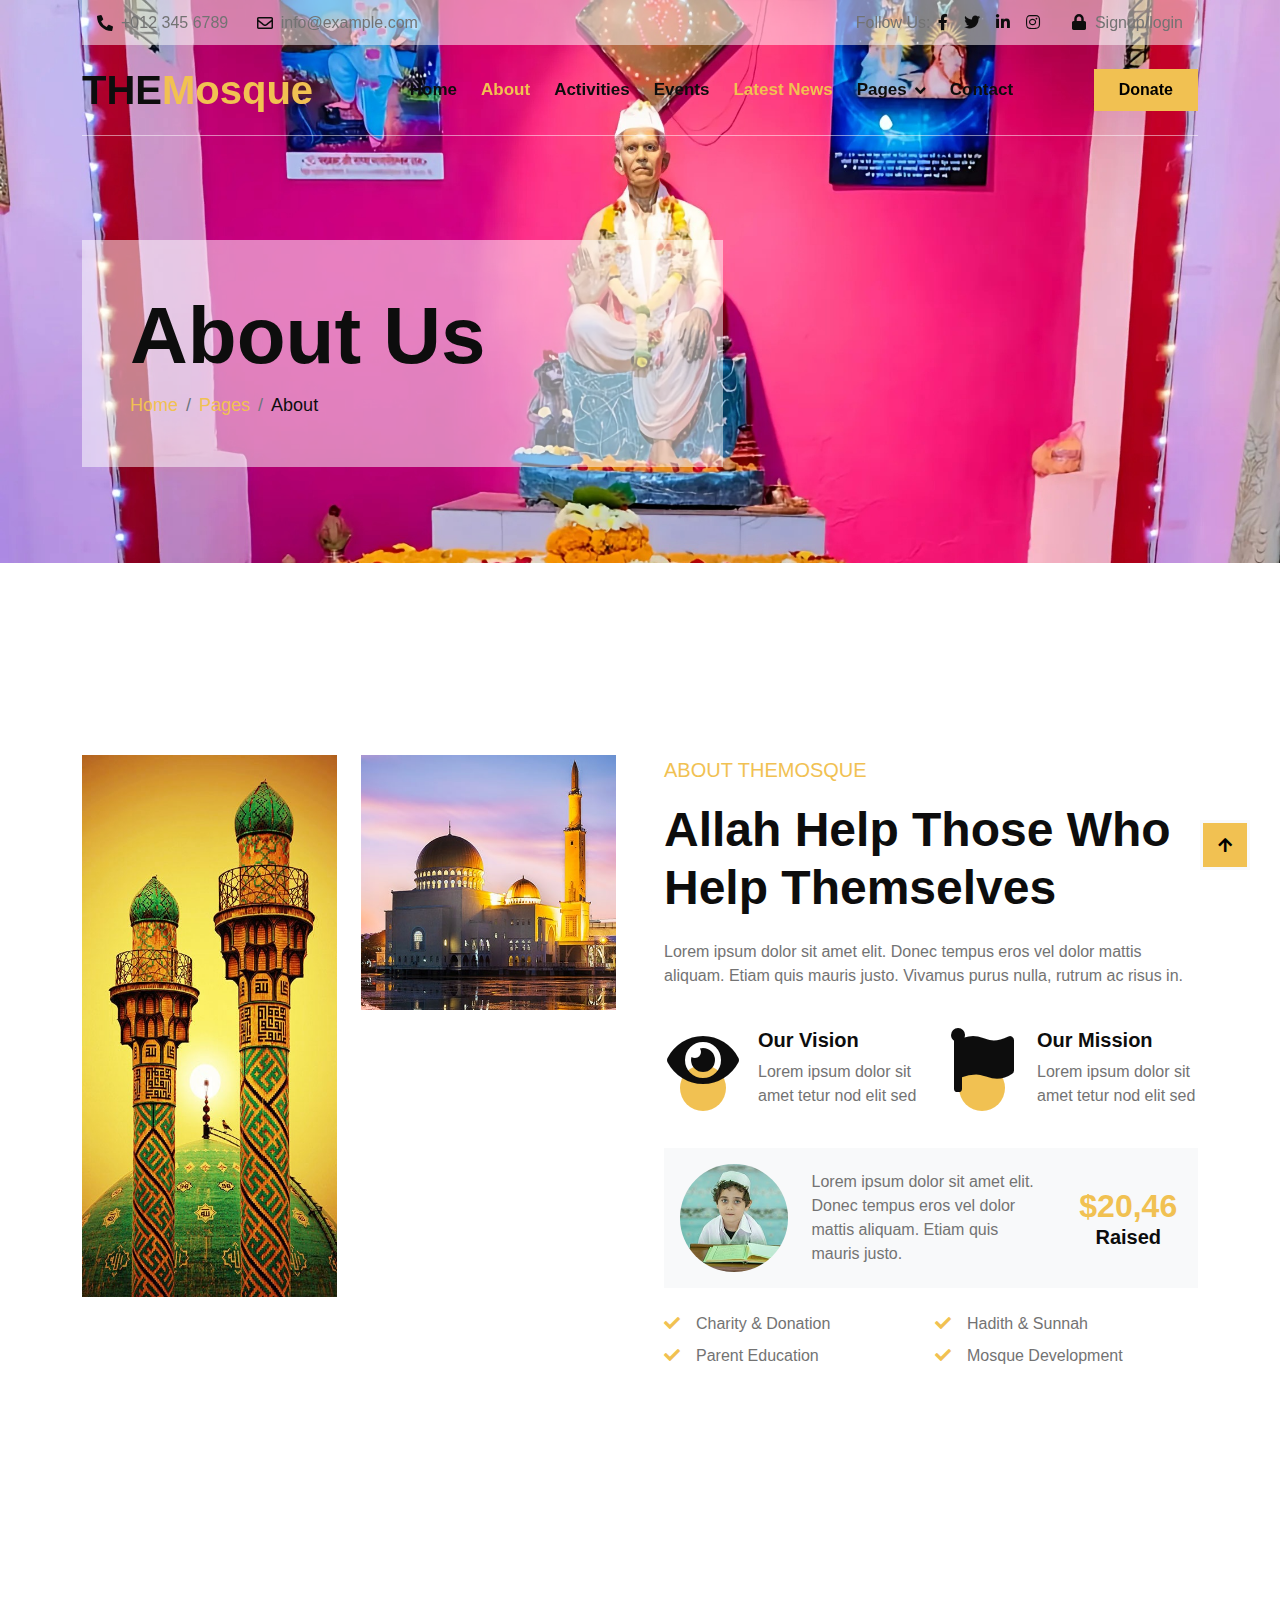
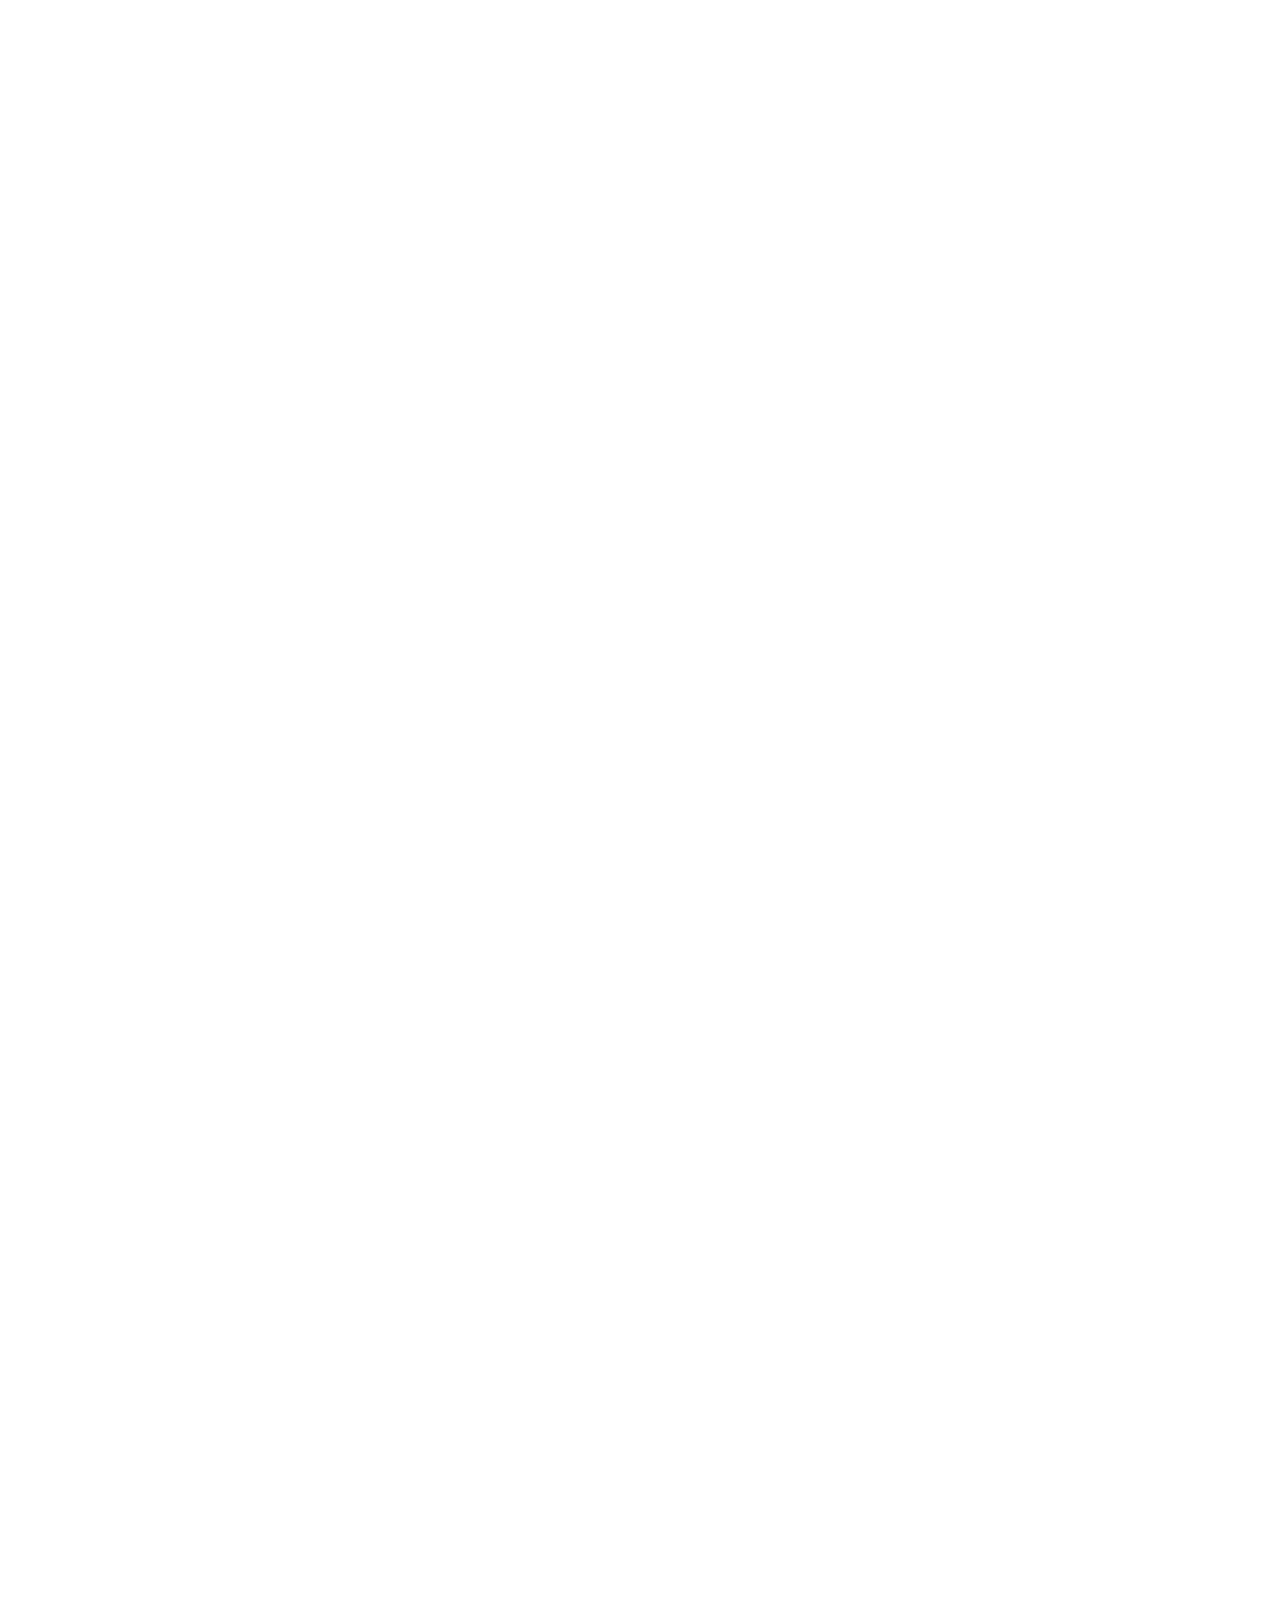
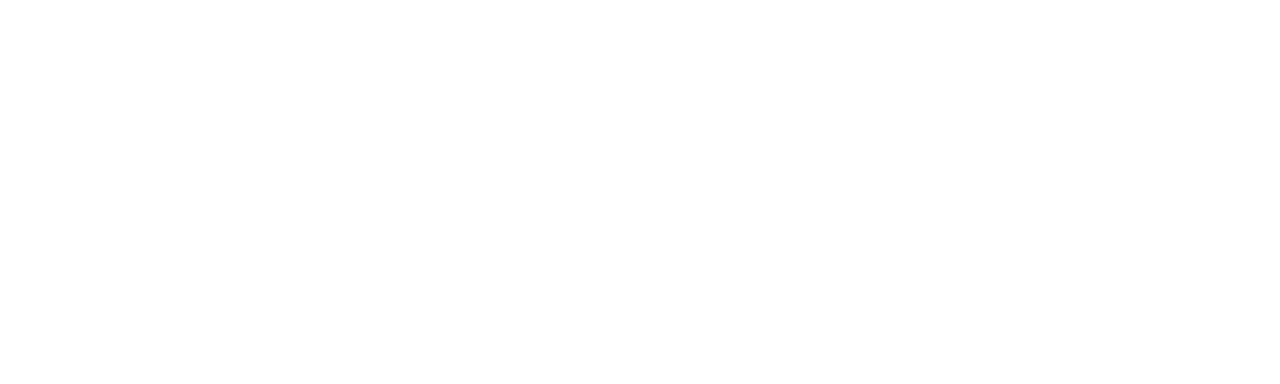
<file: about.html>
<!DOCTYPE html>
<html lang="en">

    <head>
        <meta charset="utf-8">
        <title>THEMosque - Mosque Website Template</title>
        <meta content="width=device-width, initial-scale=1.0" name="viewport">
        <meta content="" name="keywords">
        <meta content="" name="description">

        <!-- Google Web Fonts -->
        <link rel="preconnect" href="https://fonts.googleapis.com">
        <link rel="preconnect" href="https://fonts.gstatic.com" crossorigin>
        <link href="https://fonts.googleapis.com/css2?family=Open+Sans:wght@300;400;500;600;700&family=Pacifico&display=swap" rel="stylesheet">

        <!-- Icon Font Stylesheet -->
        <link rel="stylesheet" href="https://use.fontawesome.com/releases/v5.15.4/css/all.css"/>
        <link href="https://cdn.jsdelivr.net/npm/bootstrap-icons@1.4.1/font/bootstrap-icons.css" rel="stylesheet">

        <!-- Libraries Stylesheet -->
        <link href="lib/animate/animate.min.css" rel="stylesheet">
        <link href="lib/owlcarousel/assets/owl.carousel.min.css" rel="stylesheet">

        <!-- Customized Bootstrap Stylesheet -->
        <link href="css/bootstrap.min.css" rel="stylesheet">

        <!-- Template Stylesheet -->
        <link href="css/style.css" rel="stylesheet">

        

    </head>

    <body>

        <!-- Spinner Start -->
        <div id="spinner" class="show w-100 vh-100 bg-white position-fixed translate-middle top-50 start-50  d-flex align-items-center justify-content-center">
            <div class="spinner-grow text-primary" role="status"></div>
        </div>
        <!-- Spinner End -->


        <!-- Topbar start -->
        <div class="container-fluid fixed-top">
            <div class="container topbar d-none d-lg-block">
                <div class="topbar-inner">
                    <div class="row gx-0">
                        <div class="col-lg-7 text-start">
                            <div class="h-100 d-inline-flex align-items-center me-4">
                                <span class="fa fa-phone-alt me-2 text-dark"></span>
                                <a href="#" class="text-secondary"><span>+012 345 6789</span></a>
                            </div>
                            <div class="h-100 d-inline-flex align-items-center">
                                <span class="far fa-envelope me-2 text-dark"></span>
                                <a href="#" class="text-secondary"><span>info@example.com</span></a>
                            </div>
                        </div>
                        <div class="col-lg-5 text-end">
                            <div class="h-100 d-inline-flex align-items-center">
                                <span class="text-body">Follow Us:</span>
                                <a class="text-dark px-2" href=""><i class="fab fa-facebook-f"></i></a>
                                <a class="text-dark px-2" href=""><i class="fab fa-twitter"></i></a>
                                <a class="text-dark px-2" href=""><i class="fab fa-linkedin-in"></i></a>
                                <a class="text-dark px-2" href=""><i class="fab fa-instagram"></i></a>
                                <a class="text-body ps-4" href=""><i class="fa fa-lock text-dark me-1"></i> Signup/login</a>
                            </div>
                        </div>
                    </div>
                </div>
            </div>
            <div class="container">
                <nav class="navbar navbar-light navbar-expand-lg py-3">
                    <a href="index.html" class="navbar-brand">
                        <h1 class="mb-0">THE<span class="text-primary">Mosque</span> </h1>
                    </a>
                    <button class="navbar-toggler" type="button" data-bs-toggle="collapse" data-bs-target="#navbarCollapse">
                        <span class="fa fa-bars text-primary"></span>
                    </button>
                    <div class="collapse navbar-collapse bg-white" id="navbarCollapse">
                        <div class="navbar-nav ms-lg-auto mx-xl-auto">
                            <a href="index.html" class="nav-item nav-link">Home</a>
                            <a href="about.html" class="nav-item nav-link active">About</a>
                            <a href="activity.html" class="nav-item nav-link">Activities</a>
                            <a href="event.html" class="nav-item nav-link">Events</a>
                            <a href="LatestNews.html" class="nav-item nav-link active">Latest News</a>
                            <div class="nav-item dropdown">
                                <a href="#" class="nav-link dropdown-toggle" data-bs-toggle="dropdown">Pages</a>
                                <div class="dropdown-menu m-0 rounded-0">
                                    <a href="blog.html" class="dropdown-item">Latest Blog</a>
                                    <a href="team.html" class="dropdown-item">Our Team</a>
                                    <a href="testimonial.html" class="dropdown-item">Testimonial</a>
                                    <a href="404.html" class="dropdown-item">404 Page</a>
                                </div>
                            </div>
                            <a href="contact.html" class="nav-item nav-link">Contact</a>
                        </div>
                        <a href="" class="btn btn-primary py-2 px-4 d-none d-xl-inline-block">Donate</a>
                    </div>
                </nav>
            </div>
        </div>
        <!-- Topbar End -->


        <!-- Hero Start -->
        <div class="container-fluid hero-header">
            <div class="container">
                <div class="row">
                    <div class="col-lg-7">
                        <div class="hero-header-inner animated zoomIn">
                            <h1 class="display-1 text-dark">About Us</h1>
                            <ol class="breadcrumb mb-0">
                                <li class="breadcrumb-item"><a href="#">Home</a></li>
                                <li class="breadcrumb-item"><a href="#">Pages</a></li>
                                <li class="breadcrumb-item text-dark" aria-current="page">About</li>
                            </ol>
                        </div>
                    </div>
                </div>
            </div>
        </div>
        <!-- Hero End -->


        <!-- About Satrt -->
        <div class="container-fluid about py-5">
            <div class="container py-5">
                <div class="row g-5 mb-5">
                    <div class="col-xl-6">
                        <div class="row g-4">
                            <div class="col-6">
                                <img src="img/about-1.jpg" class="img-fluid h-100 wow zoomIn" data-wow-delay="0.1s" alt="">
                            </div>
                            <div class="col-6">
                                <img src="img/about-2.jpg" class="img-fluid pb-3 wow zoomIn" data-wow-delay="0.1s" alt="">
                                <img src="img/about-3.jpg" class="img-fluid pt-3 wow zoomIn" data-wow-delay="0.1s" alt="">
                            </div>
                        </div>
                    </div>
                    <div class="col-xl-6 wow fadeIn" data-wow-delay="0.5s">
                        <p class="fs-5 text-uppercase text-primary">About THEMosque</p>
                        <h1 class="display-5 pb-4 m-0">Allah Help Those Who Help Themselves</h1>
                        <p class="pb-4">Lorem ipsum dolor sit amet elit. Donec tempus eros vel dolor mattis aliquam. Etiam quis mauris justo. Vivamus purus nulla, rutrum ac risus in.</p>
                        <div class="row g-4 mb-4">
                            <div class="col-md-6">
                                <div class="ps-3 d-flex align-items-center justify-content-start">
                                    <span class="bg-primary btn-md-square rounded-circle mt-4 me-2"><i class="fa fa-eye text-dark fa-4x mb-5 pb-2"></i></span>
                                    <div class="ms-4">
                                        <h5>Our Vision</h5>
                                        <p>Lorem ipsum dolor sit amet tetur nod elit sed</p>
                                    </div>
                                </div>
                            </div>
                            <div class="col-md-6">
                                <div class="ps-3 d-flex align-items-center justify-content-start">
                                    <span class="bg-primary btn-md-square rounded-circle mt-4 me-2"><i class="fa fa-flag text-dark fa-4x mb-5 pb-2"></i></span>
                                    <div class="ms-4">
                                        <h5>Our Mission</h5>
                                        <p>Lorem ipsum dolor sit amet tetur nod elit sed</p>
                                    </div>
                                </div>
                            </div>
                        </div>
                        <div class="bg-light p-3 mb-4">
                            <div class="row align-items-center justify-content-center">
                                <div class="col-3">
                                    <img src="img/about-child.jpg" class="img-fluid rounded-circle" alt="">
                                </div>
                                <div class="col-6">
                                    <p class="mb-0">Lorem ipsum dolor sit amet elit. Donec tempus eros vel dolor mattis aliquam. Etiam quis mauris justo.</p>
                                </div>
                                <div class="col-3">
                                        <h2 class="mb-0 text-primary text-center">$20,46</h2>
                                        <h5 class="mb-0 text-center">Raised</h5>
                                </div>
                            </div>
                        </div>
                        <div class="row g-2">
                            <div class="col-md-6">
                                <p class="mb-2"><i class="fa fa-check text-primary me-3"></i>Charity & Donation</p>
                                <p class="mb-0"><i class="fa fa-check text-primary me-3"></i>Parent Education</p>
                            </div>
                            <div class="col-md-6">
                                <p class="mb-2"><i class="fa fa-check text-primary me-3"></i>Hadith & Sunnah</p>
                                <p class="mb-0"><i class="fa fa-check text-primary me-3"></i>Mosque Development</p>
                            </div>
                        </div>
                    </div>
                </div>
                <div class="container text-center bg-primary py-5 wow fadeIn" data-wow-delay="0.1s">
                    <div class="row g-4 align-items-center">
                        <div class="col-lg-2">
                            <i class="fa fa-mosque fa-5x text-white"></i>
                        </div>
                        <div class="col-lg-7 text-center text-lg-start">
                            <h1 class="mb-0">Every Muslim Needs To Realise The Importance Of The "Pillar" Of Islam</h1>
                        </div>
                        <div class="col-lg-3">
                            <a href="" class="btn btn-light py-2 px-4">Learn More</a>
                        </div>
                    </div>
                </div>
            </div>
        </div>
        <!-- About End -->


        <!-- Team Start -->
        <div class="container-fluid team py-5">
            <div class="container py-5">
                <div class="text-center mx-auto mb-5 wow fadeIn" data-wow-delay="0.1s" style="max-width: 700px;">
                    <p class="fs-5 text-uppercase text-primary">Our Team</p>
                    <h1 class="display-3">Meet Our Organizer</h1>
                </div>
                <div class="row g-5">
                    <div class="col-lg-4 col-xl-5">
                        <div class="team-img wow zoomIn" data-wow-delay="0.1s">
                            <img src="img/team-1.jpg" class="img-fluid" alt="">
                        </div>
                    </div>
                    <div class="col-lg-8 col-xl-7">
                        <div class="team-item wow fadeIn" data-wow-delay="0.1s">
                            <h1>Anamul Hasan</h1>
                            <h5 class="fw-normal fst-italic text-primary mb-4">President</h5>
                            <p class="mb-4">Lorem ipsum dolor sit amet, consectetur adipiscing elit, sed do eiusmod tempor incididunt ut labore et dolore magna aliqua. Ut enim ad minim veniam, 
                            sed do eiusmod tempor incididunt ut labore et dolore magna aliqua. aliquip ex ea commodo consequat.</p>
                            <div class="team-icon d-flex pb-4 mb-4 border-bottom border-primary">
                                <a class="btn btn-primary btn-lg-square me-2" href=""><i class="fab fa-facebook-f"></i></a>
                                <a class="btn btn-primary btn-lg-square me-2" href=""><i class="fab fa-twitter"></i></a>
                                <a href="#" class="btn btn-primary btn-lg-square me-2"><i class="fab fa-instagram"></i></a>
                                <a href="#" class="btn btn-primary btn-lg-square"><i class="fab fa-linkedin-in"></i></a>
                            </div>
                        </div>
                        <div class="row g-4">
                            <div class="col-md-4">
                                <div class="team-item wow zoomIn" data-wow-delay="0.2s">
                                    <img src="img/team-2.jpg" class="img-fluid w-100" alt="">
                                    <div class="team-content text-dark text-center py-3">
                                        <div class="team-content-inner">
                                            <h5 class="mb-0">Mustafa Kamal</h5>
                                            <p class="text-dark">Imam</p>
                                            <div class="team-icon d-flex align-items-center justify-content-center">
                                                <a class="btn btn-primary btn-sm-square me-2" href=""><i class="fab fa-facebook-f"></i></a>
                                                <a class="btn btn-primary btn-sm-square me-2" href=""><i class="fab fa-twitter"></i></a>
                                                <a href="#" class="btn btn-primary btn-sm-square me-2"><i class="fab fa-instagram"></i></a>
                                                <a href="#" class="btn btn-primary btn-sm-square"><i class="fab fa-linkedin-in"></i></a>
                                            </div>
                                        </div>
                                    </div>
                                </div>
                            </div>
                            <div class="col-md-4">
                                <div class="team-item wow zoomIn" data-wow-delay="0.4s">
                                    <img src="img/team-3.jpg" class="img-fluid w-100" alt="">
                                    <div class="team-content text-dark text-center py-3">
                                        <div class="team-content-inner">
                                            <h5 class="mb-0">Nahiyan Momen</h5>
                                            <p class="text-dark">Teacher</p>
                                            <div class="team-icon d-flex align-items-center justify-content-center">
                                                <a class="btn btn-primary btn-sm-square me-2" href=""><i class="fab fa-facebook-f"></i></a>
                                                <a class="btn btn-primary btn-sm-square me-2" href=""><i class="fab fa-twitter"></i></a>
                                                <a href="#" class="btn btn-primary btn-sm-square me-2"><i class="fab fa-instagram"></i></a>
                                                <a href="#" class="btn btn-primary btn-sm-square"><i class="fab fa-linkedin-in"></i></a>
                                            </div>
                                        </div>
                                    </div>
                                </div>
                            </div>
                            <div class="col-md-4">
                                <div class="team-item wow zoomIn" data-wow-delay="0.6s">
                                    <img src="img/team-4.jpg" class="img-fluid w-100" alt="">
                                    <div class="team-content text-dark text-center py-3">
                                        <div class="team-content-inner">
                                            <h5 class="mb-0">Asfaque Ali</h5>
                                            <p class="text-dark">Volunteer</p>
                                            <div class="team-icon d-flex align-items-center justify-content-center">
                                                <a class="btn btn-primary btn-sm-square me-2" href=""><i class="fab fa-facebook-f"></i></a>
                                                <a class="btn btn-primary btn-sm-square me-2" href=""><i class="fab fa-twitter"></i></a>
                                                <a href="#" class="btn btn-primary btn-sm-square me-2"><i class="fab fa-instagram"></i></a>
                                                <a href="#" class="btn btn-primary btn-sm-square"><i class="fab fa-linkedin-in"></i></a>
                                            </div>
                                        </div>
                                    </div>
                                </div>
                            </div>
                        </div>
                    </div>
                </div>
            </div>
        </div>
        <!-- Team End -->


        <!-- Footer Start -->
        <div class="container-fluid footer pt-5 wow fadeIn" data-wow-delay="0.1s">
            <div class="container py-5">
                <div class="row py-5">
                    <div class="col-lg-7">
                        <h1 class="text-light mb-0">Subscribe our newsletter</h1>
                        <p class="text-secondary">Get the latest news and other tips</p>
                    </div>
                    <div class="col-lg-5">
                        <div class="position-relative mx-auto">
                            <input class="form-control border-0 w-100 py-3 ps-4 pe-5" type="text" placeholder="Your email">
                            <button type="button" class="btn btn-primary py-2 position-absolute top-0 end-0 mt-2 me-2">Subcribe</button>
                        </div>
                    </div>
                    <div class="col-12">
                        <div class="border-top border-secondary"></div>
                    </div>
                </div>
                <div class="row g-4 footer-inner">
                    <div class="col-md-6 col-lg-6 col-xl-3">
                        <div class="footer-item mt-5">
                            <h4 class="text-light mb-4">THE<span class="text-primary">Mosque</span></h4>
                            <p class="mb-4 text-secondary">Nostrud exertation ullamco labor nisi aliquip ex ea commodo consequat duis aute irure dolor in reprehenderit in voluptate velit esse cillum dolore.</p>
                            <a href="" class="btn btn-primary py-2 px-4">Donate Now</a>
                        </div>
                    </div>
                    <div class="col-md-6 col-lg-6 col-xl-3">
                        <div class="footer-item mt-5">
                            <h4 class="text-light mb-4">Our Mosque</h4>
                            <div class="d-flex flex-column">
                                <h6 class="text-secondary mb-0">Our Address</h6>
                                <div class="d-flex align-items-center border-bottom py-4">
                                    <span class="flex-shrink-0 btn-square bg-primary me-3 p-4"><i class="fa fa-map-marker-alt text-dark"></i></span>
                                    <a href="" class="text-body">123 Street, New York, USA</a>
                                </div>
                                <h6 class="text-secondary mt-4 mb-0">Our Mobile</h6>
                                <div class="d-flex align-items-center py-4">
                                    <span class="flex-shrink-0 btn-square bg-primary me-3 p-4"><i class="fa fa-phone-alt text-dark"></i></span>
                                    <a href="" class="text-body">+012 345 67890</a>
                                </div>
                            </div>
                        </div>
                    </div>
                    <div class="col-md-6 col-lg-6 col-xl-3">
                        <div class="footer-item mt-5">
                            <h4 class="text-light mb-4">Explore Link</h4>
                            <div class="d-flex flex-column align-items-start">
                                <a class="text-body mb-2" href=""><i class="fa fa-check text-primary me-2"></i>Home</a>
                                <a class="text-body mb-2" href=""><i class="fa fa-check text-primary me-2"></i>About Us</a>
                                <a class="text-body mb-2" href=""><i class="fa fa-check text-primary me-2"></i>Our Features</a>
                                <a class="text-body mb-2" href=""><i class="fa fa-check text-primary me-2"></i>Contact us</a>
                                <a class="text-body mb-2" href=""><i class="fa fa-check text-primary me-2"></i>Our Blog</a>
                                <a class="text-body mb-2" href=""><i class="fa fa-check text-primary me-2"></i>Our Events</a>
                                <a class="text-body mb-2" href=""><i class="fa fa-check text-primary me-2"></i>Donations</a>
                                <a class="text-body mb-2" href=""><i class="fa fa-check text-primary me-2"></i>Sermons</a>
                            </div>
                        </div>
                    </div>
                    <div class="col-md-6 col-lg-6 col-xl-3">
                        <div class="footer-item mt-5">
                            <h4 class="text-light mb-4">Latest Post</h4>
                            <div class="d-flex border-bottom border-secondary py-4">
                                <img src="img/blog-mini-1.jpg" class="img-fluid flex-shrink-0" alt="">
                                <div class="ps-3">
                                    <p class="mb-0 text-muted">01 Jan 2045</p>
                                    <a href="" class="text-body">Lorem ipsum dolor sit amet elit eros vel</a>
                                </div>
                            </div>
                            <div class="d-flex py-4">
                                <img src="img/blog-mini-2.jpg" class="img-fluid flex-shrink-0" alt="">
                                <div class="ps-3">
                                    <p class="mb-0 text-muted">01 Jan 2045</p>
                                    <a href="" class="text-body">Lorem ipsum dolor sit amet elit eros vel</a>
                                </div>
                            </div>
                        </div>
                    </div>
                </div>
            </div>
            <div class="container py-4">
                <div class="border-top border-secondary pb-4"></div>
                <div class="row">
                    <div class="col-md-6 text-center text-md-start mb-3 mb-md-0">
                        &copy; <a class="border-bottom" href="#">Your Site Name</a>, All Right Reserved.
                    </div>
                    <div class="col-md-6 text-center text-md-end">
                        <!--/*** This template is free as long as you keep the below author’s credit link/attribution link/backlink. ***/-->
                        <!--/*** If you'd like to use the template without the below author’s credit link/attribution link/backlink, ***/-->
                        <!--/*** you can purchase the Credit Removal License from "https://htmlcodex.com/credit-removal". ***/-->
                        Designed By <a class="border-bottom" href="https://htmlcodex.com">HTML Codex</a>
                    </div>
                </div>
            </div>
        </div>
        <!-- Footer End -->


        <!-- Back to Top -->
        <a href="#" class="btn btn-primary border-3 border-light back-to-top"><i class="fa fa-arrow-up"></i></a>   

        
        <!-- JavaScript Libraries -->
        <script src="https://ajax.googleapis.com/ajax/libs/jquery/3.6.4/jquery.min.js"></script>
        <script src="https://cdn.jsdelivr.net/npm/bootstrap@5.0.0/dist/js/bootstrap.bundle.min.js"></script>
        <script src="lib/wow/wow.min.js"></script>
        <script src="lib/easing/easing.min.js"></script>
        <script src="lib/waypoints/waypoints.min.js"></script>
        <script src="lib/owlcarousel/owl.carousel.min.js"></script>

        <!-- Template Javascript -->
        <script src="js/main.js"></script>
    </body>

</html>
</file>
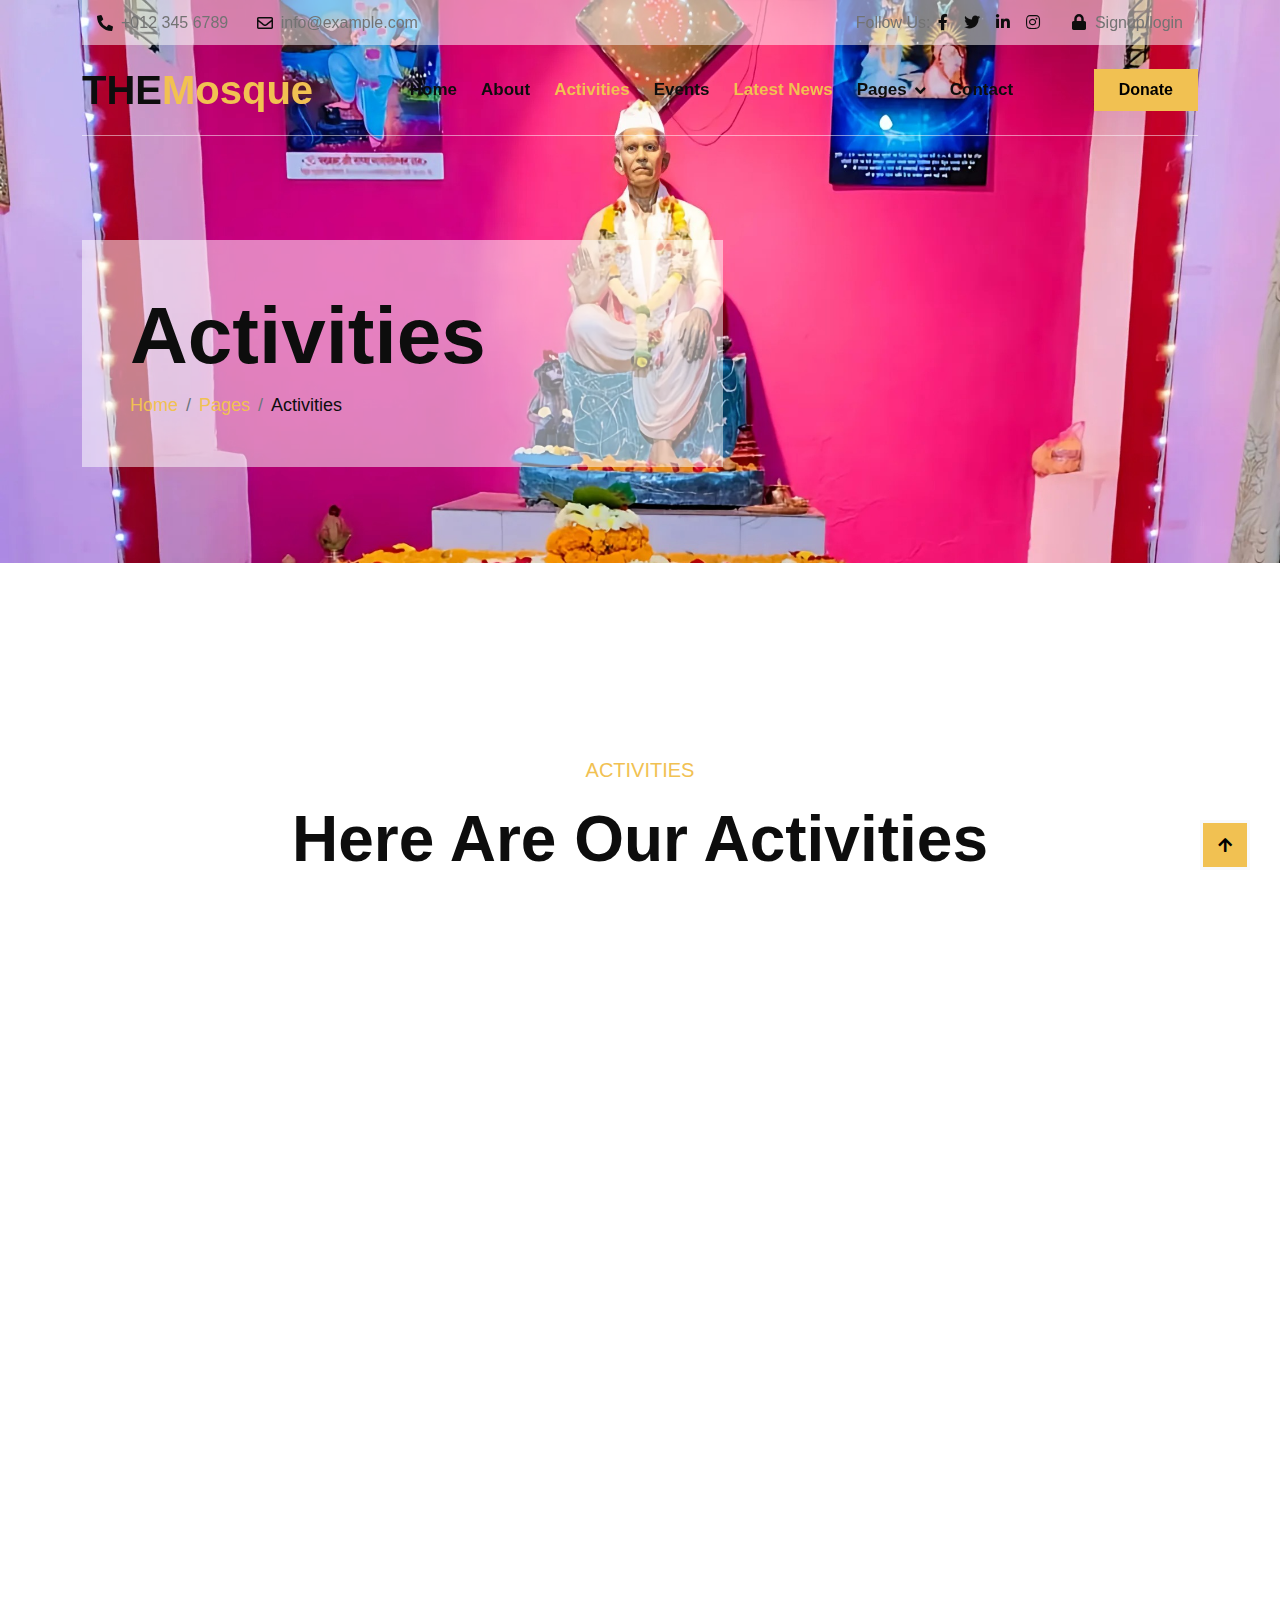
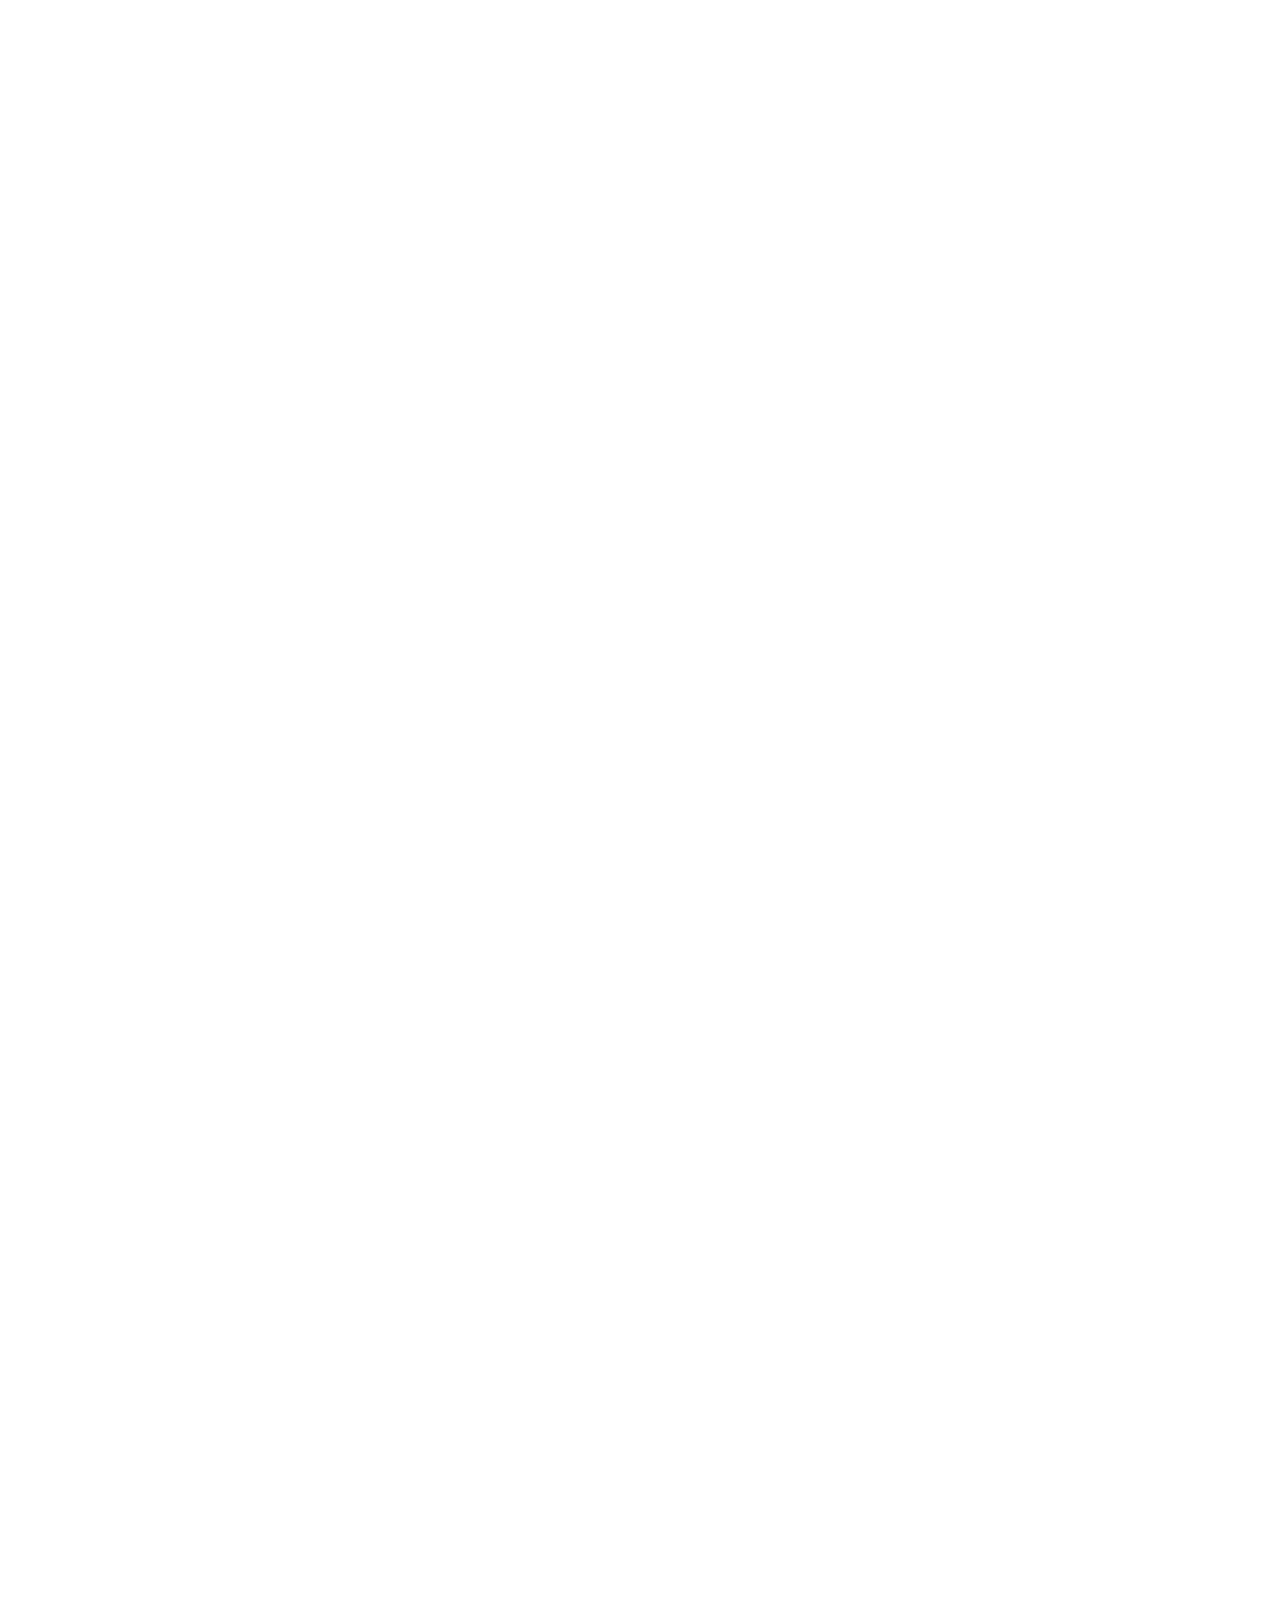
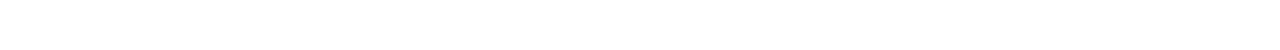
<file: activity.html>
<!DOCTYPE html>
<html lang="en">

    <head>
        <meta charset="utf-8">
        <title>THEMosque - Mosque Website Template</title>
        <meta content="width=device-width, initial-scale=1.0" name="viewport">
        <meta content="" name="keywords">
        <meta content="" name="description">

        <!-- Google Web Fonts -->
        <link rel="preconnect" href="https://fonts.googleapis.com">
        <link rel="preconnect" href="https://fonts.gstatic.com" crossorigin>
        <link href="https://fonts.googleapis.com/css2?family=Open+Sans:wght@300;400;500;600;700&family=Pacifico&display=swap" rel="stylesheet">

        <!-- Icon Font Stylesheet -->
        <link rel="stylesheet" href="https://use.fontawesome.com/releases/v5.15.4/css/all.css"/>
        <link href="https://cdn.jsdelivr.net/npm/bootstrap-icons@1.4.1/font/bootstrap-icons.css" rel="stylesheet">

        <!-- Libraries Stylesheet -->
        <link href="lib/animate/animate.min.css" rel="stylesheet">
        <link href="lib/owlcarousel/assets/owl.carousel.min.css" rel="stylesheet">

        <!-- Customized Bootstrap Stylesheet -->
        <link href="css/bootstrap.min.css" rel="stylesheet">

        <!-- Template Stylesheet -->
        <link href="css/style.css" rel="stylesheet">

        

    </head>

    <body>

        <!-- Spinner Start -->
        <div id="spinner" class="show w-100 vh-100 bg-white position-fixed translate-middle top-50 start-50  d-flex align-items-center justify-content-center">
            <div class="spinner-grow text-primary" role="status"></div>
        </div>
        <!-- Spinner End -->


        <!-- Topbar start -->
        <div class="container-fluid fixed-top">
            <div class="container topbar d-none d-lg-block">
                <div class="topbar-inner">
                    <div class="row gx-0">
                        <div class="col-lg-7 text-start">
                            <div class="h-100 d-inline-flex align-items-center me-4">
                                <span class="fa fa-phone-alt me-2 text-dark"></span>
                                <a href="#" class="text-secondary"><span>+012 345 6789</span></a>
                            </div>
                            <div class="h-100 d-inline-flex align-items-center">
                                <span class="far fa-envelope me-2 text-dark"></span>
                                <a href="#" class="text-secondary"><span>info@example.com</span></a>
                            </div>
                        </div>
                        <div class="col-lg-5 text-end">
                            <div class="h-100 d-inline-flex align-items-center">
                                <span class="text-body">Follow Us:</span>
                                <a class="text-dark px-2" href=""><i class="fab fa-facebook-f"></i></a>
                                <a class="text-dark px-2" href=""><i class="fab fa-twitter"></i></a>
                                <a class="text-dark px-2" href=""><i class="fab fa-linkedin-in"></i></a>
                                <a class="text-dark px-2" href=""><i class="fab fa-instagram"></i></a>
                                <a class="text-body ps-4" href=""><i class="fa fa-lock text-dark me-1"></i> Signup/login</a>
                            </div>
                        </div>
                    </div>
                </div>
            </div>
            <div class="container">
                <nav class="navbar navbar-light navbar-expand-lg py-3">
                    <a href="index.html" class="navbar-brand">
                        <h1 class="mb-0">THE<span class="text-primary">Mosque</span> </h1>
                    </a>
                    <button class="navbar-toggler" type="button" data-bs-toggle="collapse" data-bs-target="#navbarCollapse">
                        <span class="fa fa-bars text-primary"></span>
                    </button>
                    <div class="collapse navbar-collapse bg-white" id="navbarCollapse">
                        <div class="navbar-nav ms-lg-auto mx-xl-auto">
                            <a href="index.html" class="nav-item nav-link">Home</a>
                            <a href="about.html" class="nav-item nav-link">About</a>
                            <a href="activity.html" class="nav-item nav-link active">Activities</a>
                            <a href="event.html" class="nav-item nav-link">Events</a>
                            <a href="LatestNews.html" class="nav-item nav-link active">Latest News</a>
                            <div class="nav-item dropdown">
                                <a href="#" class="nav-link dropdown-toggle" data-bs-toggle="dropdown">Pages</a>
                                <div class="dropdown-menu m-0 rounded-0">
                                    <a href="blog.html" class="dropdown-item">Latest Blog</a>
                                    <a href="team.html" class="dropdown-item">Our Team</a>
                                    <a href="testimonial.html" class="dropdown-item">Testimonial</a>
                                    <a href="404.html" class="dropdown-item">404 Page</a>
                                </div>
                            </div>
                            <a href="contact.html" class="nav-item nav-link">Contact</a>
                        </div>
                        <a href="" class="btn btn-primary py-2 px-4 d-none d-xl-inline-block">Donate</a>
                    </div>
                </nav>
            </div>
        </div>
        <!-- Topbar End -->


        <!-- Hero Start -->
        <div class="container-fluid hero-header">
            <div class="container">
                <div class="row">
                    <div class="col-lg-7">
                        <div class="hero-header-inner animated zoomIn">
                            <h1 class="display-1 text-dark">Activities</h1>
                            <ol class="breadcrumb mb-0">
                                <li class="breadcrumb-item"><a href="#">Home</a></li>
                                <li class="breadcrumb-item"><a href="#">Pages</a></li>
                                <li class="breadcrumb-item text-dark" aria-current="page">Activities</li>
                            </ol>
                        </div>
                    </div>
                </div>
            </div>
        </div>
        <!-- Hero End -->


        <!-- Activities Start -->
        <div class="container-fluid activities py-5">
            <div class="container py-5">
                <div class="mx-auto text-center mb-5 wow fadeIn" data-wow-delay="0.1s" style="max-width: 700px;">
                    <p class="fs-5 text-uppercase text-primary">Activities</p>
                    <h1 class="display-3">Here Are Our Activities</h1>
                </div>
                <div class="row g-4">
                    <div class="col-lg-6 col-xl-4">
                        <div class="activities-item p-4 wow fadeIn" data-wow-delay="0.1s">
                            <i class="fa fa-mosque fa-4x text-dark"></i>
                            <div class="ms-4">
                                <h4>Mosque Development</h4>
                                <p class="mb-4">Lorem ipsum dolor sit amet elit. Donec tempus eros vel dolor mattis aliquam.</p>
                                <a href="" class="btn btn-primary px-3">Read More</a>
                            </div>
                        </div>
                    </div>
                    <div class="col-lg-6 col-xl-4">
                        <div class="activities-item p-4 wow fadeIn" data-wow-delay="0.3s">
                            <i class="fa fa-donate fa-4x text-dark"></i>
                            <div class="ms-4">
                                <h4>Charity & Donation</h4>
                                <p class="mb-4">Lorem ipsum dolor sit amet elit. Donec tempus eros vel dolor mattis aliquam.</p>
                                <a href="" class="btn btn-primary px-3">Read More</a>
                            </div>
                        </div>
                    </div>
                    <div class="col-lg-6 col-xl-4">
                        <div class="activities-item p-4 wow fadeIn" data-wow-delay="0.5s">
                            <i class="fa fa-quran fa-4x text-dark"></i>
                            <div class="ms-4">
                                <h4>Quran Learning</h4>
                                <p class="mb-4">Lorem ipsum dolor sit amet elit. Donec tempus eros vel dolor mattis aliquam.</p>
                                <a href="" class="btn btn-primary px-3">Read More</a>
                            </div>
                        </div>
                    </div>
                    <div class="col-lg-6 col-xl-4">
                        <div class="activities-item p-4 wow fadeIn" data-wow-delay="0.1s">
                            <i class="fa fa-book fa-4x text-dark"></i>
                            <div class="ms-4">
                                <h4>Hadith & Sunnah</h4>
                                <p class="mb-4">Lorem ipsum dolor sit amet elit. Donec tempus eros vel dolor mattis aliquam.</p>
                                <a href="" class="btn btn-primary px-3">Read More</a>
                            </div>
                        </div>
                    </div>
                    <div class="col-lg-6 col-xl-4">
                        <div class="activities-item p-4 wow fadeIn" data-wow-delay="0.3s">
                            <i class="fa fa-book-open fa-4x text-dark"></i>
                            <div class="ms-4">
                                <h4>Parent Education</h4>
                                <p class="mb-4">Lorem ipsum dolor sit amet elit. Donec tempus eros vel dolor mattis aliquam.</p>
                                <a href="" class="btn btn-primary px-3">Read More</a>
                            </div>
                        </div>
                    </div>
                    <div class="col-lg-6 col-xl-4">
                        <div class="activities-item p-4 wow fadeIn" data-wow-delay="0.5s">
                            <i class="fa fa-hands fa-4x text-dark"></i>
                            <div class="ms-4">
                                <h4>Help Orphans</h4>
                                <p class="mb-4">Lorem ipsum dolor sit amet elit. Donec tempus eros vel dolor mattis aliquam.</p>
                                <a href="" class="btn btn-primary px-3">Read More</a>
                            </div>
                        </div>
                    </div>
                </div>
            </div>
        </div>
        <!-- Activities Start -->


        <!-- Testiminial Start -->
        <div class="container-fluid testimonial py-5">
            <div class="container py-5">
                <div class="text-center mx-auto mb-5 wow fadeIn" data-wow-delay="0.1s" style="max-width: 700px;">
                    <p class="fs-5 text-uppercase text-primary">Testimonial</p>
                    <h1 class="display-3">What People Say About Islam</h1>
                </div>
                <div class="owl-carousel testimonial-carousel wow fadeIn" data-wow-delay="0.1s">
                    <div class="testimonial-item">
                        <div class="d-flex mb-3">
                            <div class="position-relative">
                                <img src="img/testimonial-1.jpg" class="img-fluid" alt="">
                                <div class="btn-md-square bg-primary rounded-circle position-absolute" style="top: 25px; left: -25px;">
                                    <i class="fa fa-quote-left text-dark"></i>
                                </div>
                            </div>
                            <div class="ps-3 my-auto ">
                                <h5 class="mb-0">Full Name</h5>
                                <p class="m-0">Profession</p>
                            </div>
                        </div>
                        <div class="testimonial-content">
                            <div class="d-flex">
                                <i class="fas fa-star text-primary"></i>
                                <i class="fas fa-star text-primary"></i>
                                <i class="fas fa-star text-primary"></i>
                                <i class="fas fa-star text-primary"></i>
                                <i class="fas fa-star text-primary"></i>
                            </div>
                            <p class="fs-5 m-0 pt-3">Lorem ipsum dolor sit amet elit, sed do tempor ut labore et dolore magna aliqua. Ut enim ad minim quis.</p>
                        </div>
                    </div>
                    <div class="testimonial-item">
                        <div class="d-flex mb-3">
                            <div class="position-relative">
                                <img src="img/testimonial-2.jpg" class="img-fluid" alt="">
                                <div class="btn-md-square bg-primary rounded-circle position-absolute" style="top: 25px; left: -25px;">
                                    <i class="fa fa-quote-left text-dark"></i>
                                </div>
                            </div>
                            <div class="ps-3 my-auto ">
                                <h5 class="mb-0">Full Name</h5>
                                <p class="m-0">Profession</p>
                            </div>
                        </div>
                        <div class="testimonial-content">
                            <div class="d-flex">
                                <i class="fas fa-star text-primary"></i>
                                <i class="fas fa-star text-primary"></i>
                                <i class="fas fa-star text-primary"></i>
                                <i class="fas fa-star text-primary"></i>
                                <i class="fas fa-star text-primary"></i>
                            </div>
                            <p class="fs-5 m-0 pt-3">Lorem ipsum dolor sit amet elit, sed do tempor ut labore et dolore magna aliqua. Ut enim ad minim quis.</p>
                        </div>
                    </div>
                    <div class="testimonial-item">
                        <div class="d-flex mb-3">
                            <div class="position-relative">
                                <img src="img/testimonial-3.jpg" class="img-fluid" alt="">
                                <div class="btn-md-square bg-primary rounded-circle position-absolute" style="top: 25px; left: -25px;">
                                    <i class="fa fa-quote-left text-dark"></i>
                                </div>
                            </div>
                            <div class="ps-3 my-auto ">
                                <h5 class="mb-0">Full Name</h5>
                                <p class="m-0">Profession</p>
                            </div>
                        </div>
                        <div class="testimonial-content">
                            <div class="d-flex">
                                <i class="fas fa-star text-primary"></i>
                                <i class="fas fa-star text-primary"></i>
                                <i class="fas fa-star text-primary"></i>
                                <i class="fas fa-star text-primary"></i>
                                <i class="fas fa-star text-primary"></i>
                            </div>
                            <p class="fs-5 m-0 pt-3">Lorem ipsum dolor sit amet elit, sed do tempor ut labore et dolore magna aliqua. Ut enim ad minim quis.</p>
                        </div>
                    </div>
                    <div class="testimonial-item">
                        <div class="d-flex mb-3">
                            <div class="position-relative">
                                <img src="img/testimonial-4.jpg" class="img-fluid" alt="">
                                <div class="btn-md-square bg-primary rounded-circle position-absolute" style="top: 25px; left: -25px;">
                                    <i class="fa fa-quote-left text-dark"></i>
                                </div>
                            </div>
                            <div class="ps-3 my-auto ">
                                <h5 class="mb-0">Full Name</h5>
                                <p class="m-0">Profession</p>
                            </div>
                        </div>
                        <div class="testimonial-content">
                            <div class="d-flex">
                                <i class="fas fa-star text-primary"></i>
                                <i class="fas fa-star text-primary"></i>
                                <i class="fas fa-star text-primary"></i>
                                <i class="fas fa-star text-primary"></i>
                                <i class="fas fa-star text-primary"></i>
                            </div>
                            <p class="fs-5 m-0 pt-3">Lorem ipsum dolor sit amet elit, sed do tempor ut labore et dolore magna aliqua. Ut enim ad minim quis.</p>
                        </div>
                    </div>
                </div>
            </div>
        </div>
        <!-- Testiminial End -->


        <!-- Footer Start -->
        <div class="container-fluid footer pt-5 wow fadeIn" data-wow-delay="0.1s">
            <div class="container py-5">
                <div class="row py-5">
                    <div class="col-lg-7">
                        <h1 class="text-light mb-0">Subscribe our newsletter</h1>
                        <p class="text-secondary">Get the latest news and other tips</p>
                    </div>
                    <div class="col-lg-5">
                        <div class="position-relative mx-auto">
                            <input class="form-control border-0 w-100 py-3 ps-4 pe-5" type="text" placeholder="Your email">
                            <button type="button" class="btn btn-primary py-2 position-absolute top-0 end-0 mt-2 me-2">Subcribe</button>
                        </div>
                    </div>
                    <div class="col-12">
                        <div class="border-top border-secondary"></div>
                    </div>
                </div>
                <div class="row g-4 footer-inner">
                    <div class="col-md-6 col-lg-6 col-xl-3">
                        <div class="footer-item mt-5">
                            <h4 class="text-light mb-4">THE<span class="text-primary">Mosque</span></h4>
                            <p class="mb-4 text-secondary">Nostrud exertation ullamco labor nisi aliquip ex ea commodo consequat duis aute irure dolor in reprehenderit in voluptate velit esse cillum dolore.</p>
                            <a href="" class="btn btn-primary py-2 px-4">Donate Now</a>
                        </div>
                    </div>
                    <div class="col-md-6 col-lg-6 col-xl-3">
                        <div class="footer-item mt-5">
                            <h4 class="text-light mb-4">Our Mosque</h4>
                            <div class="d-flex flex-column">
                                <h6 class="text-secondary mb-0">Our Address</h6>
                                <div class="d-flex align-items-center border-bottom py-4">
                                    <span class="flex-shrink-0 btn-square bg-primary me-3 p-4"><i class="fa fa-map-marker-alt text-dark"></i></span>
                                    <a href="" class="text-body">123 Street, New York, USA</a>
                                </div>
                                <h6 class="text-secondary mt-4 mb-0">Our Mobile</h6>
                                <div class="d-flex align-items-center py-4">
                                    <span class="flex-shrink-0 btn-square bg-primary me-3 p-4"><i class="fa fa-phone-alt text-dark"></i></span>
                                    <a href="" class="text-body">+012 345 67890</a>
                                </div>
                            </div>
                        </div>
                    </div>
                    <div class="col-md-6 col-lg-6 col-xl-3">
                        <div class="footer-item mt-5">
                            <h4 class="text-light mb-4">Explore Link</h4>
                            <div class="d-flex flex-column align-items-start">
                                <a class="text-body mb-2" href=""><i class="fa fa-check text-primary me-2"></i>Home</a>
                                <a class="text-body mb-2" href=""><i class="fa fa-check text-primary me-2"></i>About Us</a>
                                <a class="text-body mb-2" href=""><i class="fa fa-check text-primary me-2"></i>Our Features</a>
                                <a class="text-body mb-2" href=""><i class="fa fa-check text-primary me-2"></i>Contact us</a>
                                <a class="text-body mb-2" href=""><i class="fa fa-check text-primary me-2"></i>Our Blog</a>
                                <a class="text-body mb-2" href=""><i class="fa fa-check text-primary me-2"></i>Our Events</a>
                                <a class="text-body mb-2" href=""><i class="fa fa-check text-primary me-2"></i>Donations</a>
                                <a class="text-body mb-2" href=""><i class="fa fa-check text-primary me-2"></i>Sermons</a>
                            </div>
                        </div>
                    </div>
                    <div class="col-md-6 col-lg-6 col-xl-3">
                        <div class="footer-item mt-5">
                            <h4 class="text-light mb-4">Latest Post</h4>
                            <div class="d-flex border-bottom border-secondary py-4">
                                <img src="img/blog-mini-1.jpg" class="img-fluid flex-shrink-0" alt="">
                                <div class="ps-3">
                                    <p class="mb-0 text-muted">01 Jan 2045</p>
                                    <a href="" class="text-body">Lorem ipsum dolor sit amet elit eros vel</a>
                                </div>
                            </div>
                            <div class="d-flex py-4">
                                <img src="img/blog-mini-2.jpg" class="img-fluid flex-shrink-0" alt="">
                                <div class="ps-3">
                                    <p class="mb-0 text-muted">01 Jan 2045</p>
                                    <a href="" class="text-body">Lorem ipsum dolor sit amet elit eros vel</a>
                                </div>
                            </div>
                        </div>
                    </div>
                </div>
            </div>
            <div class="container py-4">
                <div class="border-top border-secondary pb-4"></div>
                <div class="row">
                    <div class="col-md-6 text-center text-md-start mb-3 mb-md-0">
                        &copy; <a class="border-bottom" href="#">Your Site Name</a>, All Right Reserved.
                    </div>
                    <div class="col-md-6 text-center text-md-end">
                        <!--/*** This template is free as long as you keep the below author’s credit link/attribution link/backlink. ***/-->
                        <!--/*** If you'd like to use the template without the below author’s credit link/attribution link/backlink, ***/-->
                        <!--/*** you can purchase the Credit Removal License from "https://htmlcodex.com/credit-removal". ***/-->
                        Designed By <a class="border-bottom" href="https://htmlcodex.com">HTML Codex</a>
                    </div>
                </div>
            </div>
        </div>
        <!-- Footer End -->


        <!-- Back to Top -->
        <a href="#" class="btn btn-primary border-3 border-light back-to-top"><i class="fa fa-arrow-up"></i></a>   

        
        <!-- JavaScript Libraries -->
        <script src="https://ajax.googleapis.com/ajax/libs/jquery/3.6.4/jquery.min.js"></script>
        <script src="https://cdn.jsdelivr.net/npm/bootstrap@5.0.0/dist/js/bootstrap.bundle.min.js"></script>
        <script src="lib/wow/wow.min.js"></script>
        <script src="lib/easing/easing.min.js"></script>
        <script src="lib/waypoints/waypoints.min.js"></script>
        <script src="lib/owlcarousel/owl.carousel.min.js"></script>

        <!-- Template Javascript -->
        <script src="js/main.js"></script>
    </body>

</html>
</file>
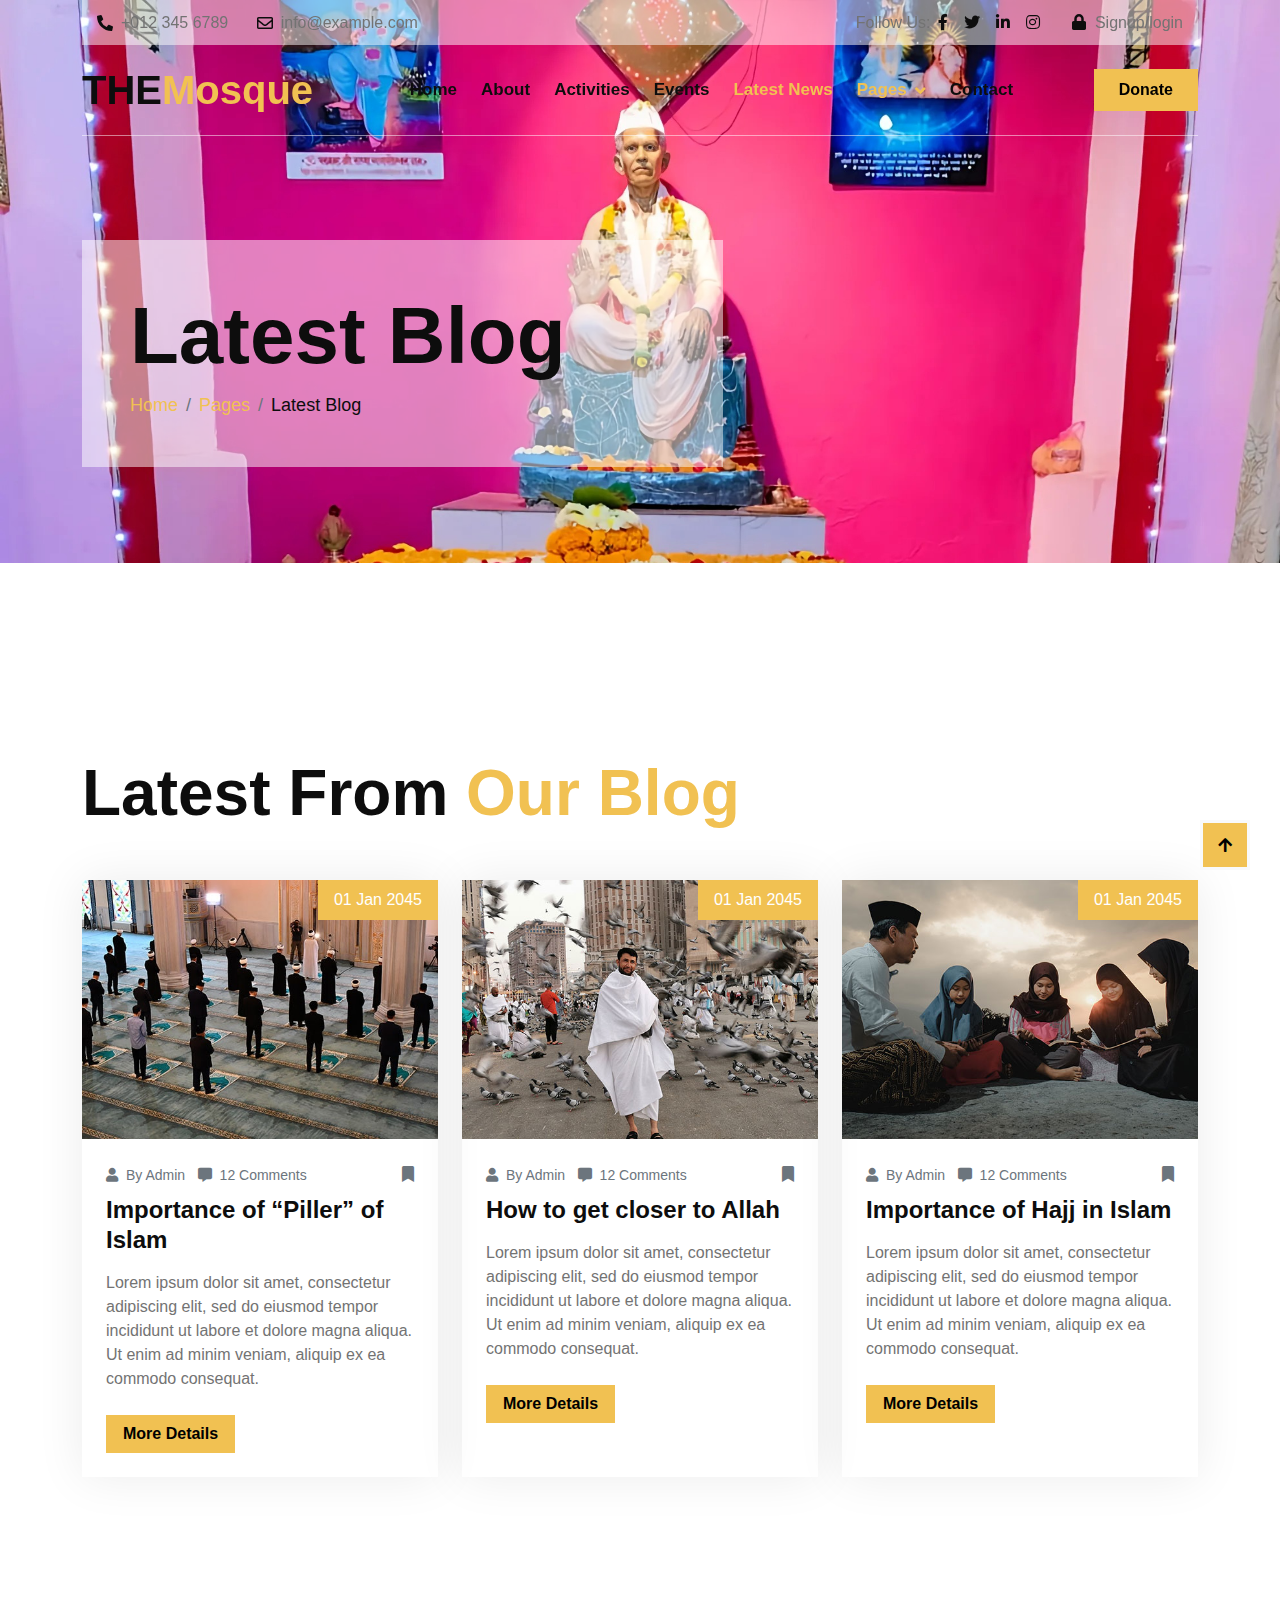
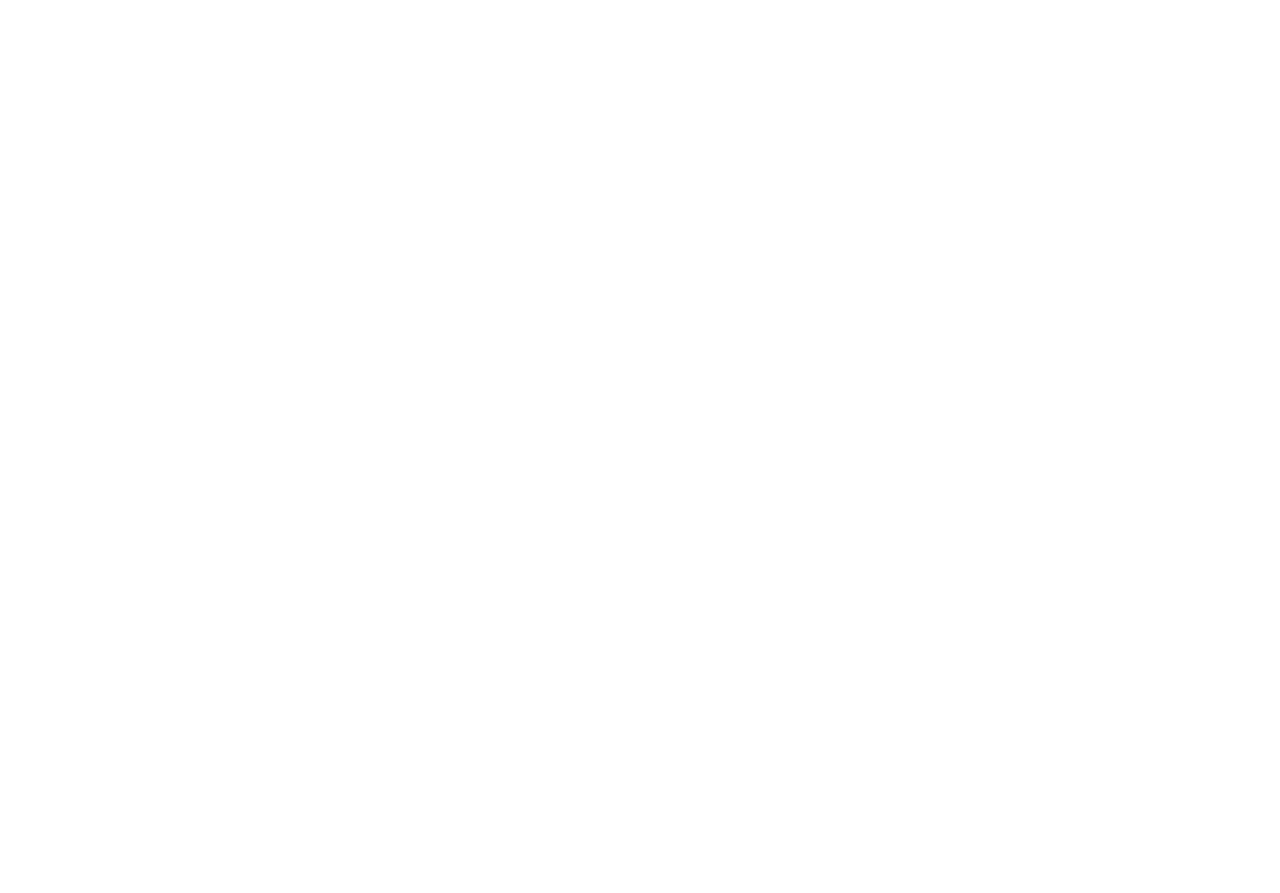
<file: blog.html>
<!DOCTYPE html>
<html lang="en">

    <head>
        <meta charset="utf-8">
        <title>THEMosque - Mosque Website Template</title>
        <meta content="width=device-width, initial-scale=1.0" name="viewport">
        <meta content="" name="keywords">
        <meta content="" name="description">

        <!-- Google Web Fonts -->
        <link rel="preconnect" href="https://fonts.googleapis.com">
        <link rel="preconnect" href="https://fonts.gstatic.com" crossorigin>
        <link href="https://fonts.googleapis.com/css2?family=Open+Sans:wght@300;400;500;600;700&family=Pacifico&display=swap" rel="stylesheet">

        <!-- Icon Font Stylesheet -->
        <link rel="stylesheet" href="https://use.fontawesome.com/releases/v5.15.4/css/all.css"/>
        <link href="https://cdn.jsdelivr.net/npm/bootstrap-icons@1.4.1/font/bootstrap-icons.css" rel="stylesheet">

        <!-- Libraries Stylesheet -->
        <link href="lib/animate/animate.min.css" rel="stylesheet">
        <link href="lib/owlcarousel/assets/owl.carousel.min.css" rel="stylesheet">

        <!-- Customized Bootstrap Stylesheet -->
        <link href="css/bootstrap.min.css" rel="stylesheet">

        <!-- Template Stylesheet -->
        <link href="css/style.css" rel="stylesheet">

        

    </head>

    <body>

        <!-- Spinner Start -->
        <div id="spinner" class="show w-100 vh-100 bg-white position-fixed translate-middle top-50 start-50  d-flex align-items-center justify-content-center">
            <div class="spinner-grow text-primary" role="status"></div>
        </div>
        <!-- Spinner End -->


        <!-- Topbar start -->
        <div class="container-fluid fixed-top">
            <div class="container topbar d-none d-lg-block">
                <div class="topbar-inner">
                    <div class="row gx-0">
                        <div class="col-lg-7 text-start">
                            <div class="h-100 d-inline-flex align-items-center me-4">
                                <span class="fa fa-phone-alt me-2 text-dark"></span>
                                <a href="#" class="text-secondary"><span>+012 345 6789</span></a>
                            </div>
                            <div class="h-100 d-inline-flex align-items-center">
                                <span class="far fa-envelope me-2 text-dark"></span>
                                <a href="#" class="text-secondary"><span>info@example.com</span></a>
                            </div>
                        </div>
                        <div class="col-lg-5 text-end">
                            <div class="h-100 d-inline-flex align-items-center">
                                <span class="text-body">Follow Us:</span>
                                <a class="text-dark px-2" href=""><i class="fab fa-facebook-f"></i></a>
                                <a class="text-dark px-2" href=""><i class="fab fa-twitter"></i></a>
                                <a class="text-dark px-2" href=""><i class="fab fa-linkedin-in"></i></a>
                                <a class="text-dark px-2" href=""><i class="fab fa-instagram"></i></a>
                                <a class="text-body ps-4" href=""><i class="fa fa-lock text-dark me-1"></i> Signup/login</a>
                            </div>
                        </div>
                    </div>
                </div>
            </div>
            <div class="container">
                <nav class="navbar navbar-light navbar-expand-lg py-3">
                    <a href="index.html" class="navbar-brand">
                        <h1 class="mb-0">THE<span class="text-primary">Mosque</span> </h1>
                    </a>
                    <button class="navbar-toggler" type="button" data-bs-toggle="collapse" data-bs-target="#navbarCollapse">
                        <span class="fa fa-bars text-primary"></span>
                    </button>
                    <div class="collapse navbar-collapse bg-white" id="navbarCollapse">
                        <div class="navbar-nav ms-lg-auto mx-xl-auto">
                            <a href="index.html" class="nav-item nav-link">Home</a>
                            <a href="about.html" class="nav-item nav-link">About</a>
                            <a href="activity.html" class="nav-item nav-link">Activities</a>
                            <a href="event.html" class="nav-item nav-link">Events</a>
                            <a href="LatestNews.html" class="nav-item nav-link active">Latest News</a>
                            <div class="nav-item dropdown">
                                <a href="#" class="nav-link dropdown-toggle active" data-bs-toggle="dropdown">Pages</a>
                                <div class="dropdown-menu m-0 rounded-0">
                                    <a href="blog.html" class="dropdown-item active">Latest Blog</a>
                                    <a href="team.html" class="dropdown-item">Our Team</a>
                                    <a href="testimonial.html" class="dropdown-item">Testimonial</a>
                                    <a href="404.html" class="dropdown-item">404 Page</a>
                                </div>
                            </div>
                            <a href="contact.html" class="nav-item nav-link">Contact</a>
                        </div>
                        <a href="" class="btn btn-primary py-2 px-4 d-none d-xl-inline-block">Donate</a>
                    </div>
                </nav>
            </div>
        </div>
        <!-- Topbar End -->


        <!-- Hero Start -->
        <div class="container-fluid hero-header">
            <div class="container">
                <div class="row">
                    <div class="col-lg-7">
                        <div class="hero-header-inner animated zoomIn">
                            <h1 class="display-1 text-dark">Latest Blog</h1>
                            <ol class="breadcrumb mb-0">
                                <li class="breadcrumb-item"><a href="#">Home</a></li>
                                <li class="breadcrumb-item"><a href="#">Pages</a></li>
                                <li class="breadcrumb-item text-dark" aria-current="page">Latest Blog</li>
                            </ol>
                        </div>
                    </div>
                </div>
            </div>
        </div>
        <!-- Hero End -->


        <!-- Blog Start -->
        <div class="container-fluid py-5">
            <div class="container py-5">
                <h1 class="display-3 mb-5 wow fadeIn" data-wow-delay="0.1s">Latest From <span class="text-primary">Our Blog</span></h1>
                <div class="row g-4 justify-content-center">
                    <div class="col-lg-6 col-xl-4">
                        <div class="blog-item wow fadeIn" data-wow-delay="0.1s">
                            <div class="blog-img position-relative overflow-hidden">
                                <img src="img/blog-1.jpg" class="img-fluid w-100" alt="">
                                <div class="bg-primary d-inline px-3 py-2 text-center text-white position-absolute top-0 end-0">01 Jan 2045</div>
                            </div>
                            <div class="p-4">
                                <div class="blog-meta d-flex justify-content-between pb-2">
                                    <div class="">
                                        <small><i class="fas fa-user me-2 text-muted"></i><a href="" class="text-muted me-2">By Admin</small></a>
                                        <small><i class="fa fa-comment-alt me-2 text-muted"></i><a href="" class="text-muted me-2">12 Comments</small></a>
                                    </div>
                                    <div class="">
                                        <a href=""><i class="fas fa-bookmark text-muted"></i></a>
                                    </div>
                                </div>
                                <a href="" class="d-inline-block h4 lh-sm mb-3">Importance of “Piller” of Islam</a>
                                <p class="mb-4">Lorem ipsum dolor sit amet, consectetur adipiscing elit, sed do eiusmod tempor incididunt ut labore et dolore magna aliqua. Ut enim ad minim veniam, 
                                aliquip ex ea commodo consequat.</p>
                                <a href="#" class="btn btn-primary px-3">More Details</a>
                            </div>
                        </div>
                    </div>
                    <div class="col-lg-6 col-xl-4">
                        <div class="blog-item wow fadeIn" data-wow-delay="0.3s">
                            <div class="blog-img position-relative overflow-hidden">
                                <img src="img/blog-2.jpg" class="img-fluid w-100" alt="">
                                <div class="bg-primary d-inline px-3 py-2 text-center text-white position-absolute top-0 end-0">01 Jan 2045</div>
                            </div>
                            <div class="p-4">
                                <div class="blog-meta d-flex justify-content-between pb-2">
                                    <div class="">
                                        <small><i class="fas fa-user me-2 text-muted"></i><a href="" class="text-muted me-2">By Admin</small></a>
                                        <small><i class="fa fa-comment-alt me-2 text-muted"></i><a href="" class="text-muted me-2">12 Comments</small></a>
                                    </div>
                                    <div class="">
                                        <a href=""><i class="fas fa-bookmark text-muted"></i></a>
                                    </div>
                                </div>
                                <a href="" class="d-inline-block h4 lh-sm mb-3">How to get closer to Allah</a>
                                <p class="mb-4">Lorem ipsum dolor sit amet, consectetur adipiscing elit, sed do eiusmod tempor incididunt ut labore et dolore magna aliqua. Ut enim ad minim veniam, 
                                aliquip ex ea commodo consequat.</p>
                                <a href="#" class="btn btn-primary px-3">More Details</a>
                            </div>
                        </div>
                    </div>
                   <div class="col-lg-6 col-xl-4">
                        <div class="blog-item wow fadeIn" data-wow-delay="0.5s">
                            <div class="blog-img position-relative overflow-hidden">
                                <img src="img/blog-3.jpg" class="img-fluid w-100" alt="">
                                <div class="bg-primary d-inline px-3 py-2 text-center text-white position-absolute top-0 end-0">01 Jan 2045</div>
                            </div>
                            <div class="p-4">
                                <div class="blog-meta d-flex justify-content-between pb-2">
                                    <div class="">
                                        <small><i class="fas fa-user me-2 text-muted"></i><a href="" class="text-muted me-2">By Admin</small></a>
                                        <small><i class="fa fa-comment-alt me-2 text-muted"></i><a href="" class="text-muted me-2">12 Comments</small></a>
                                    </div>
                                    <div class="">
                                        <a href=""><i class="fas fa-bookmark text-muted"></i></a>
                                    </div>
                                </div>
                                <a href="" class="d-inline-block h4 lh-sm mb-3">Importance of Hajj in Islam</a>
                                <p class="mb-4">Lorem ipsum dolor sit amet, consectetur adipiscing elit, sed do eiusmod tempor incididunt ut labore et dolore magna aliqua. Ut enim ad minim veniam, 
                                aliquip ex ea commodo consequat.</p>
                                <a href="#" class="btn btn-primary px-3">More Details</a>
                            </div>
                        </div>
                    </div>
                </div>
            </div>
        </div>
        <!-- Blog End -->


        <!-- Footer Start -->
        <div class="container-fluid footer pt-5 wow fadeIn" data-wow-delay="0.1s">
            <div class="container py-5">
                <div class="row py-5">
                    <div class="col-lg-7">
                        <h1 class="text-light mb-0">Subscribe our newsletter</h1>
                        <p class="text-secondary">Get the latest news and other tips</p>
                    </div>
                    <div class="col-lg-5">
                        <div class="position-relative mx-auto">
                            <input class="form-control border-0 w-100 py-3 ps-4 pe-5" type="text" placeholder="Your email">
                            <button type="button" class="btn btn-primary py-2 position-absolute top-0 end-0 mt-2 me-2">Subcribe</button>
                        </div>
                    </div>
                    <div class="col-12">
                        <div class="border-top border-secondary"></div>
                    </div>
                </div>
                <div class="row g-4 footer-inner">
                    <div class="col-md-6 col-lg-6 col-xl-3">
                        <div class="footer-item mt-5">
                            <h4 class="text-light mb-4">THE<span class="text-primary">Mosque</span></h4>
                            <p class="mb-4 text-secondary">Nostrud exertation ullamco labor nisi aliquip ex ea commodo consequat duis aute irure dolor in reprehenderit in voluptate velit esse cillum dolore.</p>
                            <a href="" class="btn btn-primary py-2 px-4">Donate Now</a>
                        </div>
                    </div>
                    <div class="col-md-6 col-lg-6 col-xl-3">
                        <div class="footer-item mt-5">
                            <h4 class="text-light mb-4">Our Mosque</h4>
                            <div class="d-flex flex-column">
                                <h6 class="text-secondary mb-0">Our Address</h6>
                                <div class="d-flex align-items-center border-bottom py-4">
                                    <span class="flex-shrink-0 btn-square bg-primary me-3 p-4"><i class="fa fa-map-marker-alt text-dark"></i></span>
                                    <a href="" class="text-body">123 Street, New York, USA</a>
                                </div>
                                <h6 class="text-secondary mt-4 mb-0">Our Mobile</h6>
                                <div class="d-flex align-items-center py-4">
                                    <span class="flex-shrink-0 btn-square bg-primary me-3 p-4"><i class="fa fa-phone-alt text-dark"></i></span>
                                    <a href="" class="text-body">+012 345 67890</a>
                                </div>
                            </div>
                        </div>
                    </div>
                    <div class="col-md-6 col-lg-6 col-xl-3">
                        <div class="footer-item mt-5">
                            <h4 class="text-light mb-4">Explore Link</h4>
                            <div class="d-flex flex-column align-items-start">
                                <a class="text-body mb-2" href=""><i class="fa fa-check text-primary me-2"></i>Home</a>
                                <a class="text-body mb-2" href=""><i class="fa fa-check text-primary me-2"></i>About Us</a>
                                <a class="text-body mb-2" href=""><i class="fa fa-check text-primary me-2"></i>Our Features</a>
                                <a class="text-body mb-2" href=""><i class="fa fa-check text-primary me-2"></i>Contact us</a>
                                <a class="text-body mb-2" href=""><i class="fa fa-check text-primary me-2"></i>Our Blog</a>
                                <a class="text-body mb-2" href=""><i class="fa fa-check text-primary me-2"></i>Our Events</a>
                                <a class="text-body mb-2" href=""><i class="fa fa-check text-primary me-2"></i>Donations</a>
                                <a class="text-body mb-2" href=""><i class="fa fa-check text-primary me-2"></i>Sermons</a>
                            </div>
                        </div>
                    </div>
                    <div class="col-md-6 col-lg-6 col-xl-3">
                        <div class="footer-item mt-5">
                            <h4 class="text-light mb-4">Latest Post</h4>
                            <div class="d-flex border-bottom border-secondary py-4">
                                <img src="img/blog-mini-1.jpg" class="img-fluid flex-shrink-0" alt="">
                                <div class="ps-3">
                                    <p class="mb-0 text-muted">01 Jan 2045</p>
                                    <a href="" class="text-body">Lorem ipsum dolor sit amet elit eros vel</a>
                                </div>
                            </div>
                            <div class="d-flex py-4">
                                <img src="img/blog-mini-2.jpg" class="img-fluid flex-shrink-0" alt="">
                                <div class="ps-3">
                                    <p class="mb-0 text-muted">01 Jan 2045</p>
                                    <a href="" class="text-body">Lorem ipsum dolor sit amet elit eros vel</a>
                                </div>
                            </div>
                        </div>
                    </div>
                </div>
            </div>
            <div class="container py-4">
                <div class="border-top border-secondary pb-4"></div>
                <div class="row">
                    <div class="col-md-6 text-center text-md-start mb-3 mb-md-0">
                        &copy; <a class="border-bottom" href="#">Your Site Name</a>, All Right Reserved.
                    </div>
                    <div class="col-md-6 text-center text-md-end">
                        <!--/*** This template is free as long as you keep the below author’s credit link/attribution link/backlink. ***/-->
                        <!--/*** If you'd like to use the template without the below author’s credit link/attribution link/backlink, ***/-->
                        <!--/*** you can purchase the Credit Removal License from "https://htmlcodex.com/credit-removal". ***/-->
                        Designed By <a class="border-bottom" href="https://htmlcodex.com">HTML Codex</a>
                    </div>
                </div>
            </div>
        </div>
        <!-- Footer End -->


        <!-- Back to Top -->
        <a href="#" class="btn btn-primary border-3 border-light back-to-top"><i class="fa fa-arrow-up"></i></a>   

        
        <!-- JavaScript Libraries -->
        <script src="https://ajax.googleapis.com/ajax/libs/jquery/3.6.4/jquery.min.js"></script>
        <script src="https://cdn.jsdelivr.net/npm/bootstrap@5.0.0/dist/js/bootstrap.bundle.min.js"></script>
        <script src="lib/wow/wow.min.js"></script>
        <script src="lib/easing/easing.min.js"></script>
        <script src="lib/waypoints/waypoints.min.js"></script>
        <script src="lib/owlcarousel/owl.carousel.min.js"></script>

        <!-- Template Javascript -->
        <script src="js/main.js"></script>
    </body>

</html>
</file>
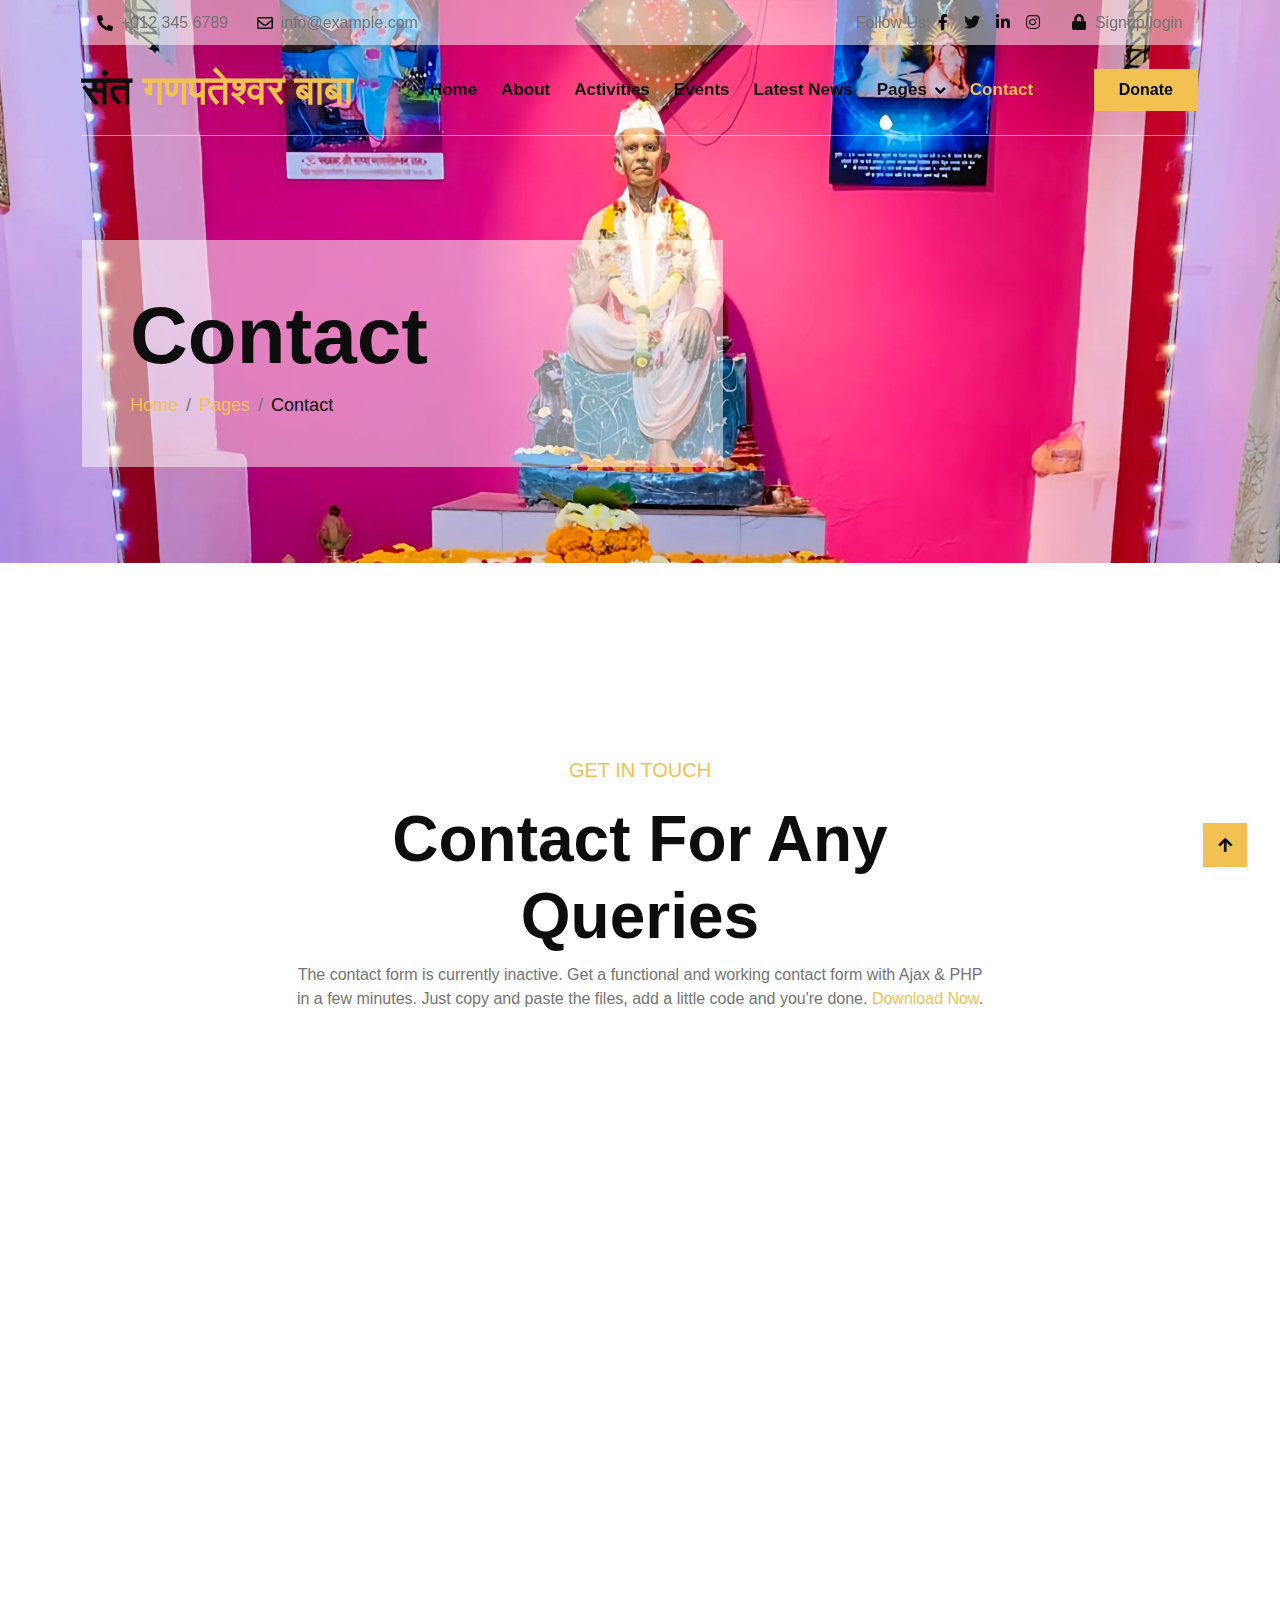
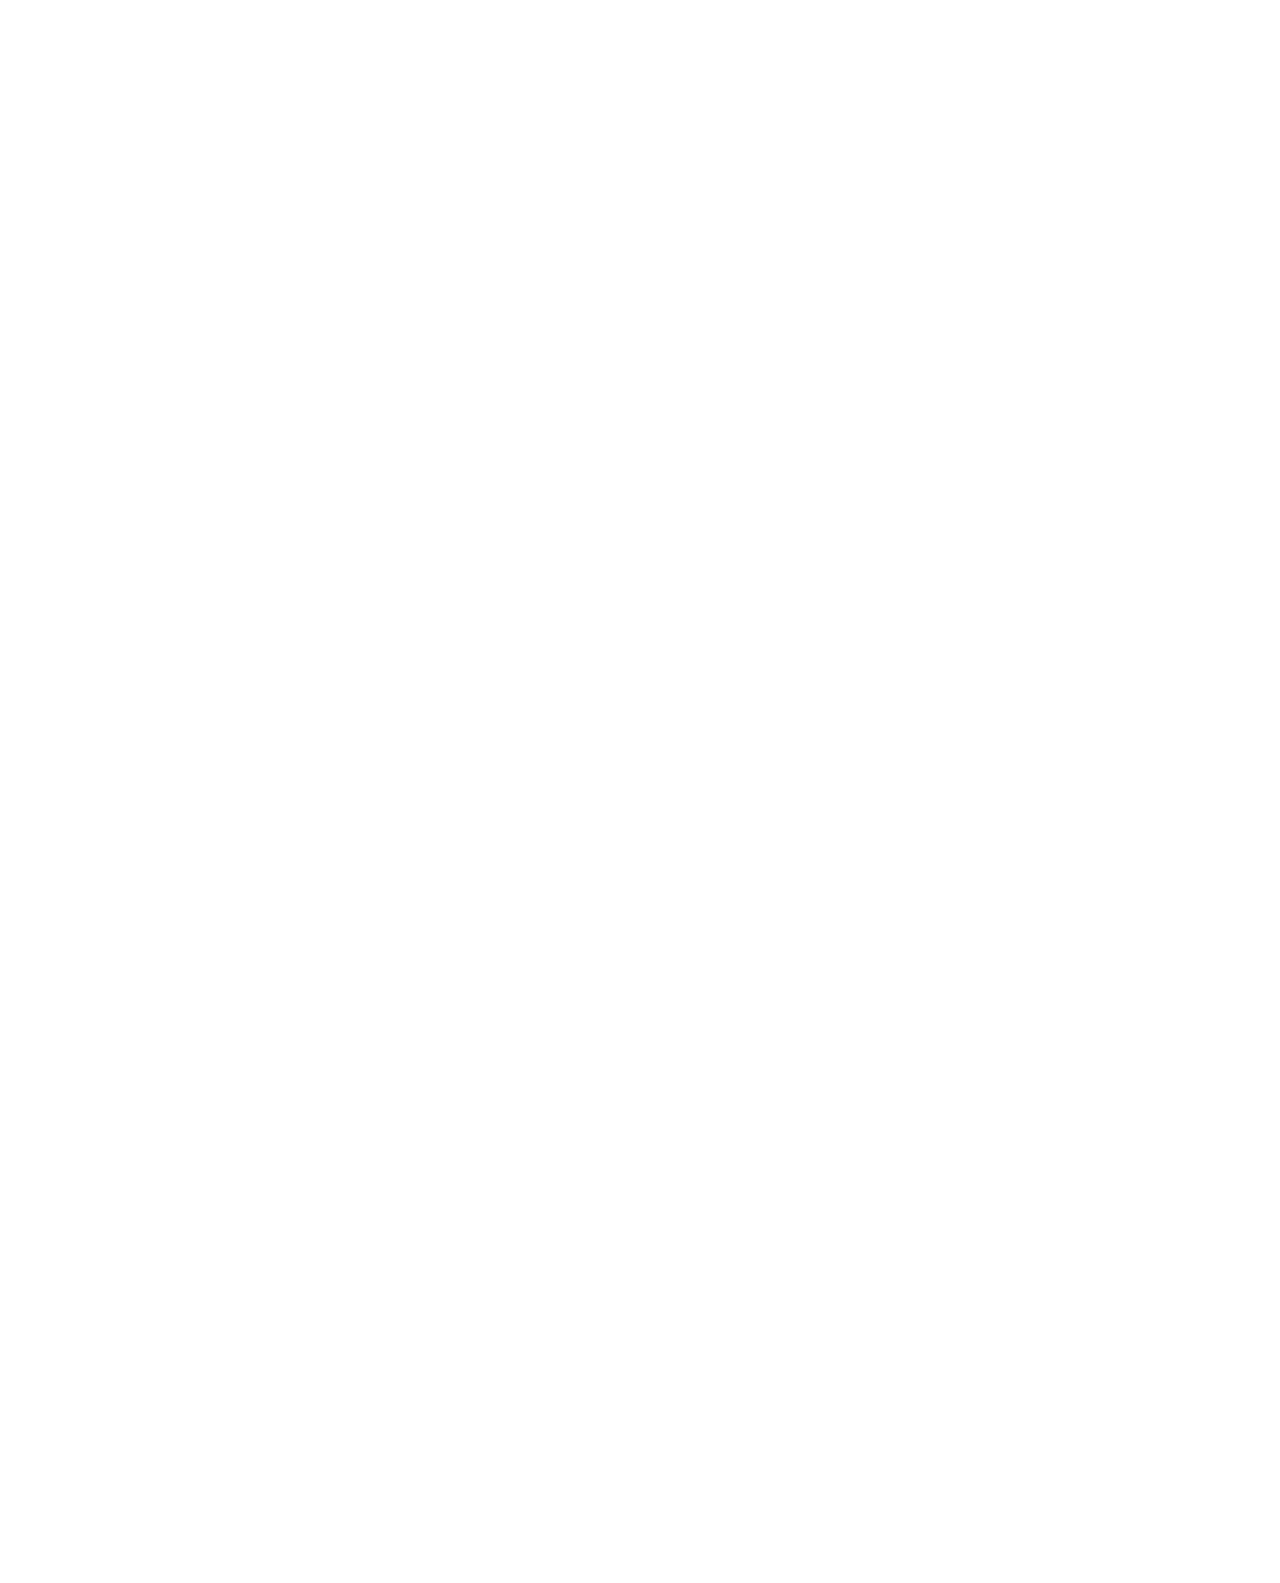
<file: contact.html>
<!DOCTYPE html>
<html lang="en">

    <head>
        <meta charset="utf-8">
        <title>THEMosque - Mosque Website Template</title>
        <meta content="width=device-width, initial-scale=1.0" name="viewport">
        <meta content="" name="keywords">
        <meta content="" name="description">

        <!-- Google Web Fonts -->
        <link rel="preconnect" href="https://fonts.googleapis.com">
        <link rel="preconnect" href="https://fonts.gstatic.com" crossorigin>
        <link href="https://fonts.googleapis.com/css2?family=Open+Sans:wght@300;400;500;600;700&family=Pacifico&display=swap" rel="stylesheet">

        <!-- Icon Font Stylesheet -->
        <link rel="stylesheet" href="https://use.fontawesome.com/releases/v5.15.4/css/all.css"/>
        <link href="https://cdn.jsdelivr.net/npm/bootstrap-icons@1.4.1/font/bootstrap-icons.css" rel="stylesheet">

        <!-- Libraries Stylesheet -->
        <link href="lib/animate/animate.min.css" rel="stylesheet">
        <link href="lib/owlcarousel/assets/owl.carousel.min.css" rel="stylesheet">

        <!-- Customized Bootstrap Stylesheet -->
        <link href="css/bootstrap.min.css" rel="stylesheet">

        <!-- Template Stylesheet -->
        <link href="css/style.css" rel="stylesheet">

        

    </head>

    <body>

        <!-- Spinner Start -->
        <div id="spinner" class="show w-100 vh-100 bg-white position-fixed translate-middle top-50 start-50  d-flex align-items-center justify-content-center">
            <div class="spinner-grow text-primary" role="status"></div>
        </div>
        <!-- Spinner End -->


        <!-- Topbar start -->
        <div class="container-fluid fixed-top">
            <div class="container topbar d-none d-lg-block">
                <div class="topbar-inner">
                    <div class="row gx-0">
                        <div class="col-lg-7 text-start">
                            <div class="h-100 d-inline-flex align-items-center me-4">
                                <span class="fa fa-phone-alt me-2 text-dark"></span>
                                <a href="#" class="text-secondary"><span>+012 345 6789</span></a>
                            </div>
                            <div class="h-100 d-inline-flex align-items-center">
                                <span class="far fa-envelope me-2 text-dark"></span>
                                <a href="#" class="text-secondary"><span>info@example.com</span></a>
                            </div>
                        </div>
                        <div class="col-lg-5 text-end">
                            <div class="h-100 d-inline-flex align-items-center">
                                <span class="text-body">Follow Us:</span>
                                <a class="text-dark px-2" href=""><i class="fab fa-facebook-f"></i></a>
                                <a class="text-dark px-2" href=""><i class="fab fa-twitter"></i></a>
                                <a class="text-dark px-2" href=""><i class="fab fa-linkedin-in"></i></a>
                                <a class="text-dark px-2" href=""><i class="fab fa-instagram"></i></a>
                                <a class="text-body ps-4" href=""><i class="fa fa-lock text-dark me-1"></i> Signup/login</a>
                            </div>
                        </div>
                    </div>
                </div>
            </div>
            <div class="container">
                <nav class="navbar navbar-light navbar-expand-lg py-3">
                    <a href="index.html" class="navbar-brand">
                        <h1 class="mb-0">संत <span class="text-primary">गणपतेश्वर बाबा</span> </h1>
                    </a>
                    <button class="navbar-toggler" type="button" data-bs-toggle="collapse" data-bs-target="#navbarCollapse">
                        <span class="fa fa-bars text-primary"></span>
                    </button>
                    <div class="collapse navbar-collapse bg-white" id="navbarCollapse">
                        <div class="navbar-nav ms-lg-auto mx-xl-auto">
                            <a href="index.html" class="nav-item nav-link">Home</a>
                            <a href="" class="nav-item nav-link">About</a>
                            <a href="" class="nav-item nav-link">Activities</a>
                            <a href="" class="nav-item nav-link">Events</a>
                            <a href="LatestNews.html" class="nav-item nav-link ">Latest News</a>
                            <div class="nav-item dropdown">
                                <a href="#" class="nav-link dropdown-toggle" data-bs-toggle="dropdown">Pages</a>
                                <div class="dropdown-menu m-0 rounded-0">
                                    <a href="" class="dropdown-item">Latest Blog</a>
                                    <a href="" class="dropdown-item">Our Team</a>
                                    <a href="" class="dropdown-item">Testimonial</a>
                                    <a href="404.html" class="dropdown-item">404 Page</a>
                                </div>
                            </div>
                            <a href="contact.html" class="nav-item nav-link active">Contact</a>
                        </div>
                        <a href="" class="btn btn-primary py-2 px-4 d-none d-xl-inline-block">Donate</a>
                    </div>
                </nav>
            </div>
        </div>
        <!-- Topbar End -->


        <!-- Hero Start -->
        <div class="container-fluid hero-header">
            <div class="container">
                <div class="row">
                    <div class="col-lg-7">
                        <div class="hero-header-inner animated zoomIn">
                            <h1 class="display-1 text-dark">Contact</h1>
                            <ol class="breadcrumb mb-0">
                                <li class="breadcrumb-item"><a href="#">Home</a></li>
                                <li class="breadcrumb-item"><a href="#">Pages</a></li>
                                <li class="breadcrumb-item text-dark" aria-current="page">Contact</li>
                            </ol>
                        </div>
                    </div>
                </div>
            </div>
        </div>
        <!-- Hero End -->


        <!-- Contact Start -->
        <div class="container-fluid contact py-5">
            <div class="container py-5">
                <div class="text-center mx-auto mb-5 wow fadeIn" data-wow-delay="0.1s" style="max-width: 700px;">
                    <p class="fs-5 text-uppercase text-primary">Get In Touch</p>
                    <h1 class="display-3">Contact For Any Queries</h1>
                    <p class="mb-0">The contact form is currently inactive. Get a functional and working contact form with Ajax & PHP in a few minutes. Just copy and paste the files, add a little code and you're done. <a href="https://htmlcodex.com/contact-form">Download Now</a>.</p>
                </div>
                <div class="row g-4 wow fadeIn" data-wow-delay="0.3s">
                    <div class="col-sm-6">
                        <input type="text" class="form-control bg-transparent p-3" placeholder="Your Name">
                    </div>
                    <div class="col-sm-6">
                        <input type="email" class="form-control bg-transparent p-3" placeholder="Your Email">
                    </div>
                    <div class="col-12">
                        <input type="text" class="form-control bg-transparent p-3" placeholder="Subject">
                    </div>
                    <div class="col-12">
                        <textarea class="w-100 form-control bg-transparent p-3" rows="6" cols="10" placeholder="Your Message"></textarea>
                    </div>
                    <div class="col-12 text-center">
                        <button class="btn btn-primary border-0 py-3 px-5" type="button">Send Message</button>
                    </div>
                </div>
                <div class="map-con">
                    <iframe src="https://www.google.com/maps/embed?pb=!1m18!1m12!1m3!1d10113.418155256079!2d77.96972484585173!3d20.811874123589213!2m3!1f0!2f0!3f0!3m2!1i1024!2i768!4f13.1!3m3!1m2!1s0x3bd402550335ae75%3A0x592abb62dbc063fa!2sChandur%20Railway%2C%20Maharashtra%20444904!5e0!3m2!1sen!2sin!4v1732513364538!5m2!1sen!2sin" width="100%" height="600" style="border:0;" allowfullscreen="" loading="lazy" referrerpolicy="no-referrer-when-downgrade"></iframe>
                </div>
            </div>
        </div>
        <!-- Contact Start -->


        <!-- Footer Start -->
        <div class="container-fluid footer pt-5 wow fadeIn" data-wow-delay="0.1s">
            <div class="container py-5">
                <div class="row py-5">
                    <div class="col-lg-7">
                        <h1 class="text-light mb-0">Subscribe our newsletter</h1>
                        <p class="text-secondary">Get the latest news and other tips</p>
                    </div>
                    <div class="col-lg-5">
                        <div class="position-relative mx-auto">
                            <input class="form-control border-0 w-100 py-3 ps-4 pe-5" type="text" placeholder="Your email">
                            <button type="button" class="btn btn-primary py-2 position-absolute top-0 end-0 mt-2 me-2">Subcribe</button>
                        </div>
                    </div>
                    <div class="col-12">
                        <div class="border-top border-secondary"></div>
                    </div>
                </div>
                <div class="row g-4 footer-inner">
                    <div class="col-md-6 col-lg-6 col-xl-3">
                        <div class="footer-item mt-5">
                            <h4 class="text-light mb-4">संत <span class="text-primary">गणपतेश्वर बाबा</span></h4>
                            <p class="mb-4 text-secondary">Nostrud exertation ullamco labor nisi aliquip ex ea commodo consequat duis aute irure dolor in reprehenderit in voluptate velit esse cillum dolore.</p>
                            <a href="" class="btn btn-primary py-2 px-4">Donate Now</a>
                        </div>
                    </div>
                    <div class="col-md-6 col-lg-6 col-xl-3">
                        <div class="footer-item mt-5">
                            <h4 class="text-light mb-4">Our Temple</h4>
                            <div class="d-flex flex-column">
                                <h6 class="text-secondary mb-0">Our Address</h6>
                                <div class="d-flex align-items-center border-bottom py-4">
                                    <span class="flex-shrink-0 btn-square bg-primary me-3 p-4"><i class="fa fa-map-marker-alt text-dark"></i></span>
                                    <a href="" class="text-body">Chandur-railway , Amravati, India, Maharashtra</a>
                                </div>
                                <h6 class="text-secondary mt-4 mb-0">Our Mobile</h6>
                                <div class="d-flex align-items-center py-4">
                                    <span class="flex-shrink-0 btn-square bg-primary me-3 p-4"><i class="fa fa-phone-alt text-dark"></i></span>
                                    <a href="" class="text-body">+012 345 67890</a>
                                </div>
                            </div>
                        </div>
                    </div>
                    <div class="col-md-6 col-lg-6 col-xl-3">
                        <div class="footer-item mt-5">
                            <h4 class="text-light mb-4">Explore Link</h4>
                            <div class="d-flex flex-column align-items-start">
                                <a class="text-body mb-2" href=""><i class="fa fa-check text-primary me-2"></i>Home</a>
                                <a class="text-body mb-2" href=""><i class="fa fa-check text-primary me-2"></i>About Us</a>
                                <a class="text-body mb-2" href=""><i class="fa fa-check text-primary me-2"></i>Our Features</a>
                                <a class="text-body mb-2" href=""><i class="fa fa-check text-primary me-2"></i>Contact us</a>
                                <a class="text-body mb-2" href=""><i class="fa fa-check text-primary me-2"></i>Our Blog</a>
                                <a class="text-body mb-2" href=""><i class="fa fa-check text-primary me-2"></i>Our Events</a>
                                <a class="text-body mb-2" href=""><i class="fa fa-check text-primary me-2"></i>Donations</a>
                                <a class="text-body mb-2" href=""><i class="fa fa-check text-primary me-2"></i>Sermons</a>
                            </div>
                        </div>
                    </div>
                    <div class="col-md-6 col-lg-6 col-xl-3">
                        <div class="footer-item mt-5">
                            <h4 class="text-light mb-4">Latest Post</h4>
                            <div class="d-flex border-bottom border-secondary py-4">
                                <img src="img/blog-mini-1.jpg" class="img-fluid flex-shrink-0" alt="">
                                <div class="ps-3">
                                    <p class="mb-0 text-muted">01 Jan 2045</p>
                                    <a href="" class="text-body">Lorem ipsum dolor sit amet elit eros vel</a>
                                </div>
                            </div>
                            <div class="d-flex py-4">
                                <img src="img/blog-mini-2.jpg" class="img-fluid flex-shrink-0" alt="">
                                <div class="ps-3">
                                    <p class="mb-0 text-muted">01 Jan 2045</p>
                                    <a href="" class="text-body">Lorem ipsum dolor sit amet elit eros vel</a>
                                </div>
                            </div>
                        </div>
                    </div>
                </div>
            </div>
            <div class="container py-4">
                <div class="border-top border-secondary pb-4"></div>
                <div class="row">
                    <div class="col-md-6 text-center text-md-start mb-3 mb-md-0">
                        &copy; <a class="border-bottom" href="#">https://www.royalswebtechpvtltd.com/</a>, All Right Reserved.
                    </div>
                    <div class="col-md-6 text-center text-md-end">
                        <!--/*** This template is free as long as you keep the below author’s credit link/attribution link/backlink. ***/-->
                        <!--/*** If you'd like to use the template without the below author’s credit link/attribution link/backlink, ***/-->
                        <!--/*** you can purchase the Credit Removal License from "https://htmlcodex.com/credit-removal". ***/-->
                        Designed By <a class="border-bottom" href="https://www.royalswebtechpvtltd.com/">Royals Webtech PVT.LTD</a>
                    </div>
                </div>
            </div>
        </div>
        <!-- Footer End -->


        <!-- Back to Top -->
        <a href="#" class="btn btn-primary border-3 border-light back-to-top"><i class="fa fa-arrow-up"></i></a>   

        
        <!-- JavaScript Libraries -->
        <script src="https://ajax.googleapis.com/ajax/libs/jquery/3.6.4/jquery.min.js"></script>
        <script src="https://cdn.jsdelivr.net/npm/bootstrap@5.0.0/dist/js/bootstrap.bundle.min.js"></script>
        <script src="lib/wow/wow.min.js"></script>
        <script src="lib/easing/easing.min.js"></script>
        <script src="lib/waypoints/waypoints.min.js"></script>
        <script src="lib/owlcarousel/owl.carousel.min.js"></script>

        <!-- Template Javascript -->
        <script src="js/main.js"></script>
    </body>

</html>
</file>
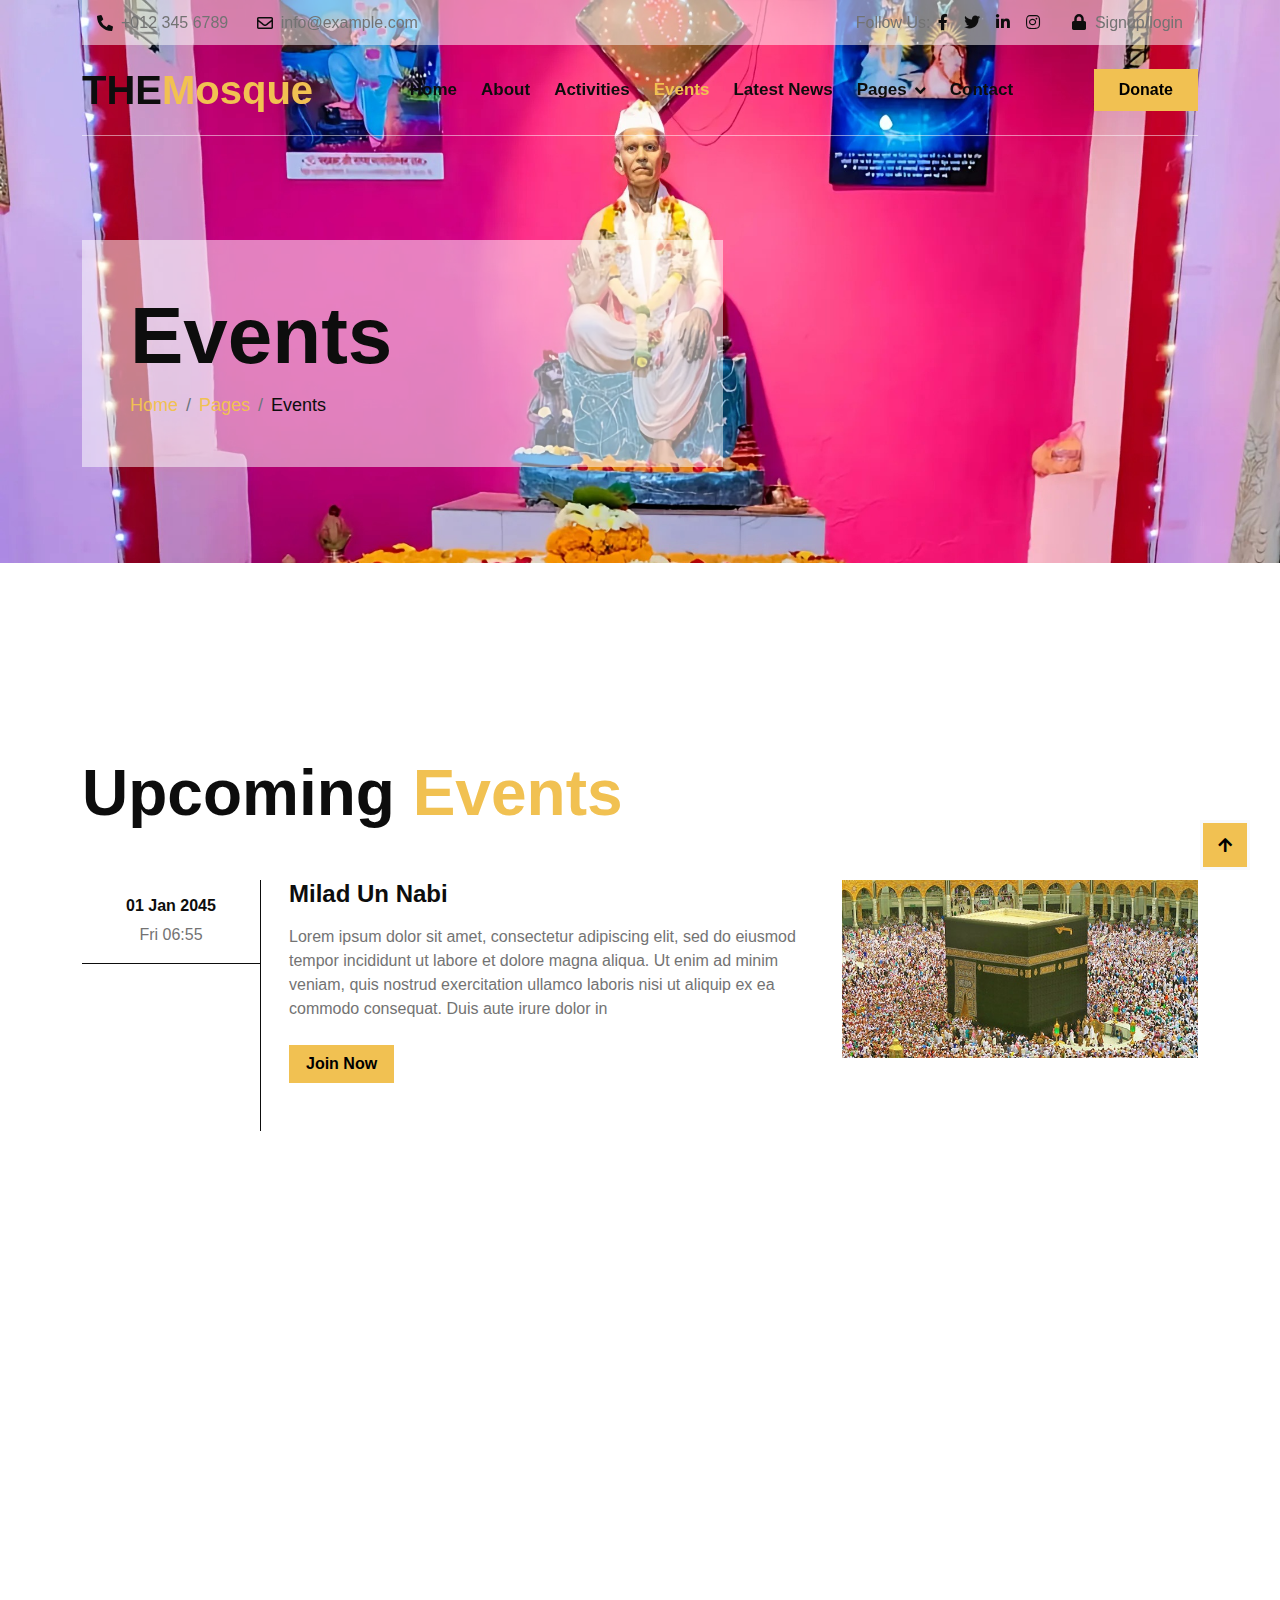
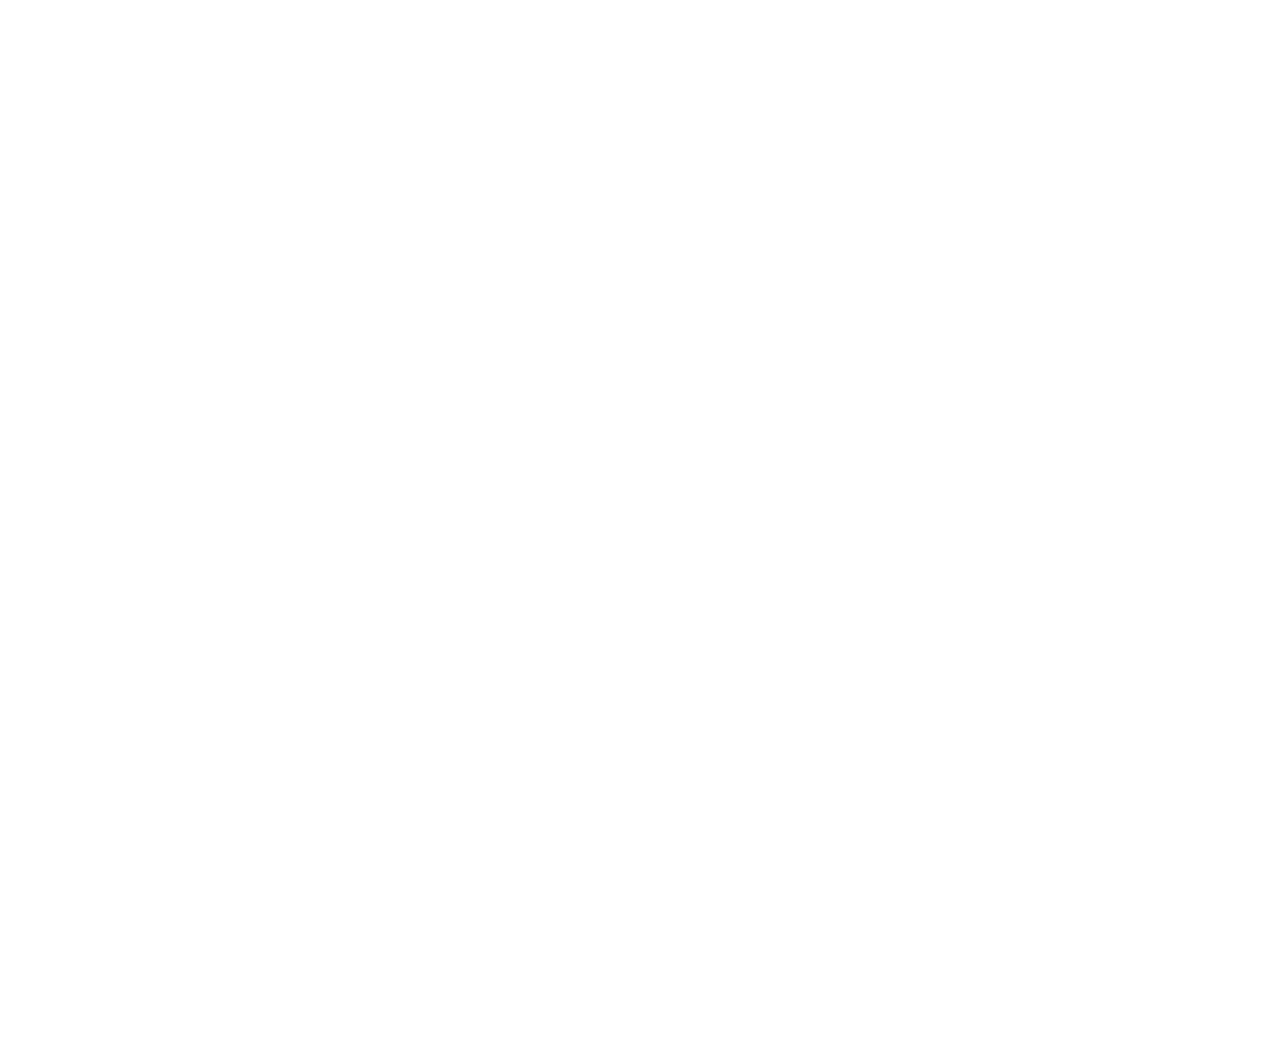
<file: event.html>
<!DOCTYPE html>
<html lang="en">

    <head>
        <meta charset="utf-8">
        <title>THEMosque - Mosque Website Template</title>
        <meta content="width=device-width, initial-scale=1.0" name="viewport">
        <meta content="" name="keywords">
        <meta content="" name="description">

        <!-- Google Web Fonts -->
        <link rel="preconnect" href="https://fonts.googleapis.com">
        <link rel="preconnect" href="https://fonts.gstatic.com" crossorigin>
        <link href="https://fonts.googleapis.com/css2?family=Open+Sans:wght@300;400;500;600;700&family=Pacifico&display=swap" rel="stylesheet">

        <!-- Icon Font Stylesheet -->
        <link rel="stylesheet" href="https://use.fontawesome.com/releases/v5.15.4/css/all.css"/>
        <link href="https://cdn.jsdelivr.net/npm/bootstrap-icons@1.4.1/font/bootstrap-icons.css" rel="stylesheet">

        <!-- Libraries Stylesheet -->
        <link href="lib/animate/animate.min.css" rel="stylesheet">
        <link href="lib/owlcarousel/assets/owl.carousel.min.css" rel="stylesheet">

        <!-- Customized Bootstrap Stylesheet -->
        <link href="css/bootstrap.min.css" rel="stylesheet">

        <!-- Template Stylesheet -->
        <link href="css/style.css" rel="stylesheet">

        

    </head>

    <body>

        <!-- Spinner Start -->
        <div id="spinner" class="show w-100 vh-100 bg-white position-fixed translate-middle top-50 start-50  d-flex align-items-center justify-content-center">
            <div class="spinner-grow text-primary" role="status"></div>
        </div>
        <!-- Spinner End -->


        <!-- Topbar start -->
        <div class="container-fluid fixed-top">
            <div class="container topbar d-none d-lg-block">
                <div class="topbar-inner">
                    <div class="row gx-0">
                        <div class="col-lg-7 text-start">
                            <div class="h-100 d-inline-flex align-items-center me-4">
                                <span class="fa fa-phone-alt me-2 text-dark"></span>
                                <a href="#" class="text-secondary"><span>+012 345 6789</span></a>
                            </div>
                            <div class="h-100 d-inline-flex align-items-center">
                                <span class="far fa-envelope me-2 text-dark"></span>
                                <a href="#" class="text-secondary"><span>info@example.com</span></a>
                            </div>
                        </div>
                        <div class="col-lg-5 text-end">
                            <div class="h-100 d-inline-flex align-items-center">
                                <span class="text-body">Follow Us:</span>
                                <a class="text-dark px-2" href=""><i class="fab fa-facebook-f"></i></a>
                                <a class="text-dark px-2" href=""><i class="fab fa-twitter"></i></a>
                                <a class="text-dark px-2" href=""><i class="fab fa-linkedin-in"></i></a>
                                <a class="text-dark px-2" href=""><i class="fab fa-instagram"></i></a>
                                <a class="text-body ps-4" href=""><i class="fa fa-lock text-dark me-1"></i> Signup/login</a>
                            </div>
                        </div>
                    </div>
                </div>
            </div>
            <div class="container">
                <nav class="navbar navbar-light navbar-expand-lg py-3">
                    <a href="index.html" class="navbar-brand">
                        <h1 class="mb-0">THE<span class="text-primary">Mosque</span> </h1>
                    </a>
                    <button class="navbar-toggler" type="button" data-bs-toggle="collapse" data-bs-target="#navbarCollapse">
                        <span class="fa fa-bars text-primary"></span>
                    </button>
                    <div class="collapse navbar-collapse bg-white" id="navbarCollapse">
                        <div class="navbar-nav ms-lg-auto mx-xl-auto">
                            <a href="index.html" class="nav-item nav-link">Home</a>
                            <a href="about.html" class="nav-item nav-link">About</a>
                            <a href="activity.html" class="nav-item nav-link">Activities</a>
                            <a href="" class="nav-item nav-link active">Events</a>
                            <a href="LatestNews.html" class="nav-item nav-link ">Latest News</a>
                            <div class="nav-item dropdown">
                                <a href="#" class="nav-link dropdown-toggle" data-bs-toggle="dropdown">Pages</a>
                                <div class="dropdown-menu m-0 rounded-0">
                                    <a href="blog.html" class="dropdown-item">Latest Blog</a>
                                    <a href="team.html" class="dropdown-item">Our Team</a>
                                    <a href="testimonial.html" class="dropdown-item">Testimonial</a>
                                    <a href="404.html" class="dropdown-item">404 Page</a>
                                </div>
                            </div>
                            <a href="contact.html" class="nav-item nav-link">Contact</a>
                        </div>
                        <a href="" class="btn btn-primary py-2 px-4 d-none d-xl-inline-block">Donate</a>
                    </div>
                </nav>
            </div>
        </div>
        <!-- Topbar End -->


        <!-- Hero Start -->
        <div class="container-fluid hero-header">
            <div class="container">
                <div class="row">
                    <div class="col-lg-7">
                        <div class="hero-header-inner animated zoomIn">
                            <h1 class="display-1 text-dark">Events</h1>
                            <ol class="breadcrumb mb-0">
                                <li class="breadcrumb-item"><a href="#">Home</a></li>
                                <li class="breadcrumb-item"><a href="#">Pages</a></li>
                                <li class="breadcrumb-item text-dark" aria-current="page">Events</li>
                            </ol>
                        </div>
                    </div>
                </div>
            </div>
        </div>
        <!-- Hero End -->


        <!-- Events Start -->
        <div class="container-fluid event py-5">
            <div class="container py-5">
                <h1 class="display-3 mb-5 wow fadeIn" data-wow-delay="0.1s">Upcoming <span class="text-primary">Events</span></h1>
                <div class="row g-4 event-item wow fadeIn" data-wow-delay="0.1s">
                    <div class="col-3 col-lg-2 pe-0">
                        <div class="text-center border-bottom border-dark py-3 px-2">
                            <h6>01 Jan 2045</h6>
                            <p class="mb-0">Fri 06:55</p>
                        </div>
                    </div>
                    <div class="col-9 col-lg-6 border-start border-dark pb-5">
                        <div class="ms-3">
                            <h4 class="mb-3">Milad Un Nabi</h4>
                            <p class="mb-4">Lorem ipsum dolor sit amet, consectetur adipiscing elit, sed do eiusmod tempor incididunt ut labore et dolore magna aliqua. Ut enim ad minim veniam, quis nostrud exercitation ullamco laboris nisi ut 
                                aliquip ex ea commodo consequat. Duis aute irure dolor in </p>
                            <a href="#" class="btn btn-primary px-3">Join Now</a>
                        </div>
                    </div>
                    <div class="col-12 col-lg-4">
                        <div class="overflow-hidden mb-5">
                            <img src="img/events-1.jpg" class="img-fluid w-100" alt="">
                        </div>
                    </div>
                </div>
                <div class="row g-4 event-item wow fadeIn" data-wow-delay="0.3s">
                    <div class="col-3 col-lg-2 pe-0">
                        <div class="text-center border-bottom border-dark py-3 px-2">
                            <h6>01 Jan 2045</h6>
                            <p class="mb-0">Wed 11:30</p>
                        </div>
                    </div>
                    <div class="col-9 col-lg-6 border-start border-dark pb-5">
                        <div class="ms-3">
                            <h4 class="mb-3">Eid Ul Fitr</h4>
                            <p class="mb-4">Lorem ipsum dolor sit amet, consectetur adipiscing elit, sed do eiusmod tempor incididunt ut labore et dolore magna aliqua. Ut enim ad minim veniam, quis nostrud exercitation ullamco laboris nisi ut 
                                aliquip ex ea commodo consequat. Duis aute irure dolor in </p>
                            <a href="#" class="btn btn-primary px-3">Join Now</a>
                        </div>
                    </div>
                    <div class="col-12 col-lg-4">
                        <div class="overflow-hidden mb-5">
                            <img src="img/events-2.jpg" class="img-fluid w-100" alt="">
                        </div>
                    </div>
                </div>
                <div class="row g-4 event-item wow fadeIn" data-wow-delay="0.5s">
                    <div class="col-3 col-lg-2 pe-0">
                        <div class="text-center border-bottom border-dark py-3 px-2">
                            <h6>01 Jan 2045</h6>
                            <p class="mb-0">Thu 11:30</p>
                        </div>
                    </div>
                    <div class="col-9 col-lg-6 border-start border-dark pb-5">
                        <div class="ms-3">
                            <h4 class="mb-3">Eud Ul Azha</h4>
                            <p class="mb-4">Lorem ipsum dolor sit amet, consectetur adipiscing elit, sed do eiusmod tempor incididunt ut labore et dolore magna aliqua. Ut enim ad minim veniam, quis nostrud exercitation ullamco laboris nisi ut 
                                aliquip ex ea commodo consequat. Duis aute irure dolor in </p>
                            <a href="#" class="btn btn-primary px-3">Join Now</a>
                        </div>
                    </div>
                    <div class="col-12 col-lg-4">
                        <div class="overflow-hidden mb-5">
                            <img src="img/events-3.jpg" class="img-fluid w-100" alt="">
                        </div>
                    </div>
                </div>
            </div>
        </div>
        <!-- Events End -->


        <!-- Footer Start -->
        <div class="container-fluid footer pt-5 wow fadeIn" data-wow-delay="0.1s">
            <div class="container py-5">
                <div class="row py-5">
                    <div class="col-lg-7">
                        <h1 class="text-light mb-0">Subscribe our newsletter</h1>
                        <p class="text-secondary">Get the latest news and other tips</p>
                    </div>
                    <div class="col-lg-5">
                        <div class="position-relative mx-auto">
                            <input class="form-control border-0 w-100 py-3 ps-4 pe-5" type="text" placeholder="Your email">
                            <button type="button" class="btn btn-primary py-2 position-absolute top-0 end-0 mt-2 me-2">Subcribe</button>
                        </div>
                    </div>
                    <div class="col-12">
                        <div class="border-top border-secondary"></div>
                    </div>
                </div>
                <div class="row g-4 footer-inner">
                    <div class="col-md-6 col-lg-6 col-xl-3">
                        <div class="footer-item mt-5">
                            <h4 class="text-light mb-4">THE<span class="text-primary">Mosque</span></h4>
                            <p class="mb-4 text-secondary">Nostrud exertation ullamco labor nisi aliquip ex ea commodo consequat duis aute irure dolor in reprehenderit in voluptate velit esse cillum dolore.</p>
                            <a href="" class="btn btn-primary py-2 px-4">Donate Now</a>
                        </div>
                    </div>
                    <div class="col-md-6 col-lg-6 col-xl-3">
                        <div class="footer-item mt-5">
                            <h4 class="text-light mb-4">Our Mosque</h4>
                            <div class="d-flex flex-column">
                                <h6 class="text-secondary mb-0">Our Address</h6>
                                <div class="d-flex align-items-center border-bottom py-4">
                                    <span class="flex-shrink-0 btn-square bg-primary me-3 p-4"><i class="fa fa-map-marker-alt text-dark"></i></span>
                                    <a href="" class="text-body">123 Street, New York, USA</a>
                                </div>
                                <h6 class="text-secondary mt-4 mb-0">Our Mobile</h6>
                                <div class="d-flex align-items-center py-4">
                                    <span class="flex-shrink-0 btn-square bg-primary me-3 p-4"><i class="fa fa-phone-alt text-dark"></i></span>
                                    <a href="" class="text-body">+012 345 67890</a>
                                </div>
                            </div>
                        </div>
                    </div>
                    <div class="col-md-6 col-lg-6 col-xl-3">
                        <div class="footer-item mt-5">
                            <h4 class="text-light mb-4">Explore Link</h4>
                            <div class="d-flex flex-column align-items-start">
                                <a class="text-body mb-2" href=""><i class="fa fa-check text-primary me-2"></i>Home</a>
                                <a class="text-body mb-2" href=""><i class="fa fa-check text-primary me-2"></i>About Us</a>
                                <a class="text-body mb-2" href=""><i class="fa fa-check text-primary me-2"></i>Our Features</a>
                                <a class="text-body mb-2" href=""><i class="fa fa-check text-primary me-2"></i>Contact us</a>
                                <a class="text-body mb-2" href=""><i class="fa fa-check text-primary me-2"></i>Our Blog</a>
                                <a class="text-body mb-2" href=""><i class="fa fa-check text-primary me-2"></i>Our Events</a>
                                <a class="text-body mb-2" href=""><i class="fa fa-check text-primary me-2"></i>Donations</a>
                                <a class="text-body mb-2" href=""><i class="fa fa-check text-primary me-2"></i>Sermons</a>
                            </div>
                        </div>
                    </div>
                    <div class="col-md-6 col-lg-6 col-xl-3">
                        <div class="footer-item mt-5">
                            <h4 class="text-light mb-4">Latest Post</h4>
                            <div class="d-flex border-bottom border-secondary py-4">
                                <img src="img/blog-mini-1.jpg" class="img-fluid flex-shrink-0" alt="">
                                <div class="ps-3">
                                    <p class="mb-0 text-muted">01 Jan 2045</p>
                                    <a href="" class="text-body">Lorem ipsum dolor sit amet elit eros vel</a>
                                </div>
                            </div>
                            <div class="d-flex py-4">
                                <img src="img/blog-mini-2.jpg" class="img-fluid flex-shrink-0" alt="">
                                <div class="ps-3">
                                    <p class="mb-0 text-muted">01 Jan 2045</p>
                                    <a href="" class="text-body">Lorem ipsum dolor sit amet elit eros vel</a>
                                </div>
                            </div>
                        </div>
                    </div>
                </div>
            </div>
            <div class="container py-4">
                <div class="border-top border-secondary pb-4"></div>
                <div class="row">
                    <div class="col-md-6 text-center text-md-start mb-3 mb-md-0">
                        &copy; <a class="border-bottom" href="#">Your Site Name</a>, All Right Reserved.
                    </div>
                    <div class="col-md-6 text-center text-md-end">
                        <!--/*** This template is free as long as you keep the below author’s credit link/attribution link/backlink. ***/-->
                        <!--/*** If you'd like to use the template without the below author’s credit link/attribution link/backlink, ***/-->
                        <!--/*** you can purchase the Credit Removal License from "https://htmlcodex.com/credit-removal". ***/-->
                        Designed By <a class="border-bottom" href="https://htmlcodex.com">HTML Codex</a>
                    </div>
                </div>
            </div>
        </div>
        <!-- Footer End -->


        <!-- Back to Top -->
        <a href="#" class="btn btn-primary border-3 border-light back-to-top"><i class="fa fa-arrow-up"></i></a>   

        
        <!-- JavaScript Libraries -->
        <script src="https://ajax.googleapis.com/ajax/libs/jquery/3.6.4/jquery.min.js"></script>
        <script src="https://cdn.jsdelivr.net/npm/bootstrap@5.0.0/dist/js/bootstrap.bundle.min.js"></script>
        <script src="lib/wow/wow.min.js"></script>
        <script src="lib/easing/easing.min.js"></script>
        <script src="lib/waypoints/waypoints.min.js"></script>
        <script src="lib/owlcarousel/owl.carousel.min.js"></script>

        <!-- Template Javascript -->
        <script src="js/main.js"></script>
    </body>

</html>
</file>
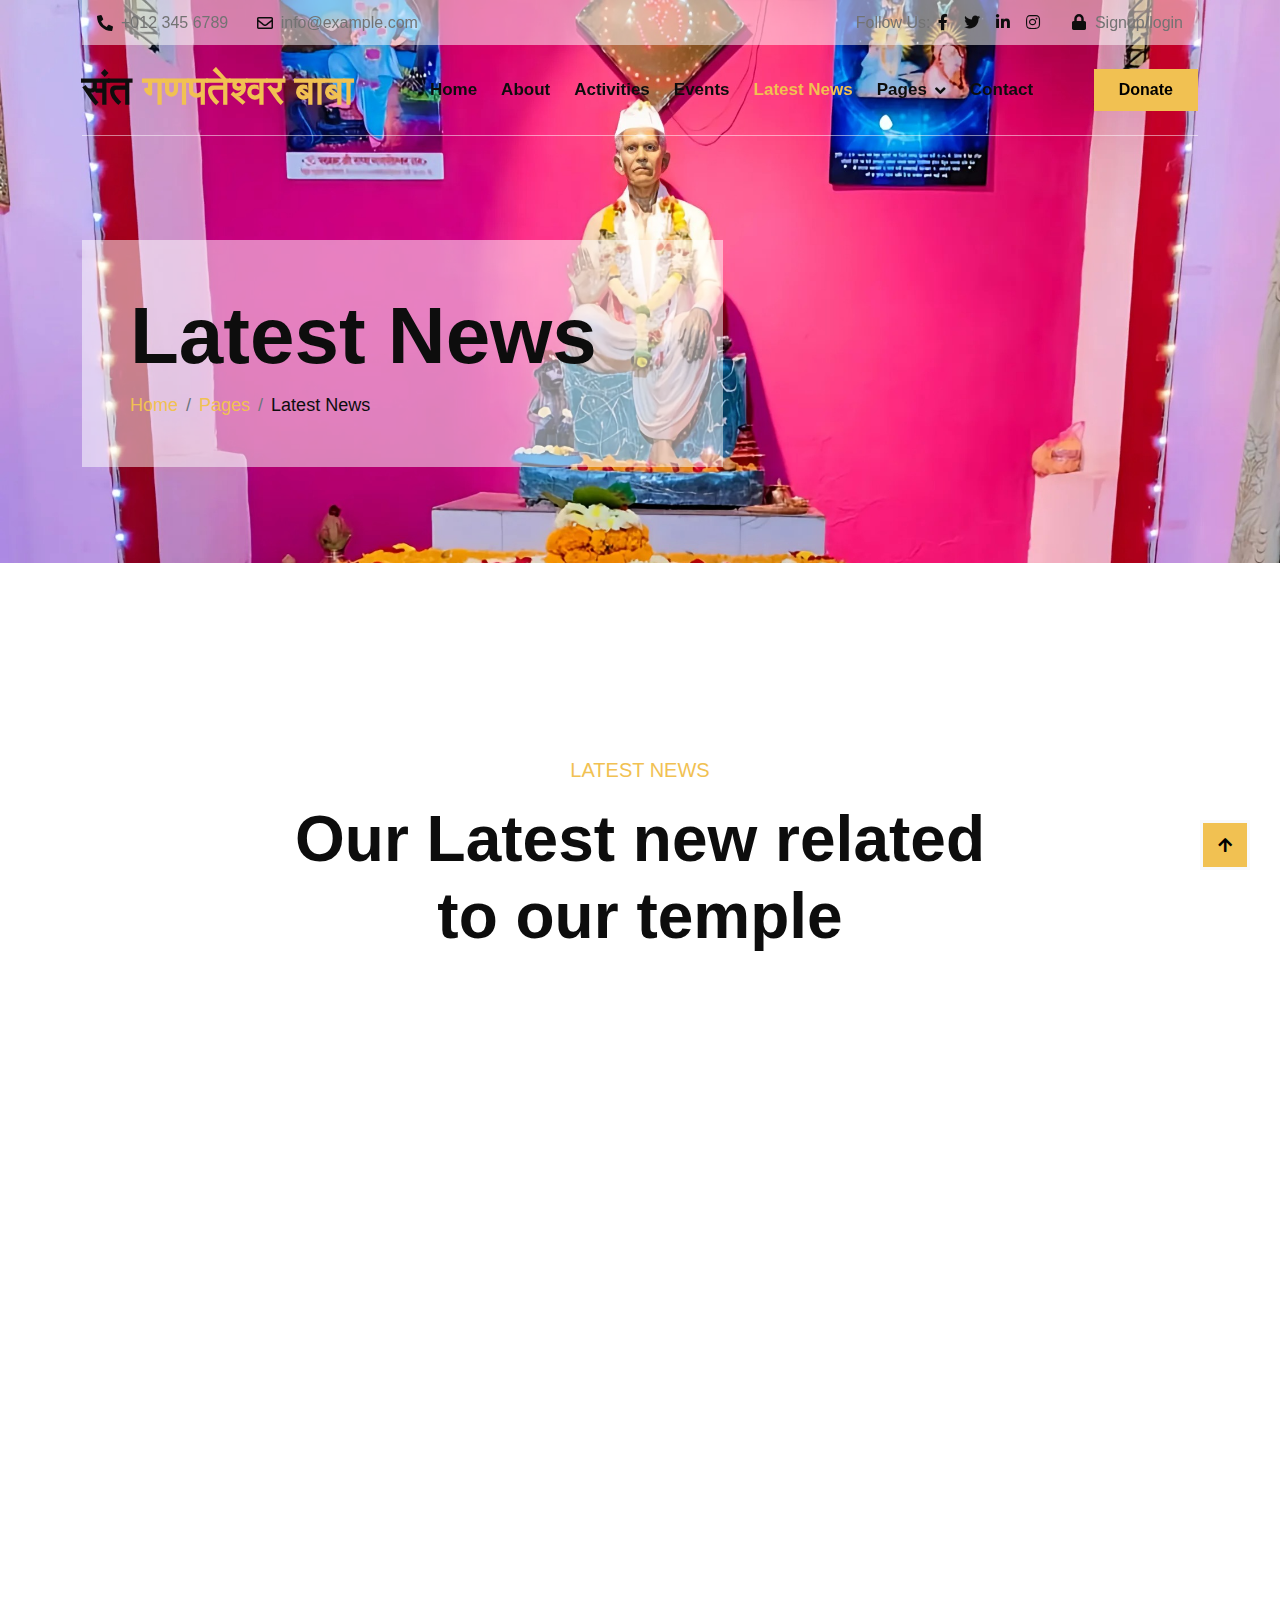
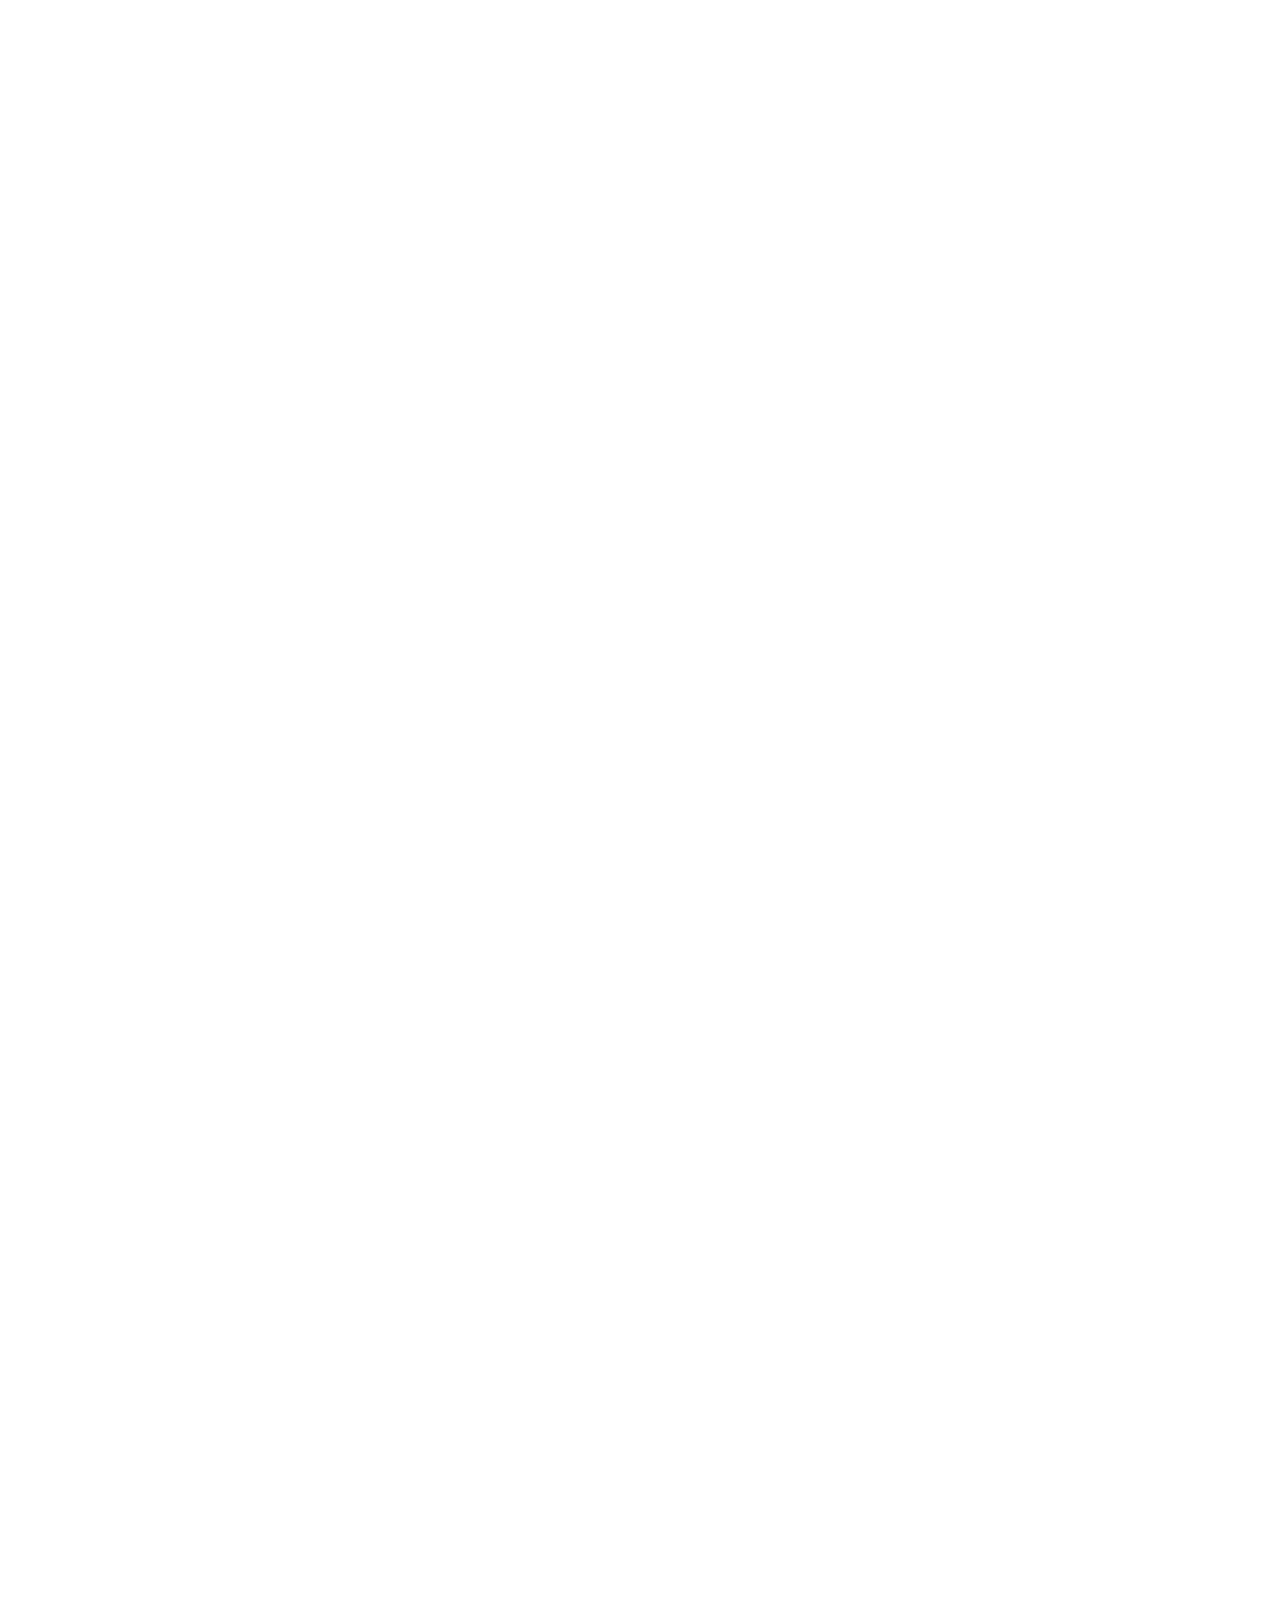
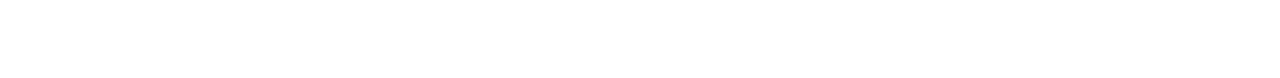
<file: LatestNews.html>
<!DOCTYPE html>
<html lang="en">

    <head>
        <meta charset="utf-8">
        <title>संत गणपतेश्वर बाबा</title>
        <meta content="width=device-width, initial-scale=1.0" name="viewport">
        <meta content="" name="keywords">
        <meta content="" name="description">

        <!-- Google Web Fonts -->
        <link rel="preconnect" href="https://fonts.googleapis.com">
        <link rel="preconnect" href="https://fonts.gstatic.com" crossorigin>
        <link href="https://fonts.googleapis.com/css2?family=Open+Sans:wght@300;400;500;600;700&family=Pacifico&display=swap" rel="stylesheet">

        <!-- Icon Font Stylesheet -->
        <link rel="stylesheet" href="https://use.fontawesome.com/releases/v5.15.4/css/all.css"/>
        <link href="https://cdn.jsdelivr.net/npm/bootstrap-icons@1.4.1/font/bootstrap-icons.css" rel="stylesheet">

        <!-- Libraries Stylesheet -->
        <link href="lib/animate/animate.min.css" rel="stylesheet">
        <link href="lib/owlcarousel/assets/owl.carousel.min.css" rel="stylesheet">

        <!-- Customized Bootstrap Stylesheet -->
        <link href="css/bootstrap.min.css" rel="stylesheet">

        <!-- Template Stylesheet -->
        <link href="css/style.css" rel="stylesheet">

        

    </head>

    <body>

        <!-- Spinner Start -->
        <div id="spinner" class="show w-100 vh-100 bg-white position-fixed translate-middle top-50 start-50  d-flex align-items-center justify-content-center">
            <div class="spinner-grow text-primary" role="status"></div>
        </div>
        <!-- Spinner End -->


        <!-- Topbar start -->
        <div class="container-fluid fixed-top">
            <div class="container topbar d-none d-lg-block">
                <div class="topbar-inner">
                    <div class="row gx-0">
                        <div class="col-lg-7 text-start">
                            <div class="h-100 d-inline-flex align-items-center me-4">
                                <span class="fa fa-phone-alt me-2 text-dark"></span>
                                <a href="#" class="text-secondary"><span>+012 345 6789</span></a>
                            </div>
                            <div class="h-100 d-inline-flex align-items-center">
                                <span class="far fa-envelope me-2 text-dark"></span>
                                <a href="#" class="text-secondary"><span>info@example.com</span></a>
                            </div>
                        </div>
                        <div class="col-lg-5 text-end">
                            <div class="h-100 d-inline-flex align-items-center">
                                <span class="text-body">Follow Us:</span>
                                <a class="text-dark px-2" href=""><i class="fab fa-facebook-f"></i></a>
                                <a class="text-dark px-2" href=""><i class="fab fa-twitter"></i></a>
                                <a class="text-dark px-2" href=""><i class="fab fa-linkedin-in"></i></a>
                                <a class="text-dark px-2" href=""><i class="fab fa-instagram"></i></a>
                                <a class="text-body ps-4" href=""><i class="fa fa-lock text-dark me-1"></i> Signup/login</a>
                            </div>
                        </div>
                    </div>
                </div>
            </div>
            <div class="container">
                <nav class="navbar navbar-light navbar-expand-lg py-3">
                    <a href="index.html" class="navbar-brand">
                        <h1 class="mb-0">संत <span class="text-primary">गणपतेश्वर बाबा</span> </h1>
                    </a>
                    <button class="navbar-toggler" type="button" data-bs-toggle="collapse" data-bs-target="#navbarCollapse">
                        <span class="fa fa-bars text-primary"></span>
                    </button>
                    <div class="collapse navbar-collapse bg-white" id="navbarCollapse">
                        <div class="navbar-nav ms-lg-auto mx-xl-auto">
                            <a href="index.html" class="nav-item nav-link">Home</a>
                            <a href="" class="nav-item nav-link">About</a>
                            <a href="" class="nav-item nav-link">Activities</a>
                            <a href="" class="nav-item nav-link">Events</a>
                            <a href="LatestNews.html" class="nav-item nav-link active">Latest News</a>
                            <div class="nav-item dropdown">
                                <a href="#" class="nav-link dropdown-toggle" data-bs-toggle="dropdown">Pages</a>
                                <div class="dropdown-menu m-0 rounded-0">
                                    <a href="" class="dropdown-item">Latest Blog</a>
                                    <a href="" class="dropdown-item">Our Team</a>
                                    <a href="" class="dropdown-item">Testimonial</a>
                                    <a href="404.html" class="dropdown-item">404 Page</a>
                                </div>
                            </div>
                            <a href="contact.html" class="nav-item nav-link">Contact</a>
                        </div>
                        <a href="" class="btn btn-primary py-2 px-4 d-none d-xl-inline-block">Donate</a>
                    </div>
                </nav>
            </div>
        </div>
        <!-- Topbar End -->


        <!-- Hero Start -->
        <div class="container-fluid hero-header">
            <div class="container">
                <div class="row">
                    <div class="col-lg-7">
                        <div class="hero-header-inner animated zoomIn">
                            <h1 class="display-1 text-dark">Latest News</h1>
                            <ol class="breadcrumb mb-0">
                                <li class="breadcrumb-item"><a href="#">Home</a></li>
                                <li class="breadcrumb-item"><a href="#">Pages</a></li>
                                <li class="breadcrumb-item text-dark" aria-current="page">Latest News</li>
                            </ol>
                        </div>
                    </div>
                </div>
            </div>
        </div>
        <!-- Hero End -->


        <!-- Sermon Start -->
        <div class="container-fluid sermon py-5">
            <div class="container py-5">
                <div class="text-center mx-auto mb-5 wow fadeIn" data-wow-delay="0.1s" style="max-width: 700px;">
                    <p class="fs-5 text-uppercase text-primary">Latest News</p>
                    <h1 class="display-3">Our Latest new related to our temple</h1>
                </div>
                <div class="row g-4 justify-content-center">
                    <div class="col-lg-6 col-xl-4">
                        <div class="blog-item wow fadeIn" data-wow-delay="0.1s">
                            <div class="blog-img position-relative overflow-hidden">
                                <img src="img/news4.jpeg" style="height: 311.99px;" class="img-fluid w-100" alt="">
                                <div class="bg-primary d-inline px-3 py-2 text-center text-white position-absolute top-0 end-0">01 Jan 2045</div>
                            </div>
                            <div class="p-4">
                                <!-- <div class="blog-meta d-flex justify-content-between pb-2">
                                    <div class="">
                                        <small><i class="fas fa-user me-2 text-muted"></i><a href="" class="text-muted me-2">By Admin</small></a>
                                        <small><i class="fa fa-comment-alt me-2 text-muted"></i><a href="" class="text-muted me-2">12 Comments</small></a>
                                    </div>
                                    <div class="">
                                        <a href=""><i class="fas fa-bookmark text-muted"></i></a>
                                    </div>
                                </div> -->
                                <a href="" class="d-inline-block h4 lh-sm mb-3">परब्रह्म श्री गणपतेश्वर बाबांचा पुण्यतिथी समारंभ</a>
                                <p class="mb-4">Lorem ipsum dolor sit amet, consectetur adipiscing elit, sed do eiusmod tempor incididunt ut labore et dolore magna aliqua. Ut enim ad minim veniam, 
                                aliquip ex ea commodo consequat.</p>
                                <a href="#" class="btn btn-primary px-3">More Details</a>
                            </div>
                        </div>
                    </div>
                    <div class="col-lg-6 col-xl-4">
                        <div class="blog-item wow fadeIn" data-wow-delay="0.3s">
                            <div class="blog-img position-relative overflow-hidden">
                                <img src="img/new2.jpeg" style="height: 311.99px;" class="img-fluid w-100" alt="">
                                <div class="bg-primary d-inline px-3 py-2 text-center text-white position-absolute top-0 end-0">01 Jan 2045</div>
                            </div>
                            <div class="p-4">
                                <!-- <div class="blog-meta d-flex justify-content-between pb-2">
                                    <div class="">
                                        <small><i class="fas fa-user me-2 text-muted"></i><a href="" class="text-muted me-2">By Admin</small></a>
                                        <small><i class="fa fa-comment-alt me-2 text-muted"></i><a href="" class="text-muted me-2">12 Comments</small></a>
                                    </div>
                                    <div class="">
                                        <a href=""><i class="fas fa-bookmark text-muted"></i></a>
                                    </div>
                                </div> -->
                                <a href="" class="d-inline-block h4 lh-sm mb-3">राणा गणपतेश्वर मंदिर पुण्यतिथी महोत्सवातील काही अमूल्य क्षण</a>
                                <p class="mb-4">Lorem ipsum dolor sit amet, consectetur adipiscing elit, sed do eiusmod tempor incididunt ut labore et dolore magna aliqua. Ut enim ad minim veniam, 
                                aliquip ex ea commodo consequat.</p>
                                <a href="#" class="btn btn-primary px-3">More Details</a>
                            </div>
                        </div>
                    </div>
                    <div class="col-lg-6 col-xl-4">
                        <div class="blog-item wow fadeIn" data-wow-delay="0.5s">
                            <div class="blog-img position-relative overflow-hidden">
                                <img src="img/news3.jpeg" style="height: 311.99px;" class="img-fluid w-100" alt="">
                                <div class="bg-primary d-inline px-3 py-2 text-center text-white position-absolute top-0 end-0">01 Jan 2045</div>
                            </div>
                            <div class="p-4">
                                <!-- <div class="blog-meta d-flex justify-content-between pb-2">
                                    <div class="">
                                        <small><i class="fas fa-user me-2 text-muted"></i><a href="" class="text-muted me-2">By Admin</small></a>
                                        <small><i class="fa fa-comment-alt me-2 text-muted"></i><a href="" class="text-muted me-2">12 Comments</small></a>
                                    </div>
                                    <div class="">
                                        <a href=""><i class="fas fa-bookmark text-muted"></i></a>
                                    </div>
                                </div> -->
                                <a href="" class="d-inline-block h4 lh-sm mb-3">१४ नोव्हेंबर गणपतेश्वर बाबांच्या पुण्यतिथी सोहळा</a>
                                <p class="mb-4">Lorem ipsum dolor sit amet, consectetur adipiscing elit, sed do eiusmod tempor incididunt ut labore et dolore magna aliqua. Ut enim ad minim veniam, 
                                aliquip ex ea commodo consequat.</p>
                                <a href="#" class="btn btn-primary px-3">More Details</a>
                            </div>
                        </div>
                    </div>
                    <div class="col-lg-6 col-xl-4">
                        <div class="blog-item wow fadeIn" data-wow-delay="0.1s">
                            <div class="blog-img position-relative overflow-hidden">
                                <img src="img/news4.jpeg" style="height: 311.99px;" class="img-fluid w-100" alt="">
                                <div class="bg-primary d-inline px-3 py-2 text-center text-white position-absolute top-0 end-0">01 Jan 2045</div>
                            </div>
                            <div class="p-4">
                                <!-- <div class="blog-meta d-flex justify-content-between pb-2">
                                    <div class="">
                                        <small><i class="fas fa-user me-2 text-muted"></i><a href="" class="text-muted me-2">By Admin</small></a>
                                        <small><i class="fa fa-comment-alt me-2 text-muted"></i><a href="" class="text-muted me-2">12 Comments</small></a>
                                    </div>
                                    <div class="">
                                        <a href=""><i class="fas fa-bookmark text-muted"></i></a>
                                    </div>
                                </div> -->
                                <a href="" class="d-inline-block h4 lh-sm mb-3">परब्रह्म श्री गणपतेश्वर बाबांचा पुण्यतिथी समारंभ</a>
                                <p class="mb-4">Lorem ipsum dolor sit amet, consectetur adipiscing elit, sed do eiusmod tempor incididunt ut labore et dolore magna aliqua. Ut enim ad minim veniam, 
                                aliquip ex ea commodo consequat.</p>
                                <a href="#" class="btn btn-primary px-3">More Details</a>
                            </div>
                        </div>
                    </div>
                    <div class="col-lg-6 col-xl-4">
                        <div class="blog-item wow fadeIn" data-wow-delay="0.3s">
                            <div class="blog-img position-relative overflow-hidden">
                                <img src="img/new2.jpeg" style="height: 311.99px;" class="img-fluid w-100" alt="">
                                <div class="bg-primary d-inline px-3 py-2 text-center text-white position-absolute top-0 end-0">01 Jan 2045</div>
                            </div>
                            <div class="p-4">
                                <!-- <div class="blog-meta d-flex justify-content-between pb-2">
                                    <div class="">
                                        <small><i class="fas fa-user me-2 text-muted"></i><a href="" class="text-muted me-2">By Admin</small></a>
                                        <small><i class="fa fa-comment-alt me-2 text-muted"></i><a href="" class="text-muted me-2">12 Comments</small></a>
                                    </div>
                                    <div class="">
                                        <a href=""><i class="fas fa-bookmark text-muted"></i></a>
                                    </div>
                                </div> -->
                                <a href="" class="d-inline-block h4 lh-sm mb-3">राणा गणपतेश्वर मंदिर पुण्यतिथी महोत्सवातील काही अमूल्य क्षण</a>
                                <p class="mb-4">Lorem ipsum dolor sit amet, consectetur adipiscing elit, sed do eiusmod tempor incididunt ut labore et dolore magna aliqua. Ut enim ad minim veniam, 
                                aliquip ex ea commodo consequat.</p>
                                <a href="#" class="btn btn-primary px-3">More Details</a>
                            </div>
                        </div>
                    </div>
                    <div class="col-lg-6 col-xl-4">
                        <div class="blog-item wow fadeIn" data-wow-delay="0.5s">
                            <div class="blog-img position-relative overflow-hidden">
                                <img src="img/news3.jpeg" style="height: 311.99px;" class="img-fluid w-100" alt="">
                                <div class="bg-primary d-inline px-3 py-2 text-center text-white position-absolute top-0 end-0">01 Jan 2045</div>
                            </div>
                            <div class="p-4">
                                <!-- <div class="blog-meta d-flex justify-content-between pb-2">
                                    <div class="">
                                        <small><i class="fas fa-user me-2 text-muted"></i><a href="" class="text-muted me-2">By Admin</small></a>
                                        <small><i class="fa fa-comment-alt me-2 text-muted"></i><a href="" class="text-muted me-2">12 Comments</small></a>
                                    </div>
                                    <div class="">
                                        <a href=""><i class="fas fa-bookmark text-muted"></i></a>
                                    </div>
                                </div> -->
                                <a href="" class="d-inline-block h4 lh-sm mb-3">१४ नोव्हेंबर गणपतेश्वर बाबांच्या पुण्यतिथी सोहळा</a>
                                <p class="mb-4">Lorem ipsum dolor sit amet, consectetur adipiscing elit, sed do eiusmod tempor incididunt ut labore et dolore magna aliqua. Ut enim ad minim veniam, 
                                aliquip ex ea commodo consequat.</p>
                                <a href="#" class="btn btn-primary px-3">More Details</a>
                            </div>
                        </div>
                    </div>
                </div>
            </div>
        </div>
        <!-- Sermon End -->


        <!-- Footer Start -->
        <div class="container-fluid footer pt-5 wow fadeIn" data-wow-delay="0.1s">
            <div class="container py-5">
                <div class="row py-5">
                    <div class="col-lg-7">
                        <h1 class="text-light mb-0">Subscribe our newsletter</h1>
                        <p class="text-secondary">Get the latest news and other tips</p>
                    </div>
                    <div class="col-lg-5">
                        <div class="position-relative mx-auto">
                            <input class="form-control border-0 w-100 py-3 ps-4 pe-5" type="text" placeholder="Your email">
                            <button type="button" class="btn btn-primary py-2 position-absolute top-0 end-0 mt-2 me-2">Subcribe</button>
                        </div>
                    </div>
                    <div class="col-12">
                        <div class="border-top border-secondary"></div>
                    </div>
                </div>
                <div class="row g-4 footer-inner">
                    <div class="col-md-6 col-lg-6 col-xl-3">
                        <div class="footer-item mt-5">
                            <h4 class="text-light mb-4">संत <span class="text-primary">गणपतेश्वर बाबा</span></h4>
                            <p class="mb-4 text-secondary">Nostrud exertation ullamco labor nisi aliquip ex ea commodo consequat duis aute irure dolor in reprehenderit in voluptate velit esse cillum dolore.</p>
                            <a href="" class="btn btn-primary py-2 px-4">Donate Now</a>
                        </div>
                    </div>
                    <div class="col-md-6 col-lg-6 col-xl-3">
                        <div class="footer-item mt-5">
                            <h4 class="text-light mb-4">Our Temple</h4>
                            <div class="d-flex flex-column">
                                <h6 class="text-secondary mb-0">Our Address</h6>
                                <div class="d-flex align-items-center border-bottom py-4">
                                    <span class="flex-shrink-0 btn-square bg-primary me-3 p-4"><i class="fa fa-map-marker-alt text-dark"></i></span>
                                    <a href="" class="text-body">Chandur-railway , Amravati, India, Maharashtra</a>
                                </div>
                                <h6 class="text-secondary mt-4 mb-0">Our Mobile</h6>
                                <div class="d-flex align-items-center py-4">
                                    <span class="flex-shrink-0 btn-square bg-primary me-3 p-4"><i class="fa fa-phone-alt text-dark"></i></span>
                                    <a href="" class="text-body">+012 345 67890</a>
                                </div>
                            </div>
                        </div>
                    </div>
                    <div class="col-md-6 col-lg-6 col-xl-3">
                        <div class="footer-item mt-5">
                            <h4 class="text-light mb-4">Explore Link</h4>
                            <div class="d-flex flex-column align-items-start">
                                <a class="text-body mb-2" href=""><i class="fa fa-check text-primary me-2"></i>Home</a>
                                <a class="text-body mb-2" href=""><i class="fa fa-check text-primary me-2"></i>About Us</a>
                                <a class="text-body mb-2" href=""><i class="fa fa-check text-primary me-2"></i>Our Features</a>
                                <a class="text-body mb-2" href=""><i class="fa fa-check text-primary me-2"></i>Contact us</a>
                                <a class="text-body mb-2" href=""><i class="fa fa-check text-primary me-2"></i>Our Blog</a>
                                <a class="text-body mb-2" href=""><i class="fa fa-check text-primary me-2"></i>Our Events</a>
                                <a class="text-body mb-2" href=""><i class="fa fa-check text-primary me-2"></i>Donations</a>
                                <a class="text-body mb-2" href=""><i class="fa fa-check text-primary me-2"></i>Sermons</a>
                            </div>
                        </div>
                    </div>
                    <div class="col-md-6 col-lg-6 col-xl-3">
                        <div class="footer-item mt-5">
                            <h4 class="text-light mb-4">Latest Post</h4>
                            <div class="d-flex border-bottom border-secondary py-4">
                                <img src="img/blog-mini-1.jpg" class="img-fluid flex-shrink-0" alt="">
                                <div class="ps-3">
                                    <p class="mb-0 text-muted">01 Jan 2045</p>
                                    <a href="" class="text-body">Lorem ipsum dolor sit amet elit eros vel</a>
                                </div>
                            </div>
                            <div class="d-flex py-4">
                                <img src="img/blog-mini-2.jpg" class="img-fluid flex-shrink-0" alt="">
                                <div class="ps-3">
                                    <p class="mb-0 text-muted">01 Jan 2045</p>
                                    <a href="" class="text-body">Lorem ipsum dolor sit amet elit eros vel</a>
                                </div>
                            </div>
                        </div>
                    </div>
                </div>
            </div>
            <div class="container py-4">
                <div class="border-top border-secondary pb-4"></div>
                <div class="row">
                    <div class="col-md-6 text-center text-md-start mb-3 mb-md-0">
                        &copy; <a class="border-bottom" href="#">https://www.royalswebtechpvtltd.com/</a>, All Right Reserved.
                    </div>
                    <div class="col-md-6 text-center text-md-end">
                        <!--/*** This template is free as long as you keep the below author’s credit link/attribution link/backlink. ***/-->
                        <!--/*** If you'd like to use the template without the below author’s credit link/attribution link/backlink, ***/-->
                        <!--/*** you can purchase the Credit Removal License from "https://htmlcodex.com/credit-removal". ***/-->
                        Designed By <a class="border-bottom" href="https://www.royalswebtechpvtltd.com/">Royals Webtech PVT.LTD</a>
                    </div>
                </div>
            </div>
        </div>
        <!-- Footer End -->


        <!-- Back to Top -->
        <a href="#" class="btn btn-primary border-3 border-light back-to-top"><i class="fa fa-arrow-up"></i></a>   

        
        <!-- JavaScript Libraries -->
        <script src="https://ajax.googleapis.com/ajax/libs/jquery/3.6.4/jquery.min.js"></script>
        <script src="https://cdn.jsdelivr.net/npm/bootstrap@5.0.0/dist/js/bootstrap.bundle.min.js"></script>
        <script src="lib/wow/wow.min.js"></script>
        <script src="lib/easing/easing.min.js"></script>
        <script src="lib/waypoints/waypoints.min.js"></script>
        <script src="lib/owlcarousel/owl.carousel.min.js"></script>

        <!-- Template Javascript -->
        <script src="js/main.js"></script>
    </body>

</html>
</file>
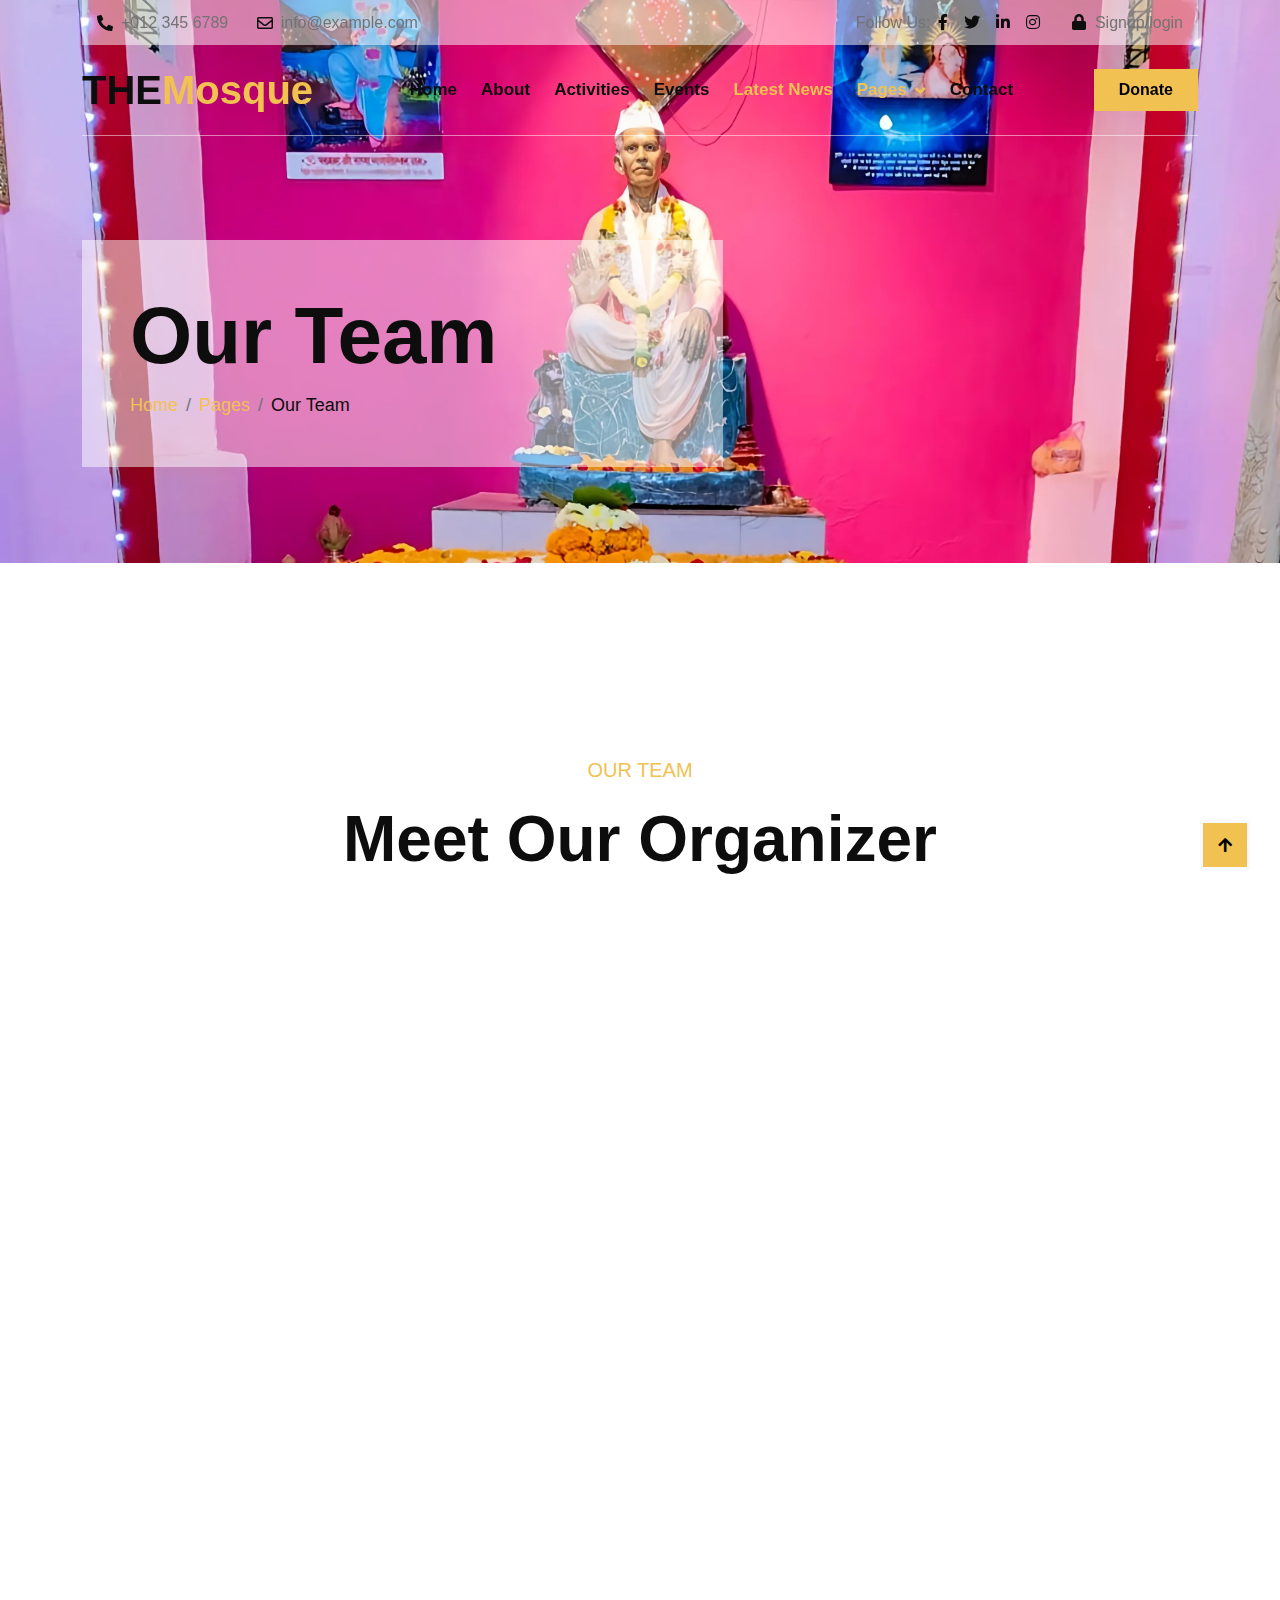
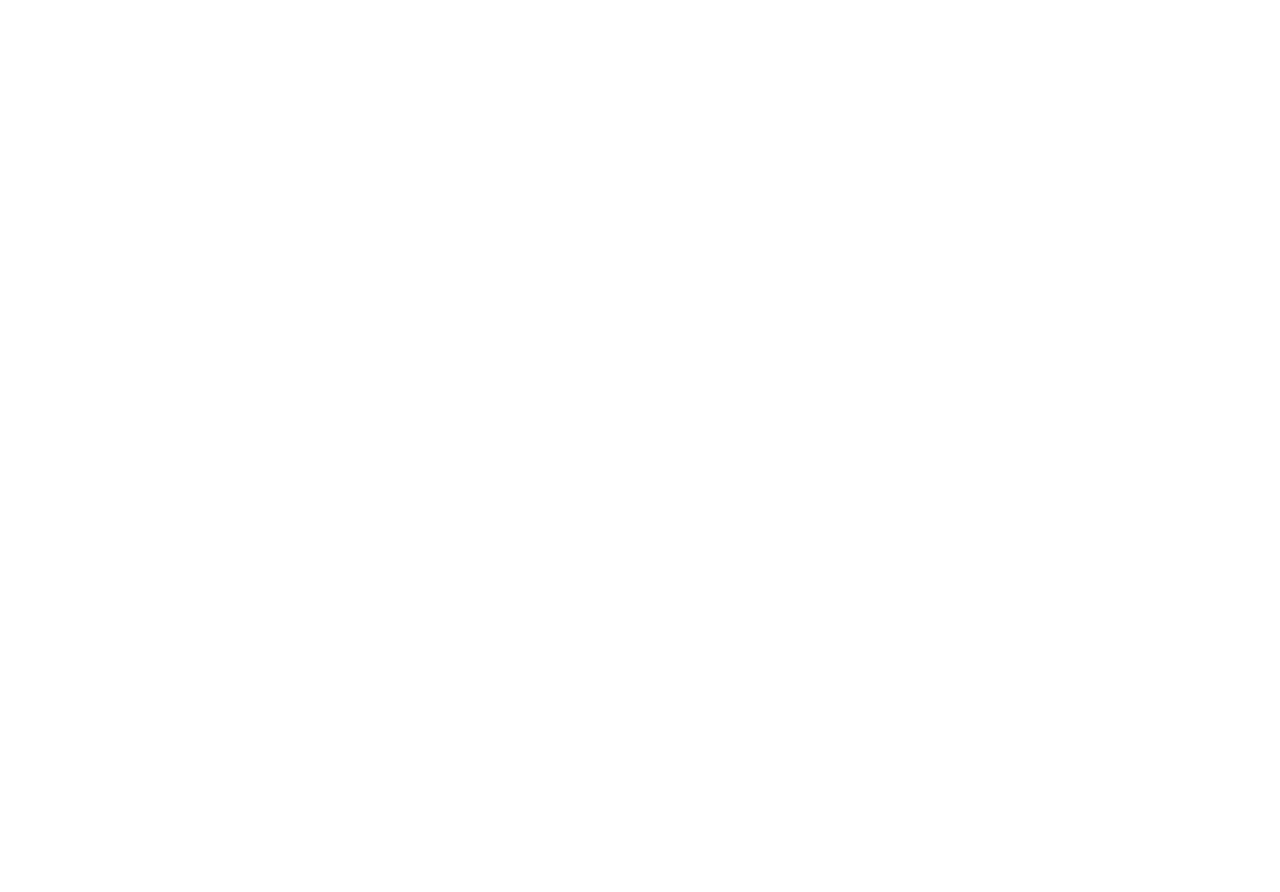
<file: team.html>
<!DOCTYPE html>
<html lang="en">

    <head>
        <meta charset="utf-8">
        <title>THEMosque - Mosque Website Template</title>
        <meta content="width=device-width, initial-scale=1.0" name="viewport">
        <meta content="" name="keywords">
        <meta content="" name="description">

        <!-- Google Web Fonts -->
        <link rel="preconnect" href="https://fonts.googleapis.com">
        <link rel="preconnect" href="https://fonts.gstatic.com" crossorigin>
        <link href="https://fonts.googleapis.com/css2?family=Open+Sans:wght@300;400;500;600;700&family=Pacifico&display=swap" rel="stylesheet">

        <!-- Icon Font Stylesheet -->
        <link rel="stylesheet" href="https://use.fontawesome.com/releases/v5.15.4/css/all.css"/>
        <link href="https://cdn.jsdelivr.net/npm/bootstrap-icons@1.4.1/font/bootstrap-icons.css" rel="stylesheet">

        <!-- Libraries Stylesheet -->
        <link href="lib/animate/animate.min.css" rel="stylesheet">
        <link href="lib/owlcarousel/assets/owl.carousel.min.css" rel="stylesheet">

        <!-- Customized Bootstrap Stylesheet -->
        <link href="css/bootstrap.min.css" rel="stylesheet">

        <!-- Template Stylesheet -->
        <link href="css/style.css" rel="stylesheet">

        

    </head>

    <body>

        <!-- Spinner Start -->
        <div id="spinner" class="show w-100 vh-100 bg-white position-fixed translate-middle top-50 start-50  d-flex align-items-center justify-content-center">
            <div class="spinner-grow text-primary" role="status"></div>
        </div>
        <!-- Spinner End -->


        <!-- Topbar start -->
        <div class="container-fluid fixed-top">
            <div class="container topbar d-none d-lg-block">
                <div class="topbar-inner">
                    <div class="row gx-0">
                        <div class="col-lg-7 text-start">
                            <div class="h-100 d-inline-flex align-items-center me-4">
                                <span class="fa fa-phone-alt me-2 text-dark"></span>
                                <a href="#" class="text-secondary"><span>+012 345 6789</span></a>
                            </div>
                            <div class="h-100 d-inline-flex align-items-center">
                                <span class="far fa-envelope me-2 text-dark"></span>
                                <a href="#" class="text-secondary"><span>info@example.com</span></a>
                            </div>
                        </div>
                        <div class="col-lg-5 text-end">
                            <div class="h-100 d-inline-flex align-items-center">
                                <span class="text-body">Follow Us:</span>
                                <a class="text-dark px-2" href=""><i class="fab fa-facebook-f"></i></a>
                                <a class="text-dark px-2" href=""><i class="fab fa-twitter"></i></a>
                                <a class="text-dark px-2" href=""><i class="fab fa-linkedin-in"></i></a>
                                <a class="text-dark px-2" href=""><i class="fab fa-instagram"></i></a>
                                <a class="text-body ps-4" href=""><i class="fa fa-lock text-dark me-1"></i> Signup/login</a>
                            </div>
                        </div>
                    </div>
                </div>
            </div>
            <div class="container">
                <nav class="navbar navbar-light navbar-expand-lg py-3">
                    <a href="index.html" class="navbar-brand">
                        <h1 class="mb-0">THE<span class="text-primary">Mosque</span> </h1>
                    </a>
                    <button class="navbar-toggler" type="button" data-bs-toggle="collapse" data-bs-target="#navbarCollapse">
                        <span class="fa fa-bars text-primary"></span>
                    </button>
                    <div class="collapse navbar-collapse bg-white" id="navbarCollapse">
                        <div class="navbar-nav ms-lg-auto mx-xl-auto">
                            <a href="index.html" class="nav-item nav-link">Home</a>
                            <a href="about.html" class="nav-item nav-link">About</a>
                            <a href="activity.html" class="nav-item nav-link">Activities</a>
                            <a href="event.html" class="nav-item nav-link">Events</a>
                            <a href="LatestNews.html" class="nav-item nav-link active">Latest News</a>
                            <div class="nav-item dropdown">
                                <a href="#" class="nav-link dropdown-toggle active" data-bs-toggle="dropdown">Pages</a>
                                <div class="dropdown-menu m-0 rounded-0">
                                    <a href="blog.html" class="dropdown-item">Latest Blog</a>
                                    <a href="team.html" class="dropdown-item active">Our Team</a>
                                    <a href="testimonial.html" class="dropdown-item">Testimonial</a>
                                    <a href="404.html" class="dropdown-item">404 Page</a>
                                </div>
                            </div>
                            <a href="contact.html" class="nav-item nav-link">Contact</a>
                        </div>
                        <a href="" class="btn btn-primary py-2 px-4 d-none d-xl-inline-block">Donate</a>
                    </div>
                </nav>
            </div>
        </div>
        <!-- Topbar End -->


        <!-- Hero Start -->
        <div class="container-fluid hero-header">
            <div class="container">
                <div class="row">
                    <div class="col-lg-7">
                        <div class="hero-header-inner animated zoomIn">
                            <h1 class="display-1 text-dark">Our Team</h1>
                            <ol class="breadcrumb mb-0">
                                <li class="breadcrumb-item"><a href="#">Home</a></li>
                                <li class="breadcrumb-item"><a href="#">Pages</a></li>
                                <li class="breadcrumb-item text-dark" aria-current="page">Our Team</li>
                            </ol>
                        </div>
                    </div>
                </div>
            </div>
        </div>
        <!-- Hero End -->


        <!-- Team Start -->
        <div class="container-fluid team py-5">
            <div class="container py-5">
                <div class="text-center mx-auto mb-5 wow fadeIn" data-wow-delay="0.1s" style="max-width: 700px;">
                    <p class="fs-5 text-uppercase text-primary">Our Team</p>
                    <h1 class="display-3">Meet Our Organizer</h1>
                </div>
                <div class="row g-5">
                    <div class="col-lg-4 col-xl-5">
                        <div class="team-img wow zoomIn" data-wow-delay="0.1s">
                            <img src="img/team-1.jpg" class="img-fluid" alt="">
                        </div>
                    </div>
                    <div class="col-lg-8 col-xl-7">
                        <div class="team-item wow fadeIn" data-wow-delay="0.1s">
                            <h1>Anamul Hasan</h1>
                            <h5 class="fw-normal fst-italic text-primary mb-4">President</h5>
                            <p class="mb-4">Lorem ipsum dolor sit amet, consectetur adipiscing elit, sed do eiusmod tempor incididunt ut labore et dolore magna aliqua. Ut enim ad minim veniam, 
                            sed do eiusmod tempor incididunt ut labore et dolore magna aliqua. aliquip ex ea commodo consequat.</p>
                            <div class="team-icon d-flex pb-4 mb-4 border-bottom border-primary">
                                <a class="btn btn-primary btn-lg-square me-2" href=""><i class="fab fa-facebook-f"></i></a>
                                <a class="btn btn-primary btn-lg-square me-2" href=""><i class="fab fa-twitter"></i></a>
                                <a href="#" class="btn btn-primary btn-lg-square me-2"><i class="fab fa-instagram"></i></a>
                                <a href="#" class="btn btn-primary btn-lg-square"><i class="fab fa-linkedin-in"></i></a>
                            </div>
                        </div>
                        <div class="row g-4">
                            <div class="col-md-4">
                                <div class="team-item wow zoomIn" data-wow-delay="0.2s">
                                    <img src="img/team-2.jpg" class="img-fluid w-100" alt="">
                                    <div class="team-content text-dark text-center py-3">
                                        <div class="team-content-inner">
                                            <h5 class="mb-0">Mustafa Kamal</h5>
                                            <p class="text-dark">Imam</p>
                                            <div class="team-icon d-flex align-items-center justify-content-center">
                                                <a class="btn btn-primary btn-sm-square me-2" href=""><i class="fab fa-facebook-f"></i></a>
                                                <a class="btn btn-primary btn-sm-square me-2" href=""><i class="fab fa-twitter"></i></a>
                                                <a href="#" class="btn btn-primary btn-sm-square me-2"><i class="fab fa-instagram"></i></a>
                                                <a href="#" class="btn btn-primary btn-sm-square"><i class="fab fa-linkedin-in"></i></a>
                                            </div>
                                        </div>
                                    </div>
                                </div>
                            </div>
                            <div class="col-md-4">
                                <div class="team-item wow zoomIn" data-wow-delay="0.4s">
                                    <img src="img/team-3.jpg" class="img-fluid w-100" alt="">
                                    <div class="team-content text-dark text-center py-3">
                                        <div class="team-content-inner">
                                            <h5 class="mb-0">Nahiyan Momen</h5>
                                            <p class="text-dark">Teacher</p>
                                            <div class="team-icon d-flex align-items-center justify-content-center">
                                                <a class="btn btn-primary btn-sm-square me-2" href=""><i class="fab fa-facebook-f"></i></a>
                                                <a class="btn btn-primary btn-sm-square me-2" href=""><i class="fab fa-twitter"></i></a>
                                                <a href="#" class="btn btn-primary btn-sm-square me-2"><i class="fab fa-instagram"></i></a>
                                                <a href="#" class="btn btn-primary btn-sm-square"><i class="fab fa-linkedin-in"></i></a>
                                            </div>
                                        </div>
                                    </div>
                                </div>
                            </div>
                            <div class="col-md-4">
                                <div class="team-item wow zoomIn" data-wow-delay="0.6s">
                                    <img src="img/team-4.jpg" class="img-fluid w-100" alt="">
                                    <div class="team-content text-dark text-center py-3">
                                        <div class="team-content-inner">
                                            <h5 class="mb-0">Asfaque Ali</h5>
                                            <p class="text-dark">Volunteer</p>
                                            <div class="team-icon d-flex align-items-center justify-content-center">
                                                <a class="btn btn-primary btn-sm-square me-2" href=""><i class="fab fa-facebook-f"></i></a>
                                                <a class="btn btn-primary btn-sm-square me-2" href=""><i class="fab fa-twitter"></i></a>
                                                <a href="#" class="btn btn-primary btn-sm-square me-2"><i class="fab fa-instagram"></i></a>
                                                <a href="#" class="btn btn-primary btn-sm-square"><i class="fab fa-linkedin-in"></i></a>
                                            </div>
                                        </div>
                                    </div>
                                </div>
                            </div>
                        </div>
                    </div>
                </div>
            </div>
        </div>
        <!-- Team End -->


        <!-- Footer Start -->
        <div class="container-fluid footer pt-5 wow fadeIn" data-wow-delay="0.1s">
            <div class="container py-5">
                <div class="row py-5">
                    <div class="col-lg-7">
                        <h1 class="text-light mb-0">Subscribe our newsletter</h1>
                        <p class="text-secondary">Get the latest news and other tips</p>
                    </div>
                    <div class="col-lg-5">
                        <div class="position-relative mx-auto">
                            <input class="form-control border-0 w-100 py-3 ps-4 pe-5" type="text" placeholder="Your email">
                            <button type="button" class="btn btn-primary py-2 position-absolute top-0 end-0 mt-2 me-2">Subcribe</button>
                        </div>
                    </div>
                    <div class="col-12">
                        <div class="border-top border-secondary"></div>
                    </div>
                </div>
                <div class="row g-4 footer-inner">
                    <div class="col-md-6 col-lg-6 col-xl-3">
                        <div class="footer-item mt-5">
                            <h4 class="text-light mb-4">THE<span class="text-primary">Mosque</span></h4>
                            <p class="mb-4 text-secondary">Nostrud exertation ullamco labor nisi aliquip ex ea commodo consequat duis aute irure dolor in reprehenderit in voluptate velit esse cillum dolore.</p>
                            <a href="" class="btn btn-primary py-2 px-4">Donate Now</a>
                        </div>
                    </div>
                    <div class="col-md-6 col-lg-6 col-xl-3">
                        <div class="footer-item mt-5">
                            <h4 class="text-light mb-4">Our Mosque</h4>
                            <div class="d-flex flex-column">
                                <h6 class="text-secondary mb-0">Our Address</h6>
                                <div class="d-flex align-items-center border-bottom py-4">
                                    <span class="flex-shrink-0 btn-square bg-primary me-3 p-4"><i class="fa fa-map-marker-alt text-dark"></i></span>
                                    <a href="" class="text-body">123 Street, New York, USA</a>
                                </div>
                                <h6 class="text-secondary mt-4 mb-0">Our Mobile</h6>
                                <div class="d-flex align-items-center py-4">
                                    <span class="flex-shrink-0 btn-square bg-primary me-3 p-4"><i class="fa fa-phone-alt text-dark"></i></span>
                                    <a href="" class="text-body">+012 345 67890</a>
                                </div>
                            </div>
                        </div>
                    </div>
                    <div class="col-md-6 col-lg-6 col-xl-3">
                        <div class="footer-item mt-5">
                            <h4 class="text-light mb-4">Explore Link</h4>
                            <div class="d-flex flex-column align-items-start">
                                <a class="text-body mb-2" href=""><i class="fa fa-check text-primary me-2"></i>Home</a>
                                <a class="text-body mb-2" href=""><i class="fa fa-check text-primary me-2"></i>About Us</a>
                                <a class="text-body mb-2" href=""><i class="fa fa-check text-primary me-2"></i>Our Features</a>
                                <a class="text-body mb-2" href=""><i class="fa fa-check text-primary me-2"></i>Contact us</a>
                                <a class="text-body mb-2" href=""><i class="fa fa-check text-primary me-2"></i>Our Blog</a>
                                <a class="text-body mb-2" href=""><i class="fa fa-check text-primary me-2"></i>Our Events</a>
                                <a class="text-body mb-2" href=""><i class="fa fa-check text-primary me-2"></i>Donations</a>
                                <a class="text-body mb-2" href=""><i class="fa fa-check text-primary me-2"></i>Sermons</a>
                            </div>
                        </div>
                    </div>
                    <div class="col-md-6 col-lg-6 col-xl-3">
                        <div class="footer-item mt-5">
                            <h4 class="text-light mb-4">Latest Post</h4>
                            <div class="d-flex border-bottom border-secondary py-4">
                                <img src="img/blog-mini-1.jpg" class="img-fluid flex-shrink-0" alt="">
                                <div class="ps-3">
                                    <p class="mb-0 text-muted">01 Jan 2045</p>
                                    <a href="" class="text-body">Lorem ipsum dolor sit amet elit eros vel</a>
                                </div>
                            </div>
                            <div class="d-flex py-4">
                                <img src="img/blog-mini-2.jpg" class="img-fluid flex-shrink-0" alt="">
                                <div class="ps-3">
                                    <p class="mb-0 text-muted">01 Jan 2045</p>
                                    <a href="" class="text-body">Lorem ipsum dolor sit amet elit eros vel</a>
                                </div>
                            </div>
                        </div>
                    </div>
                </div>
            </div>
            <div class="container py-4">
                <div class="border-top border-secondary pb-4"></div>
                <div class="row">
                    <div class="col-md-6 text-center text-md-start mb-3 mb-md-0">
                        &copy; <a class="border-bottom" href="#">Your Site Name</a>, All Right Reserved.
                    </div>
                    <div class="col-md-6 text-center text-md-end">
                        <!--/*** This template is free as long as you keep the below author’s credit link/attribution link/backlink. ***/-->
                        <!--/*** If you'd like to use the template without the below author’s credit link/attribution link/backlink, ***/-->
                        <!--/*** you can purchase the Credit Removal License from "https://htmlcodex.com/credit-removal". ***/-->
                        Designed By <a class="border-bottom" href="https://htmlcodex.com">HTML Codex</a>
                    </div>
                </div>
            </div>
        </div>
        <!-- Footer End -->


        <!-- Back to Top -->
        <a href="#" class="btn btn-primary border-3 border-light back-to-top"><i class="fa fa-arrow-up"></i></a>   

        
        <!-- JavaScript Libraries -->
        <script src="https://ajax.googleapis.com/ajax/libs/jquery/3.6.4/jquery.min.js"></script>
        <script src="https://cdn.jsdelivr.net/npm/bootstrap@5.0.0/dist/js/bootstrap.bundle.min.js"></script>
        <script src="lib/wow/wow.min.js"></script>
        <script src="lib/easing/easing.min.js"></script>
        <script src="lib/waypoints/waypoints.min.js"></script>
        <script src="lib/owlcarousel/owl.carousel.min.js"></script>

        <!-- Template Javascript -->
        <script src="js/main.js"></script>
    </body>

</html>
</file>
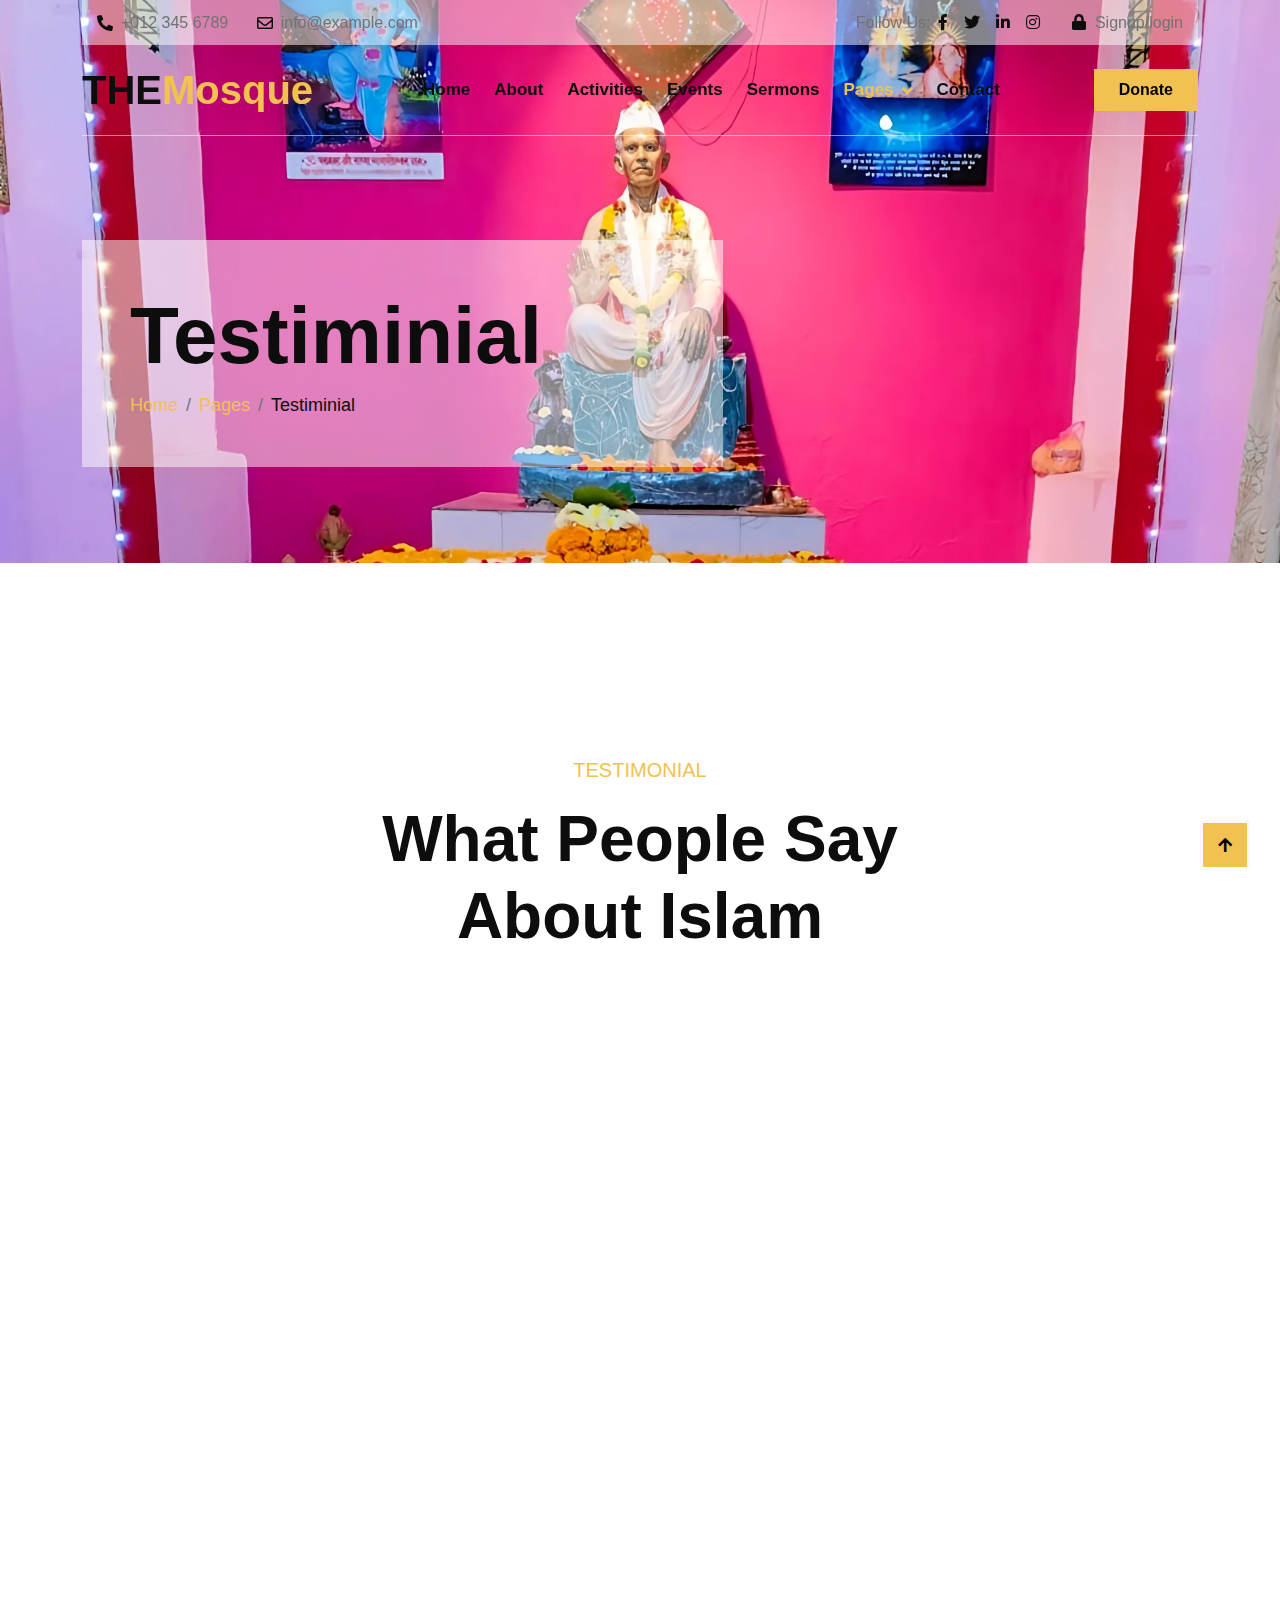
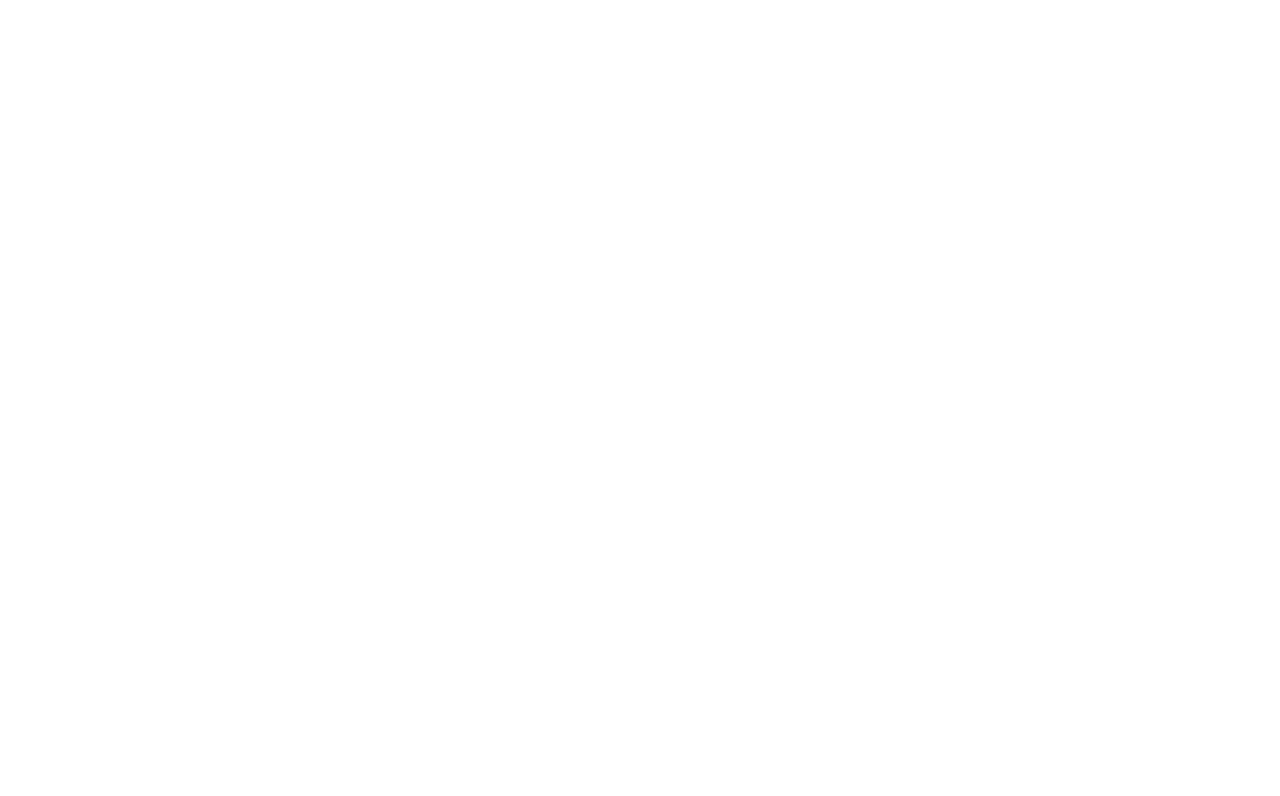
<file: testimonial.html>
<!DOCTYPE html>
<html lang="en">

    <head>
        <meta charset="utf-8">
        <title>THEMosque - Mosque Website Template</title>
        <meta content="width=device-width, initial-scale=1.0" name="viewport">
        <meta content="" name="keywords">
        <meta content="" name="description">

        <!-- Google Web Fonts -->
        <link rel="preconnect" href="https://fonts.googleapis.com">
        <link rel="preconnect" href="https://fonts.gstatic.com" crossorigin>
        <link href="https://fonts.googleapis.com/css2?family=Open+Sans:wght@300;400;500;600;700&family=Pacifico&display=swap" rel="stylesheet">

        <!-- Icon Font Stylesheet -->
        <link rel="stylesheet" href="https://use.fontawesome.com/releases/v5.15.4/css/all.css"/>
        <link href="https://cdn.jsdelivr.net/npm/bootstrap-icons@1.4.1/font/bootstrap-icons.css" rel="stylesheet">

        <!-- Libraries Stylesheet -->
        <link href="lib/animate/animate.min.css" rel="stylesheet">
        <link href="lib/owlcarousel/assets/owl.carousel.min.css" rel="stylesheet">

        <!-- Customized Bootstrap Stylesheet -->
        <link href="css/bootstrap.min.css" rel="stylesheet">

        <!-- Template Stylesheet -->
        <link href="css/style.css" rel="stylesheet">

        

    </head>

    <body>

        <!-- Spinner Start -->
        <div id="spinner" class="show w-100 vh-100 bg-white position-fixed translate-middle top-50 start-50  d-flex align-items-center justify-content-center">
            <div class="spinner-grow text-primary" role="status"></div>
        </div>
        <!-- Spinner End -->


        <!-- Topbar start -->
        <div class="container-fluid fixed-top">
            <div class="container topbar d-none d-lg-block">
                <div class="topbar-inner">
                    <div class="row gx-0">
                        <div class="col-lg-7 text-start">
                            <div class="h-100 d-inline-flex align-items-center me-4">
                                <span class="fa fa-phone-alt me-2 text-dark"></span>
                                <a href="#" class="text-secondary"><span>+012 345 6789</span></a>
                            </div>
                            <div class="h-100 d-inline-flex align-items-center">
                                <span class="far fa-envelope me-2 text-dark"></span>
                                <a href="#" class="text-secondary"><span>info@example.com</span></a>
                            </div>
                        </div>
                        <div class="col-lg-5 text-end">
                            <div class="h-100 d-inline-flex align-items-center">
                                <span class="text-body">Follow Us:</span>
                                <a class="text-dark px-2" href=""><i class="fab fa-facebook-f"></i></a>
                                <a class="text-dark px-2" href=""><i class="fab fa-twitter"></i></a>
                                <a class="text-dark px-2" href=""><i class="fab fa-linkedin-in"></i></a>
                                <a class="text-dark px-2" href=""><i class="fab fa-instagram"></i></a>
                                <a class="text-body ps-4" href=""><i class="fa fa-lock text-dark me-1"></i> Signup/login</a>
                            </div>
                        </div>
                    </div>
                </div>
            </div>
            <div class="container">
                <nav class="navbar navbar-light navbar-expand-lg py-3">
                    <a href="index.html" class="navbar-brand">
                        <h1 class="mb-0">THE<span class="text-primary">Mosque</span> </h1>
                    </a>
                    <button class="navbar-toggler" type="button" data-bs-toggle="collapse" data-bs-target="#navbarCollapse">
                        <span class="fa fa-bars text-primary"></span>
                    </button>
                    <div class="collapse navbar-collapse bg-white" id="navbarCollapse">
                        <div class="navbar-nav ms-lg-auto mx-xl-auto">
                            <a href="index.html" class="nav-item nav-link">Home</a>
                            <a href="about.html" class="nav-item nav-link">About</a>
                            <a href="activity.html" class="nav-item nav-link">Activities</a>
                            <a href="event.html" class="nav-item nav-link">Events</a>
                            <a href="sermon.html" class="nav-item nav-link">Sermons</a>
                            <div class="nav-item dropdown">
                                <a href="#" class="nav-link dropdown-toggle active" data-bs-toggle="dropdown">Pages</a>
                                <div class="dropdown-menu m-0 rounded-0">
                                    <a href="blog.html" class="dropdown-item">Latest Blog</a>
                                    <a href="team.html" class="dropdown-item">Our Team</a>
                                    <a href="LatestNews.html" class="nav-item nav-link active">Latest News</a>
                                    <a href="404.html" class="dropdown-item">404 Page</a>
                                </div>
                            </div>
                            <a href="contact.html" class="nav-item nav-link">Contact</a>
                        </div>
                        <a href="" class="btn btn-primary py-2 px-4 d-none d-xl-inline-block">Donate</a>
                    </div>
                </nav>
            </div>
        </div>
        <!-- Topbar End -->


        <!-- Hero Start -->
        <div class="container-fluid hero-header">
            <div class="container">
                <div class="row">
                    <div class="col-lg-7">
                        <div class="hero-header-inner animated zoomIn">
                            <h1 class="display-1 text-dark">Testiminial</h1>
                            <ol class="breadcrumb mb-0">
                                <li class="breadcrumb-item"><a href="#">Home</a></li>
                                <li class="breadcrumb-item"><a href="#">Pages</a></li>
                                <li class="breadcrumb-item text-dark" aria-current="page">Testiminial</li>
                            </ol>
                        </div>
                    </div>
                </div>
            </div>
        </div>
        <!-- Hero End -->


        <!-- Testiminial Start -->
        <div class="container-fluid testimonial py-5">
            <div class="container py-5">
                <div class="text-center mx-auto mb-5 wow fadeIn" data-wow-delay="0.1s" style="max-width: 700px;">
                    <p class="fs-5 text-uppercase text-primary">Testimonial</p>
                    <h1 class="display-3">What People Say About Islam</h1>
                </div>
                <div class="owl-carousel testimonial-carousel wow fadeIn" data-wow-delay="0.1s">
                    <div class="testimonial-item">
                        <div class="d-flex mb-3">
                            <div class="position-relative">
                                <img src="img/testimonial-1.jpg" class="img-fluid" alt="">
                                <div class="btn-md-square bg-primary rounded-circle position-absolute" style="top: 25px; left: -25px;">
                                    <i class="fa fa-quote-left text-dark"></i>
                                </div>
                            </div>
                            <div class="ps-3 my-auto ">
                                <h5 class="mb-0">Full Name</h5>
                                <p class="m-0">Profession</p>
                            </div>
                        </div>
                        <div class="testimonial-content">
                            <div class="d-flex">
                                <i class="fas fa-star text-primary"></i>
                                <i class="fas fa-star text-primary"></i>
                                <i class="fas fa-star text-primary"></i>
                                <i class="fas fa-star text-primary"></i>
                                <i class="fas fa-star text-primary"></i>
                            </div>
                            <p class="fs-5 m-0 pt-3">Lorem ipsum dolor sit amet elit, sed do tempor ut labore et dolore magna aliqua. Ut enim ad minim quis.</p>
                        </div>
                    </div>
                    <div class="testimonial-item">
                        <div class="d-flex mb-3">
                            <div class="position-relative">
                                <img src="img/testimonial-2.jpg" class="img-fluid" alt="">
                                <div class="btn-md-square bg-primary rounded-circle position-absolute" style="top: 25px; left: -25px;">
                                    <i class="fa fa-quote-left text-dark"></i>
                                </div>
                            </div>
                            <div class="ps-3 my-auto ">
                                <h5 class="mb-0">Full Name</h5>
                                <p class="m-0">Profession</p>
                            </div>
                        </div>
                        <div class="testimonial-content">
                            <div class="d-flex">
                                <i class="fas fa-star text-primary"></i>
                                <i class="fas fa-star text-primary"></i>
                                <i class="fas fa-star text-primary"></i>
                                <i class="fas fa-star text-primary"></i>
                                <i class="fas fa-star text-primary"></i>
                            </div>
                            <p class="fs-5 m-0 pt-3">Lorem ipsum dolor sit amet elit, sed do tempor ut labore et dolore magna aliqua. Ut enim ad minim quis.</p>
                        </div>
                    </div>
                    <div class="testimonial-item">
                        <div class="d-flex mb-3">
                            <div class="position-relative">
                                <img src="img/testimonial-3.jpg" class="img-fluid" alt="">
                                <div class="btn-md-square bg-primary rounded-circle position-absolute" style="top: 25px; left: -25px;">
                                    <i class="fa fa-quote-left text-dark"></i>
                                </div>
                            </div>
                            <div class="ps-3 my-auto ">
                                <h5 class="mb-0">Full Name</h5>
                                <p class="m-0">Profession</p>
                            </div>
                        </div>
                        <div class="testimonial-content">
                            <div class="d-flex">
                                <i class="fas fa-star text-primary"></i>
                                <i class="fas fa-star text-primary"></i>
                                <i class="fas fa-star text-primary"></i>
                                <i class="fas fa-star text-primary"></i>
                                <i class="fas fa-star text-primary"></i>
                            </div>
                            <p class="fs-5 m-0 pt-3">Lorem ipsum dolor sit amet elit, sed do tempor ut labore et dolore magna aliqua. Ut enim ad minim quis.</p>
                        </div>
                    </div>
                    <div class="testimonial-item">
                        <div class="d-flex mb-3">
                            <div class="position-relative">
                                <img src="img/testimonial-4.jpg" class="img-fluid" alt="">
                                <div class="btn-md-square bg-primary rounded-circle position-absolute" style="top: 25px; left: -25px;">
                                    <i class="fa fa-quote-left text-dark"></i>
                                </div>
                            </div>
                            <div class="ps-3 my-auto ">
                                <h5 class="mb-0">Full Name</h5>
                                <p class="m-0">Profession</p>
                            </div>
                        </div>
                        <div class="testimonial-content">
                            <div class="d-flex">
                                <i class="fas fa-star text-primary"></i>
                                <i class="fas fa-star text-primary"></i>
                                <i class="fas fa-star text-primary"></i>
                                <i class="fas fa-star text-primary"></i>
                                <i class="fas fa-star text-primary"></i>
                            </div>
                            <p class="fs-5 m-0 pt-3">Lorem ipsum dolor sit amet elit, sed do tempor ut labore et dolore magna aliqua. Ut enim ad minim quis.</p>
                        </div>
                    </div>
                </div>
            </div>
        </div>
        <!-- Testiminial End -->


        <!-- Footer Start -->
        <div class="container-fluid footer pt-5 wow fadeIn" data-wow-delay="0.1s">
            <div class="container py-5">
                <div class="row py-5">
                    <div class="col-lg-7">
                        <h1 class="text-light mb-0">Subscribe our newsletter</h1>
                        <p class="text-secondary">Get the latest news and other tips</p>
                    </div>
                    <div class="col-lg-5">
                        <div class="position-relative mx-auto">
                            <input class="form-control border-0 w-100 py-3 ps-4 pe-5" type="text" placeholder="Your email">
                            <button type="button" class="btn btn-primary py-2 position-absolute top-0 end-0 mt-2 me-2">Subcribe</button>
                        </div>
                    </div>
                    <div class="col-12">
                        <div class="border-top border-secondary"></div>
                    </div>
                </div>
                <div class="row g-4 footer-inner">
                    <div class="col-md-6 col-lg-6 col-xl-3">
                        <div class="footer-item mt-5">
                            <h4 class="text-light mb-4">THE<span class="text-primary">Mosque</span></h4>
                            <p class="mb-4 text-secondary">Nostrud exertation ullamco labor nisi aliquip ex ea commodo consequat duis aute irure dolor in reprehenderit in voluptate velit esse cillum dolore.</p>
                            <a href="" class="btn btn-primary py-2 px-4">Donate Now</a>
                        </div>
                    </div>
                    <div class="col-md-6 col-lg-6 col-xl-3">
                        <div class="footer-item mt-5">
                            <h4 class="text-light mb-4">Our Mosque</h4>
                            <div class="d-flex flex-column">
                                <h6 class="text-secondary mb-0">Our Address</h6>
                                <div class="d-flex align-items-center border-bottom py-4">
                                    <span class="flex-shrink-0 btn-square bg-primary me-3 p-4"><i class="fa fa-map-marker-alt text-dark"></i></span>
                                    <a href="" class="text-body">123 Street, New York, USA</a>
                                </div>
                                <h6 class="text-secondary mt-4 mb-0">Our Mobile</h6>
                                <div class="d-flex align-items-center py-4">
                                    <span class="flex-shrink-0 btn-square bg-primary me-3 p-4"><i class="fa fa-phone-alt text-dark"></i></span>
                                    <a href="" class="text-body">+012 345 67890</a>
                                </div>
                            </div>
                        </div>
                    </div>
                    <div class="col-md-6 col-lg-6 col-xl-3">
                        <div class="footer-item mt-5">
                            <h4 class="text-light mb-4">Explore Link</h4>
                            <div class="d-flex flex-column align-items-start">
                                <a class="text-body mb-2" href=""><i class="fa fa-check text-primary me-2"></i>Home</a>
                                <a class="text-body mb-2" href=""><i class="fa fa-check text-primary me-2"></i>About Us</a>
                                <a class="text-body mb-2" href=""><i class="fa fa-check text-primary me-2"></i>Our Features</a>
                                <a class="text-body mb-2" href=""><i class="fa fa-check text-primary me-2"></i>Contact us</a>
                                <a class="text-body mb-2" href=""><i class="fa fa-check text-primary me-2"></i>Our Blog</a>
                                <a class="text-body mb-2" href=""><i class="fa fa-check text-primary me-2"></i>Our Events</a>
                                <a class="text-body mb-2" href=""><i class="fa fa-check text-primary me-2"></i>Donations</a>
                                <a class="text-body mb-2" href=""><i class="fa fa-check text-primary me-2"></i>Sermons</a>
                            </div>
                        </div>
                    </div>
                    <div class="col-md-6 col-lg-6 col-xl-3">
                        <div class="footer-item mt-5">
                            <h4 class="text-light mb-4">Latest Post</h4>
                            <div class="d-flex border-bottom border-secondary py-4">
                                <img src="img/blog-mini-1.jpg" class="img-fluid flex-shrink-0" alt="">
                                <div class="ps-3">
                                    <p class="mb-0 text-muted">01 Jan 2045</p>
                                    <a href="" class="text-body">Lorem ipsum dolor sit amet elit eros vel</a>
                                </div>
                            </div>
                            <div class="d-flex py-4">
                                <img src="img/blog-mini-2.jpg" class="img-fluid flex-shrink-0" alt="">
                                <div class="ps-3">
                                    <p class="mb-0 text-muted">01 Jan 2045</p>
                                    <a href="" class="text-body">Lorem ipsum dolor sit amet elit eros vel</a>
                                </div>
                            </div>
                        </div>
                    </div>
                </div>
            </div>
            <div class="container py-4">
                <div class="border-top border-secondary pb-4"></div>
                <div class="row">
                    <div class="col-md-6 text-center text-md-start mb-3 mb-md-0">
                        &copy; <a class="border-bottom" href="#">Your Site Name</a>, All Right Reserved.
                    </div>
                    <div class="col-md-6 text-center text-md-end">
                        <!--/*** This template is free as long as you keep the below author’s credit link/attribution link/backlink. ***/-->
                        <!--/*** If you'd like to use the template without the below author’s credit link/attribution link/backlink, ***/-->
                        <!--/*** you can purchase the Credit Removal License from "https://htmlcodex.com/credit-removal". ***/-->
                        Designed By <a class="border-bottom" href="https://htmlcodex.com">HTML Codex</a>
                    </div>
                </div>
            </div>
        </div>
        <!-- Footer End -->


        <!-- Back to Top -->
        <a href="#" class="btn btn-primary border-3 border-light back-to-top"><i class="fa fa-arrow-up"></i></a>   

        
        <!-- JavaScript Libraries -->
        <script src="https://ajax.googleapis.com/ajax/libs/jquery/3.6.4/jquery.min.js"></script>
        <script src="https://cdn.jsdelivr.net/npm/bootstrap@5.0.0/dist/js/bootstrap.bundle.min.js"></script>
        <script src="lib/wow/wow.min.js"></script>
        <script src="lib/easing/easing.min.js"></script>
        <script src="lib/waypoints/waypoints.min.js"></script>
        <script src="lib/owlcarousel/owl.carousel.min.js"></script>

        <!-- Template Javascript -->
        <script src="js/main.js"></script>
    </body>

</html>
</file>
<file: css/style.css>
/*** Spinner Start ***/

#spinner {
    opacity: 0;
    visibility: hidden;
    transition: opacity .8s ease-out, visibility 0s linear .5s;
    z-index: 99999;
}

#spinner.show {
    transition: opacity .8s ease-out, visibility 0s linear .0s;
    visibility: visible;
    opacity: 1;
}

.wow,
.animated {
    animation-duration: 2s !important;
}

/*** Spinner End ***/

.back-to-top {
    position: fixed;
    right: 30px;
    bottom: 30px;
    display: flex;
    width: 50px;
    height: 50px;
    align-items: center;
    justify-content: center;
    transition: 0.5s;
    z-index: 99;
}

.back-to-top:hover {
    background: var(--bs-dark);
    color: var(--bs-primary);
}

h1, h2, h3, .h1, .h2, .h3 {
    font-weight: 700 !important;
    font-family: 'Open', sans-serif !important;
}

h4, h5, h6, .h4, .h5, .h6 {
    font-weight: 600 !important;
    font-family: 'Open', sans-serif !important;
}

.py-6 {
    padding-top: 6rem;
    padding-bottom: 6rem;
}


/*** Button Start ***/

.btn {
    font-weight: 600;
    transition: .5s;
}

.btn-square {
    width: 38px;
    height: 38px;
}

.btn-sm-square {
    width: 32px;
    height: 32px;
}

.btn-md-square {
    width: 46px;
    height: 46px;
}

.btn-lg-square {
    width: 58px;
    height: 58px;
}

.btn-square,
.btn-sm-square,
.btn-md-square,
.btn-lg-square {
    padding: 0;
    display: flex;
    align-items: center;
    justify-content: center;
    font-weight: normal;
}

.btn.btn-primary:hover {
    color: var(--bs-primary) !important;
    background: var(--bs-dark) !important;
    border-color: var(--bs-dark) !important;
}

.btn.btn-dark:hover {
    color: var(--bs-dark) !important;
    background: var(--bs-primary) !important;
    border-color: var(--bs-primary) !important;
}
/*** Button End ***/


/*** Topbar Start ***/
.topbar .topbar-inner {
    height: 45px;
    padding: 10px 15px;
    background: rgba(255, 255, 255, .5);
}

.topbar a,
.topbar a i {
    transition: 0.5s;
}

.topbar a:hover,
.topbar a i:hover {
    color: var(--bs-primary) !important;
}
/*** Topbar End ***/


/*** Navbar Start ***/
.fixed-top {
    transition: .5s;
}

.navbar {
    border-bottom: 1px solid rgba(255, 255, 255, .5);
}

.navbar .navbar-nav .nav-link {
    padding: 12px;
    color: var(--bs-dark);
    font-size: 17px;
    font-weight: 600;
    transition: .5s;
}

.navbar .navbar-nav .nav-link:hover,
.navbar .navbar-nav .nav-link.active,
.fixed-top.bg-white .navbar .navbar-nav .nav-link:hover,
.fixed-top.bg-white .navbar .navbar-nav .nav-link.active {
    color: var(--bs-primary);
}

.navbar .dropdown-toggle::after {
    border: none;
    content: "\f107";
    font-family: "Font Awesome 5 Free";
    font-weight: 700;
    vertical-align: middle;
    margin-left: 8px;
}

@media (min-width: 992px) {
    .navbar-collapse {
        background: transparent !important;
    }

    .navbar .nav-item .dropdown-menu {
        display: block;
        visibility: hidden;
        top: 100%;
        transform: rotateX(-75deg);
        transform-origin: 0% 0%;
        border: 0;
        transition: .5s;
        opacity: 0;
    }

    .navbar .nav-item:hover .dropdown-menu {
        transform: rotateX(0deg);
        visibility: visible;
        background: var(--bs-light) !important;
        transition: .5s;
        opacity: 1;
    }
}

.navbar-toggler {
    background: var(--bs-secondary);
    color: var(--bs-light) !important;
    padding: 10px 20px;
    border: 2px solid var(--bs-primary) !important;
    box-shadow: none !important;
}
/*** Navbar End ***/


/*** Hero Header ***/
.hero-header {
    margin-bottom: 6rem;
    padding-top: 15rem;
    padding-bottom: 6rem;
    background: url("../img/BabaIMG1.jpeg"), center center no-repeat;
    background-size: cover;
    
}

.hero-header .hero-header-inner {
    padding: 3rem;
    background: rgba(255, 255, 255, .5);
}

@media (max-width: 992px) {
    .hero-header {
        padding-top: 12rem;
        background-attachment: fixed;
    background-position: center;
    }
}

.hero-header .breadcrumb-item {
    font-size: 18px;
}
/*** Hero Header ***/


/*** About Start ***/
.about a.btn.btn-light:hover {
    background: var(--bs-dark) !important;
    color: var(--bs-primary) !important;
    border: 0;
}
/*** About End ***/


/*** Activities Start ***/
.activities .activities-item {
    height: 100%;
    display: flex;
    align-items: center;
    justify-content: center;
    box-shadow: 0 0 45px rgba(12, 18, 20, .08);
    transition: 0.5s;
}

.activities .activities-item:hover {
    background: var(--bs-primary) !important;
    color: var(--bs-dark) !important;
}

.activities .activities-item:hover a {
    background: var(--bs-light) !important;
    color: var(--bs-dark) !important;
}

.activities .activities-item:hover a:hover {
    background: var(--bs-dark) !important;
    color: var(--bs-primary) !important;
}
/*** Activities End ***/


/*** Events Start ***/
.event-item img {
    transition: 0.5s;
}

.event .event-item a {
    transition: 0.5s;
}

.event-item:hover img {
    transition: 0.5s;
    transform: scale(1.2)
}

.event-item a:hover {
    background: var(--bs-dark);
    color: var(--bs-primary);
    opacity: 0.5s;
}
/*** Events End ***/


/*** Sermon Start ***/
.sermon .sermon-item {
    height: 100%;
    box-shadow: 0 0 45px rgba(0, 0, 0, .08);
}

.sermon-item img {
    transition: 0.5s;
}

.sermon-item:hover img {
    transform: scale(1.2)
}

.sermon-item .sermon-meta a,
.sermon-item .sermon-meta a i {
    transition: 0.5s;
}

.sermon-item .sermon-meta a:hover,
.sermon-item .sermon-meta a i:hover {
    color: var(--bs-primary) !important;
}
/*** Sermon End ***/


/*** Blog Start ***/
.blog-item {
    height: 100%;
    box-shadow: 0 0 45px rgba(0, 0, 0, .08);
}

.blog-item img {
    transition: 0.5s;
}

.blog-item:hover img {
    transform: scale(1.2)
}

.blog-item .blog-meta a,
.blog-item .blog-meta a i {
    transition: 0.5s;
}

.blog-item .blog-meta a:hover,
.blog-item .blog-meta a i:hover {
    color: var(--bs-primary) !important;
}
/*** Blog End ***/


/*** Team Start ***/
.team .team-img {
    height: 100%;
    padding: 25px;
    background: var(--bs-white);
    overflow: hidden;
    box-shadow: 0 0 45px rgba(0, 0, 0, .08);
}

.team .team-img img {
    width: 100%;
    height: 100%;
    object-fit: cover;
}

.team .team-item {
    position: relative;
    overflow: hidden;
}

.team .team-item img {
    transition: 0.5s;
}

.team .team-item:hover img {
    transform: scale(1.2);
}

.team .team-item .team-content {
   position: absolute;
   width: 100%;
   height: 100%;
   top: 0;
   left: 0;
   padding: 15px;
   transform: translateX(-50%, -50%);
   display: flex;
   align-items: center;
   justify-content: center;
   opacity: 0;
   transition: 0.5s;
}

.team .team-item:hover .team-content {
    opacity: 1;
    background: rgba(241, 193, 82, .7);
}
/*** Team End ***/


/*** testimonial Start ***/
.testimonial-item {
    background: var(--bs-light);
    padding: 40px;
}

.testimonial-carousel .owl-item img {
    width: 100px;
    height: 100px;
}

.testimonial-carousel {
    position: relative;
    padding-left: 60px;
    padding-right: 60px;
}

.testimonial-carousel .owl-nav .owl-prev,
.testimonial-carousel .owl-nav .owl-next {
    display: flex;
    align-items: center;
    justify-content: center;
    position: absolute;
    width: 60px;
    height: 40px;
    background: var(--bs-primary);
    color: var(--bs-dark);
    font-size: 22px;
    top: 50%;
    left: 0px;
    transform: translateY(-50%);
    transition: .5s;
}

.testimonial-carousel .owl-nav .owl-prev:hover {
    background: var(--bs-dark) !important;
    color: var(--bs-primary) !important;
}

.testimonial-carousel .owl-nav .owl-next {
    left: auto;
    right: 0px;
}

.testimonial-carousel .owl-nav .owl-next:hover {
    background: var(--bs-dark) !important;
    color: var(--bs-primary) !important;
}
/*** testimonial End ***/


/*** Footer Start ***/
.footer {
    margin-top: 6rem;
    background: var(--bs-dark);
}

.footer .footer-item p {
    font-size: 16px;
    line-height: 35px;
}

.footer .border-top,
.footer .border-bottom {
    border-color: rgba(255, 255, 255, .08) !important;
}

.footer button {
    border: 0;
    transition: 0.5s;
}

.footer button:hover {
    background: var(--bs-dark);
    color: var(--bs-primary);
}

.footer-item a.btn.btn-light:hover {
    background: var(--bs-primary);
    color: var(--bs-dark) !important;
    border: var(--bs-primary);
}

.footer-item a,
.footer-item a i {
    transition: 0.5s;
}

.footer-item a:hover,
.footer-item a i:hover {
    color: var(--bs-primary) !important;
}
/*** Footer End ***/
.map-con{
    margin-top: 80px;
}
</file>
